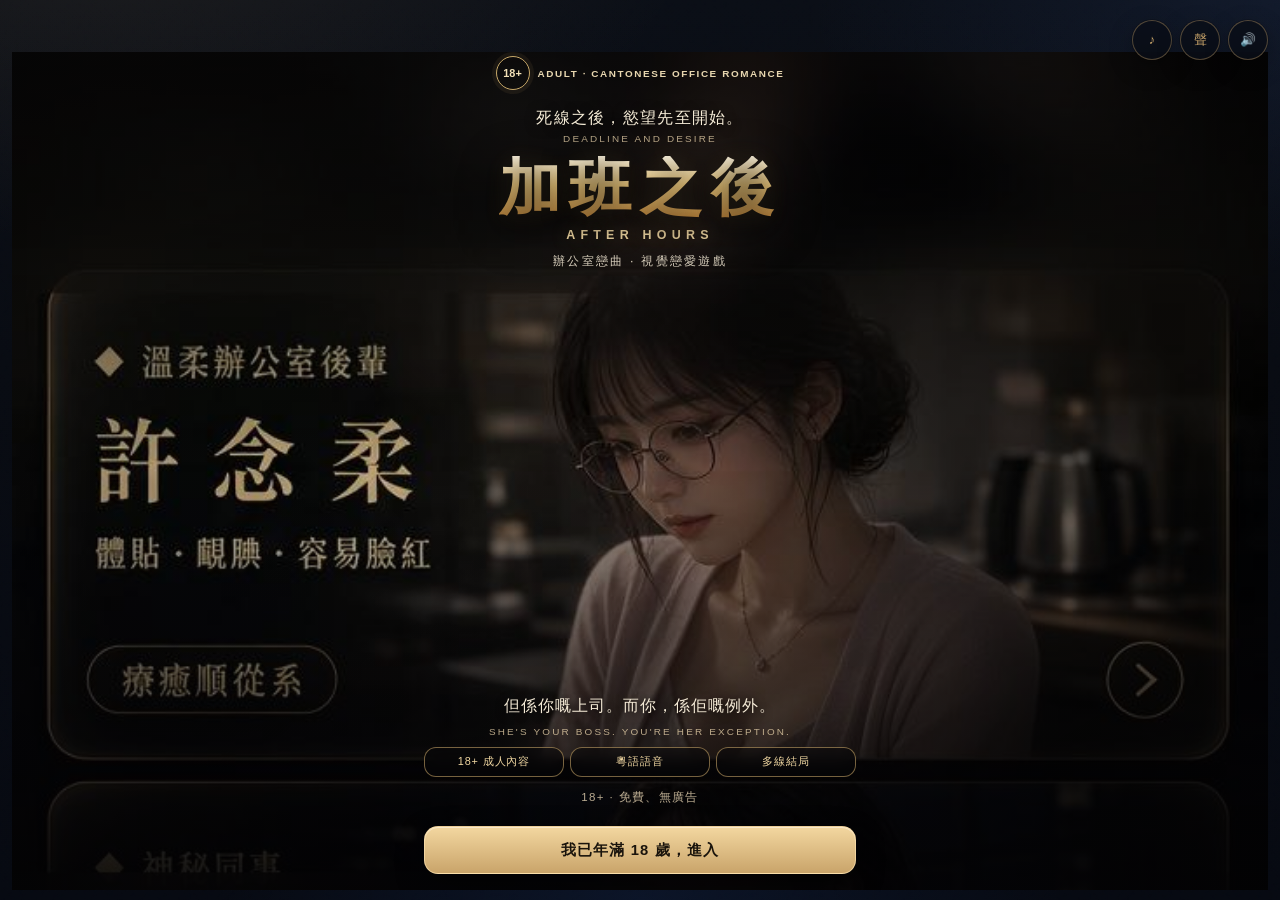
<file: index.html>
<!DOCTYPE html>
<html lang="zh-HK">
<head>
  <meta charset="UTF-8" />
  <meta name="viewport" content="width=device-width, initial-scale=1, maximum-scale=1, viewport-fit=cover" />
  <title>加班之後 After Hours</title>
  <link rel="stylesheet" href="./styles.css?v=ea-shot1b-20261111-chatlog-20261119" />
  <link rel="stylesheet" href="./styles-compete.css?v=continuity-rebase-20261101" />
  <link rel="stylesheet" href="./safari-fix.css?v=kb-mobile-20261023e-chatfix-20261113-narfull-20261114-chatlog-20261119" />
  <link rel="stylesheet" href="./fx.css?v=kb-mobile-20261023e" />
  <link rel="stylesheet" href="./styles-beauty.css?v=act2-stills-20261101-chatfix-20261113-narfull-20261114-chatlog-20261119" />
  <style>
    :root { --play-portrait: url("./assets/stills/vera-03.jpg?v=3"); }
    #l2d-canvas{display:none!important}
    #alex-portrait{opacity:1!important;visibility:visible!important}
    #screen-play.active .play-bg{
      background-color:#0b0d12 !important;
      background-image: var(--play-portrait) !important;
      background-position: center 12% !important;
      background-size: cover !important;
      background-repeat: no-repeat !important;
    }
    #screen-play.active .play-bg.layered-scene{
      background-image: none !important;
    }
  
        /* kb-mobile-20261023e face-first + mobile keyboard */
    #screen-play #action-zone, #screen-play .action-zone, #screen-play #choices,
    #screen-play .choices, #screen-play .btn-choice, #screen-play .action-label {
      display: none !important; visibility: hidden !important; height: 0 !important;
      max-height: 0 !important; opacity: 0 !important; pointer-events: none !important;
      position: absolute !important; left: -9999px !important; width: 0 !important;
    }
    body.mode-play:has(#choices.freechat-hidden) .play-face-gap,
    body.mode-play:has(#choices:not(.freechat-hidden)) .play-face-gap,
    #screen-play .play-face-gap {
      /* Basis 0 so this spacer only takes space left after the beat and composer.
         A 68% height was the flex base and pushed the input past the home indicator. */
      flex: 1 1 0% !important;
      height: auto !important;
      min-height: 0 !important;
      max-height: none !important;
    }
    #screen-play .play-lower {
      display: flex !important;
      flex-direction: column !important;
      flex-shrink: 0 !important;
      justify-content: flex-end !important;
      /* Reserve a full beat plus a few chat lines and the composer.
         min-height matches max-height so a short opening beat cannot give that
         room away before a later beat needs it. Capped inside the viewport chrome. */
      min-height: min(calc(min(40vh, calc(var(--app-vh, 100dvh) * 0.38)) + 186px + env(safe-area-inset-bottom)), calc(var(--app-vh, 100dvh) - 112px)) !important;
      max-height: min(calc(min(40vh, calc(var(--app-vh, 100dvh) * 0.38)) + 186px + env(safe-area-inset-bottom)), calc(var(--app-vh, 100dvh) - 112px)) !important;
    }
    #screen-play .narrative-bubble,
    #screen-play .zone-story.narrative-bubble,
    #screen-play .play-card.narrative-bubble {
      max-height: min(40vh, calc(var(--app-vh, 100dvh) * 0.38)) !important;
      min-height: 0 !important;
      flex: 0 0 auto !important;
      padding: 4px 8px !important;
      overflow-x: hidden !important;
      overflow-y: auto !important;
      -webkit-overflow-scrolling: touch;
      background: rgba(6,10,18,.32) !important;
    }
    #screen-play .narrative-bubble .narrative,
    #screen-play #play-text {
      font-size: 0.9rem !important;
      line-height: 1.55 !important;
      -webkit-line-clamp: none !important;
      line-clamp: none !important;
      display: block !important;
      -webkit-box-orient: initial !important;
      overflow: visible !important;
      max-height: none !important;
      white-space: pre-wrap !important;
    }
    #screen-play .chat-header { display: none !important; }
    #screen-play .chat-panel,
    #screen-play .chat-panel.zone-chat {
      display: flex !important;
      flex-direction: column !important;
      flex-shrink: 0 !important;
      max-height: calc(180px + env(safe-area-inset-bottom)) !important;
      min-height: calc(114px + env(safe-area-inset-bottom)) !important;
    }
    @media (max-height: 720px) {
      body.mode-play:has(#choices.freechat-hidden) .play-face-gap,
      body.mode-play:has(#choices:not(.freechat-hidden)) .play-face-gap,
      #screen-play .play-face-gap {
        height: auto !important;
        min-height: 0 !important;
        flex: 1 1 auto !important;
      }
      #screen-play .chat-panel,
      #screen-play .chat-panel.zone-chat,
      body.mode-play .chat-panel,
      body.mode-play .chat-panel.zone-chat {
        display: flex !important;
      }
    }
    /* kb-mobile-20261023e keyboard: fill space above keyboard, composer at bottom, no fixed gap */
    #screen-play #chat-input { font-size: 16px !important; }
    html.keyboard-open.mode-play #screen-play.active,
    body.keyboard-open.mode-play #screen-play.active {
      height: var(--app-vh) !important;
      max-height: var(--app-vh) !important;
      overflow: hidden !important;
    }
    body.keyboard-open.mode-play #screen-play .play-stage,
    body.keyboard-open.mode-play #screen-play .play-overlay {
      height: 100% !important;
      max-height: 100% !important;
      min-height: 0 !important;
      overflow: hidden !important;
      position: relative !important;
      top: auto !important;
    }
    body.keyboard-open.mode-play #screen-play .play-overlay {
      display: flex !important;
      flex-direction: column !important;
      padding-top: 4px !important;
      padding-bottom: 6px !important;
    }
    body.keyboard-open.mode-play:has(#choices) #screen-play .play-face-gap,
    html.keyboard-open body.mode-play:has(#choices) #screen-play .play-face-gap,
    body.keyboard-open #screen-play .play-face-gap {
      height: auto !important;
      min-height: 0 !important;
      max-height: none !important;
      flex: 1 1 auto !important;
    }
    body.keyboard-open #screen-play .play-lower {
      min-height: 0 !important;
      max-height: none !important;
      flex: 0 0 auto !important;
      margin-top: auto !important;
      gap: 4px !important;
    }
    body.keyboard-open #screen-play .narrative-bubble,
    body.keyboard-open #screen-play .play-hud,
    body.keyboard-open #screen-play .play-topbar {
      display: none !important;
    }
    body.keyboard-open #screen-play .narrative-bubble,
    body.keyboard-open #screen-play .zone-story.narrative-bubble,
    body.keyboard-open #screen-play .play-card.narrative-bubble,
    html.keyboard-open #screen-play .narrative-bubble,
    html.keyboard-open #screen-play .zone-story.narrative-bubble,
    html.keyboard-open #screen-play .play-card.narrative-bubble {
      max-height: 0 !important;
      padding-top: 0 !important;
      padding-bottom: 0 !important;
      margin-top: 0 !important;
      margin-bottom: 0 !important;
      overflow: hidden !important;
      border-width: 0 !important;
    }
    body.keyboard-open #screen-play .chat-panel {
      max-height: 148px !important;
      min-height: 96px !important;
      flex: 0 0 auto !important;
    }
    body.keyboard-open #screen-play .chat-composer {
      padding-bottom: 4px !important;
    }
    body.keyboard-open .global-controls { opacity: .2; pointer-events: none; }

    /* kb-mobile-20261023g — after dismiss, 100dvh/100% must not clip the portrait */
    html:not(.keyboard-open),
    html:not(.keyboard-open) body {
      height: var(--app-vh, 100%) !important;
      min-height: var(--app-vh, 100%) !important;
      max-height: none !important;
    }
    html:not(.keyboard-open) body.mode-play .app,
    html:not(.keyboard-open) body.mode-play #screen-play.active,
    html:not(.keyboard-open) body.mode-play #screen-play .play-stage,
    html:not(.keyboard-open) body.mode-play #screen-play .play-overlay,
    html:not(.keyboard-open) body.mode-play #screen-play .play-bg {
      height: var(--app-vh, 100dvh) !important;
      min-height: 0 !important;
      max-height: var(--app-vh, 100dvh) !important;
    }

    /* chatlog-20261119 — recent dialogue above the composer.
       The beat in #play-text stays unclamped. Header stays dropped.
       Short viewports shrink the strip; keyboard-open keeps a two-line peek. */
    #screen-play .chat-messages {
      display: flex !important;
      flex-direction: column !important;
      flex: 1 1 auto !important;
      justify-content: flex-start !important;
      gap: 6px !important;
      min-height: 64px !important;
      max-height: 104px !important;
      margin: 0 !important;
      padding: 6px 8px !important;
      overflow-x: hidden !important;
      overflow-y: auto !important;
      -webkit-overflow-scrolling: touch;
      overscroll-behavior: contain;
      scroll-behavior: auto !important;
      background: rgba(4, 7, 14, 0.82) !important;
      border: 1px solid rgba(232, 214, 180, 0.28) !important;
      border-radius: 12px !important;
      box-shadow: inset 0 0 0 1px rgba(0, 0, 0, 0.4) !important;
    }
    #screen-play .chat-messages::before {
      content: "" !important;
      flex: 1 0 0px !important;
      min-height: 0 !important;
    }
    #screen-play .chat-panel,
    #screen-play .chat-panel.zone-chat {
      gap: 4px !important;
      padding: 4px 0 0 !important;
      overflow: hidden !important;
      background: transparent !important;
    }
    #screen-play .chat-composer {
      flex: 0 0 auto !important;
    }
    #screen-play .chat-bubble {
      flex: 0 0 auto !important;
      max-width: 92% !important;
      padding: 6px 10px !important;
      border-radius: 12px !important;
      font-size: 0.84rem !important;
      line-height: 1.45 !important;
      font-weight: 500 !important;
      text-shadow: 0 1px 1px rgba(0, 0, 0, 0.55);
    }
    #screen-play .chat-bubble.alex {
      align-self: flex-start !important;
      background: rgba(7, 10, 18, 0.96) !important;
      color: #f7f2ea !important;
      border: 1px solid rgba(226, 216, 198, 0.72) !important;
      border-bottom-left-radius: 4px !important;
      box-shadow: 0 2px 10px rgba(0, 0, 0, 0.5) !important;
    }
    #screen-play .chat-bubble.user {
      align-self: flex-end !important;
      background: rgba(58, 40, 14, 0.96) !important;
      color: #fff8ec !important;
      border: 1px solid rgba(232, 196, 122, 0.95) !important;
      border-bottom-right-radius: 4px !important;
      box-shadow: 0 2px 10px rgba(0, 0, 0, 0.5) !important;
    }
    #screen-play .chat-typing[hidden],
    #screen-play .incoming-toast[hidden] {
      display: none !important;
    }
    #screen-play .chat-typing:not([hidden]) {
      display: flex !important;
      flex: 0 0 auto !important;
      align-items: center !important;
      gap: 5px !important;
      height: 18px !important;
      min-height: 18px !important;
      margin: 0 !important;
      padding: 0 8px !important;
      color: #f6e7c4 !important;
      font-size: 0.72rem !important;
      letter-spacing: 0.06em !important;
    }
    #screen-play .chat-typing em {
      font-style: normal !important;
      color: #f6e7c4 !important;
    }
    #screen-play .chat-typing span {
      width: 5px !important;
      height: 5px !important;
      border-radius: 50% !important;
      background: #e8c47a !important;
      opacity: 1 !important;
      flex: 0 0 auto !important;
    }
    #screen-play .incoming-toast:not([hidden]) {
      display: flex !important;
    }
    body.keyboard-open #screen-play .chat-messages,
    html.keyboard-open #screen-play .chat-messages {
      display: flex !important;
      min-height: 44px !important;
      max-height: 64px !important;
    }
    body.keyboard-open #screen-play .chat-panel,
    body.keyboard-open #screen-play .chat-panel.zone-chat,
    html.keyboard-open #screen-play .chat-panel,
    html.keyboard-open #screen-play .chat-panel.zone-chat {
      display: flex !important;
      flex: 0 0 auto !important;
      min-height: 96px !important;
      max-height: 148px !important;
    }
    body.keyboard-open #screen-play .chat-header,
    html.keyboard-open #screen-play .chat-header {
      display: none !important;
    }
    @media (max-height: 720px) {
      html:not(.keyboard-open) #screen-play .narrative-bubble,
      html:not(.keyboard-open) #screen-play .zone-story.narrative-bubble,
      html:not(.keyboard-open) #screen-play .play-card.narrative-bubble {
        max-height: min(26vh, calc(var(--app-vh, 100dvh) * 0.28)) !important;
      }
      html:not(.keyboard-open) #screen-play .play-lower {
        min-height: min(calc(min(26vh, calc(var(--app-vh, 100dvh) * 0.28)) + 164px + env(safe-area-inset-bottom)), calc(var(--app-vh, 100dvh) - 100px)) !important;
        max-height: min(calc(min(26vh, calc(var(--app-vh, 100dvh) * 0.28)) + 164px + env(safe-area-inset-bottom)), calc(var(--app-vh, 100dvh) - 100px)) !important;
      }
      html:not(.keyboard-open) #screen-play .chat-messages {
        min-height: 52px !important;
        max-height: 84px !important;
      }
      html:not(.keyboard-open) #screen-play .chat-panel,
      html:not(.keyboard-open) #screen-play .chat-panel.zone-chat {
        min-height: calc(100px + env(safe-area-inset-bottom)) !important;
        max-height: calc(156px + env(safe-area-inset-bottom)) !important;
      }
    }
    @media (max-height: 640px) {
      html:not(.keyboard-open) #screen-play .narrative-bubble,
      html:not(.keyboard-open) #screen-play .zone-story.narrative-bubble,
      html:not(.keyboard-open) #screen-play .play-card.narrative-bubble {
        max-height: min(18vh, calc(var(--app-vh, 100dvh) * 0.2)) !important;
      }
      html:not(.keyboard-open) #screen-play .play-lower {
        min-height: min(calc(min(18vh, calc(var(--app-vh, 100dvh) * 0.2)) + 148px + env(safe-area-inset-bottom)), calc(var(--app-vh, 100dvh) - 88px)) !important;
        max-height: min(calc(min(18vh, calc(var(--app-vh, 100dvh) * 0.2)) + 148px + env(safe-area-inset-bottom)), calc(var(--app-vh, 100dvh) - 88px)) !important;
      }
      html:not(.keyboard-open) #screen-play .chat-messages {
        min-height: 44px !important;
        max-height: 68px !important;
      }
      html:not(.keyboard-open) #screen-play .chat-panel,
      html:not(.keyboard-open) #screen-play .chat-panel.zone-chat {
        min-height: calc(92px + env(safe-area-inset-bottom)) !important;
        max-height: calc(140px + env(safe-area-inset-bottom)) !important;
      }
    }
    @media (max-height: 430px) {
      /* Fixed mins match the final strip so the resting face lock does not
         keep a too-tall portrait gap and push the composer past the screen.
         Padding shrinks so a two-line beat still fits inside the bubble. */
      html:not(.keyboard-open) #screen-play .narrative-bubble,
      html:not(.keyboard-open) #screen-play .zone-story.narrative-bubble,
      html:not(.keyboard-open) #screen-play .play-card.narrative-bubble,
      html:not(.keyboard-open) #screen-play .play-card.narrative-bubble.zone-story {
        min-height: 88px !important;
        max-height: 88px !important;
        padding: 4px 10px !important;
      }
      html:not(.keyboard-open) #screen-play .play-lower {
        min-height: min(calc(184px + env(safe-area-inset-bottom)), calc(var(--app-vh, 100dvh) - 100px)) !important;
        max-height: min(calc(196px + env(safe-area-inset-bottom)), calc(var(--app-vh, 100dvh) - 96px)) !important;
      }
      html:not(.keyboard-open) #screen-play .chat-messages {
        min-height: 40px !important;
        max-height: 40px !important;
      }
      html:not(.keyboard-open) #screen-play .chat-panel,
      html:not(.keyboard-open) #screen-play .chat-panel.zone-chat {
        min-height: calc(90px + env(safe-area-inset-bottom)) !important;
        max-height: calc(104px + env(safe-area-inset-bottom)) !important;
      }
    }
    @media (max-height: 360px) {
      html:not(.keyboard-open) #screen-play .narrative-bubble,
      html:not(.keyboard-open) #screen-play .zone-story.narrative-bubble,
      html:not(.keyboard-open) #screen-play .play-card.narrative-bubble,
      html:not(.keyboard-open) #screen-play .play-card.narrative-bubble.zone-story {
        min-height: 84px !important;
        max-height: 84px !important;
        padding: 2px 8px !important;
      }
      html:not(.keyboard-open) #screen-play .play-lower {
        min-height: min(calc(176px + env(safe-area-inset-bottom)), calc(var(--app-vh, 100dvh) - 80px)) !important;
        max-height: min(calc(184px + env(safe-area-inset-bottom)), calc(var(--app-vh, 100dvh) - 72px)) !important;
      }
      html:not(.keyboard-open) #screen-play .chat-messages {
        min-height: 36px !important;
        max-height: 36px !important;
      }
      html:not(.keyboard-open) #screen-play .chat-panel,
      html:not(.keyboard-open) #screen-play .chat-panel.zone-chat {
        min-height: calc(86px + env(safe-area-inset-bottom)) !important;
        max-height: calc(96px + env(safe-area-inset-bottom)) !important;
      }
    }

  </style>
</head>
<body>
  <script>
  (function () {
    var h = window.visualViewport ? window.visualViewport.height : window.innerHeight;
    document.documentElement.style.setProperty("--app-vh", h + "px");
  })();
  </script>
  <div class="atm-layer" aria-hidden="true"></div>
  <div class="grain" aria-hidden="true"></div>
  <button id="start-alex" type="button" hidden></button>
  <button id="resume-alex" type="button" hidden></button>
  <main class="app">
    <div class="global-controls">
      <button id="btn-mute-bgm" class="icon-btn" type="button"><span class="icon-label">♪</span></button>
      <button id="btn-mute-voice" class="icon-btn" type="button"><span class="icon-label">聲</span></button>
      <button id="btn-mute-master" class="icon-btn" type="button"><span class="icon-label">音</span></button>
    </div>
    <section id="screen-gate" class="screen active">
      <div class="gate-bg" aria-hidden="true"></div>
      <div class="gate-scrim" aria-hidden="true"></div>
      <header class="gate-hero">
        <p class="gate-age"><span class="gate-age-badge">18+</span> ADULT · CANTONESE OFFICE ROMANCE</p>
        <p class="gate-kicker">死線之後，慾望先至開始。</p>
        <p class="gate-kicker-en">DEADLINE AND DESIRE</p>
        <h1>加班之後</h1>
        <p class="brand brand-glow">AFTER HOURS</p>
        <p class="slogan">辦公室戀曲 · 視覺戀愛遊戲</p>
      </header>
      <footer class="gate-foot">
        <p class="gate-exception">但係你嘅上司。而你，係佢嘅例外。</p>
        <p class="gate-exception-en">SHE'S YOUR BOSS. YOU'RE HER EXCEPTION.</p>
        <ul class="gate-pills">
          <li>18+ 成人內容</li>
          <li>粵語語音</li>
          <li>多線結局</li>
        </ul>
        <div class="card glass stack gate-card">
          <p class="fine">18+ · 免費、無廣告</p>
          <button id="enter-btn" class="btn btn-primary btn-glow" type="button">我已年滿 18 歲，進入</button>
        </div>
      </footer>
    </section>
    <!-- cover shell: movie-poster cast trio -->
    <section id="screen-cover" class="screen">
      <div class="cover-shell">
        <div class="cover-bg" aria-hidden="true"></div>
        <div class="cover-scrim" aria-hidden="true"></div>
        <div class="cover-cast" aria-hidden="true">
          <figure class="cover-cast-elise">
            <img src="./assets/stills/vera-02.jpg?v=3" alt="" />
            <figcaption>Elise</figcaption>
          </figure>
          <figure class="cover-cast-sammi">
            <img src="./assets/stills/sammi-01.jpg?v=3" alt="" />
            <figcaption>Sammi</figcaption>
          </figure>
          <figure class="cover-cast-vera">
            <img src="./assets/stills/vera-03.jpg?v=3" alt="" />
            <figcaption>Vera</figcaption>
          </figure>
        </div>
        <div class="cover-hero">
          <p class="cover-age">18+ · ADULT</p>
          <h1>加班之後</h1>
          <p class="brand">AFTER HOURS</p>
          <p class="cover-tag">辦公室戀曲 · 視覺戀愛遊戲</p>
        </div>
        <footer class="cover-foot">
          <button id="cover-enter" class="btn btn-primary btn-glow" type="button">開始今晚</button>
        </footer>
      </div>
    </section>
    <section id="screen-cast" class="screen">
      <header class="topbar cast-head">
        <div class="cast-head-copy">
          <p class="brand">AFTER HOURS</p>
          <p class="cast-mark" aria-hidden="true">◆</p>
          <h1 class="h-cast">揀今晚邊個</h1>
          <p class="cast-kicker">18+ 成人視覺小說 · 加班之後</p>
        </div>
        <span class="chip">訪客 · 免費</span>
      </header>
      <div class="chars" id="chars"></div>
    </section>
    <section id="screen-play" class="screen">
      <div class="play-stage">
        <div class="play-bg" aria-hidden="true">
          <!--
            Option B scene shell. 邏輯上線 sets data-scene and syncs .fg-prop nodes.
            .scene-stack
              .scene-layer-bg[data-scene="office|pantry|lounge|lift"]
              .scene-layer-portrait  — existing #alex-portrait-stack
              .scene-layer-fg
                .fg-prop[data-prop="monitor-glow|blinds|vending-glow|cup-noodles|wine-glass|floor-indicator|lift-blackout-veil|roof-rain-streaks"]
                .fg-anim-float | .fg-anim-pulse | .fg-anim-sway
            Chat stays in .play-overlay. #scene-bg and #prop-layer stay for the legacy shell.
          -->
          <div id="scene-bg" class="scene-bg" hidden></div>
          <div class="scene-stack">
            <div class="scene-layer-bg" data-scene="office"></div>
            <div class="scene-layer-portrait">
              <div class="portrait-stack" id="alex-portrait-stack">
                <img id="alex-portrait" class="portrait" src="./assets/stills/vera-03.jpg?v=3" alt="" />
                <video id="play-portrait-video" class="portrait portrait-video" loop playsinline preload="auto" muted hidden></video>
                <div id="blink-mask" class="blink-mask" aria-hidden="true" hidden>
                  <span class="blink-lid blink-lid-l"></span>
                  <span class="blink-lid blink-lid-r"></span>
                </div>
              </div>
            </div>
            <div class="scene-layer-fg" aria-hidden="true">
              <div class="fg-prop fg-anim-pulse" data-prop="monitor-glow"></div>
              <div class="fg-prop fg-anim-sway" data-prop="blinds"></div>
              <div class="fg-prop fg-anim-pulse" data-prop="vending-glow"></div>
              <div class="fg-prop fg-anim-float" data-prop="cup-noodles"></div>
              <div class="fg-prop fg-anim-sway" data-prop="wine-glass"></div>
              <div class="fg-prop fg-anim-pulse" data-prop="floor-indicator"></div>
            </div>
          </div>
          <div id="prop-layer" class="prop-layer" aria-hidden="true">
            <img id="prop-cup-noodles" class="prop prop-cup-noodles" src="./assets/props/cup-noodles.png" alt="" hidden />
            <div id="prop-vending-glow" class="prop prop-vending-glow" hidden></div>
          </div>
          <div class="play-bg-vignette"></div>
          <div class="play-bg-scrim"></div>
          <div class="scene-cut" aria-hidden="true">
            <div class="scene-cut-dim"></div>
            <div class="scene-cut-rain"></div>
            <div class="scene-cut-flicker"></div>
          </div>
        </div>
        <div class="play-overlay">
          <div class="topbar play-topbar">
            <p id="play-label" class="play-label"></p>
            <div class="play-actions">
              <button id="btn-replay-voice" class="btn btn-ghost btn-tiny" type="button">重聽</button>
              <span id="speaking-indicator" class="speaking-pill" hidden>語音中</span>
              <button id="back-cast" class="btn btn-ghost btn-tiny" type="button">角色</button>
            </div>
          </div>
          <div class="play-hud" id="play-hud">
            <div class="meters">
              <div class="meter"><span>熱度</span><i><b id="meter-heat"></b></i></div>
              <div class="meter"><span>張力</span><i><b id="meter-tension"></b></i></div>
            </div>
            <div id="call-chrome" class="call-chrome" hidden>
              <span class="call-dot"></span><span id="call-who">通話中</span><span class="call-timer" id="call-timer">00:00</span>
            </div>
            <button type="button" id="memory-strip" class="memory-strip" hidden><span class="memory-title">今晚記得</span><div id="memory-chips" class="memory-chips"></div></button>
            <div id="memory-panel" class="memory-panel card glass" hidden>
              <div class="memory-panel-head"><strong>今晚記得</strong><button type="button" id="memory-panel-close" class="btn btn-ghost btn-tiny">收起</button></div>
              <ul id="memory-panel-list" class="memory-panel-list"></ul>
              <p id="memory-panel-empty" hidden></p>
            </div>
          </div>
          <div class="play-face-gap" aria-hidden="true"></div>
          <div class="play-lower">
            <div class="play-card narrative-bubble zone-story"><p id="play-text" class="narrative"></p></div>
            <div class="chat-panel zone-chat">
              <div class="chat-header"><span class="chat-title">私下對白 · <span id="chat-who">Vera</span> <span id="chat-unread" hidden>1</span></span></div>
              <button type="button" id="incoming-toast" class="incoming-toast" hidden><span id="incoming-toast-text">傳咗訊息</span></button>
              <div id="chat-messages" class="chat-messages"></div>
              <div id="chat-typing" class="chat-typing" hidden><span></span><span></span><span></span><em>輸入中</em></div>
              <div class="chat-composer">
                <form id="chat-form" class="chat-form"><input id="chat-input" type="text" maxlength="120" placeholder="對佢講…推劇" autocomplete="off" /><button class="btn btn-primary btn-send" type="submit">送</button></form>
              </div>
            </div>
            <div class="action-zone is-chat-first" id="action-zone">
              <div class="zone-label action-label">行動</div>
              <div id="choices" class="stack choices freechat-hidden"></div>
            </div>
          </div>
        </div>
      </div>
    </section>
    <section id="screen-ending" class="screen">
      <p id="ending-kicker" class="brand brand-glow"></p>
      <h2 id="ending-title" class="ending-title"></h2>
      <div class="card glass"><p id="ending-text" class="narrative"></p></div>
      <div class="stack">
        <button id="ending-next" class="btn btn-primary" type="button" hidden>下一晚</button>
        <button id="ending-replay" class="btn btn-primary" type="button">再玩一次</button>
        <button id="ending-cast" class="btn btn-ghost" type="button">返回揀角色</button>
      </div>
    </section>
  </main>
  <script src="./intent-patterns.js?v=colloq-20261022"></script>
  <script src="./intent-engine.js?v=night20-20261111"></script>
  <script src="./guide-lines.js?v=human-step-20261022"></script>
  <script src="./guide-policy.js?v=speak-20261111"></script>
  <script src="./chat-guide.js?v=colloq-guide-20261022"></script>
  <script src="./app.js?v=scene-sfx1c-night20b-20261114-scenesfx2-20261119"></script>
  <script src="./fx-play.js?v=intent27"></script>
  <script src="./audio-bed.js?v=intent27"></script>
  <script src="./cast-lock.js?v=intent27"></script>
</body>
</html>
</file>
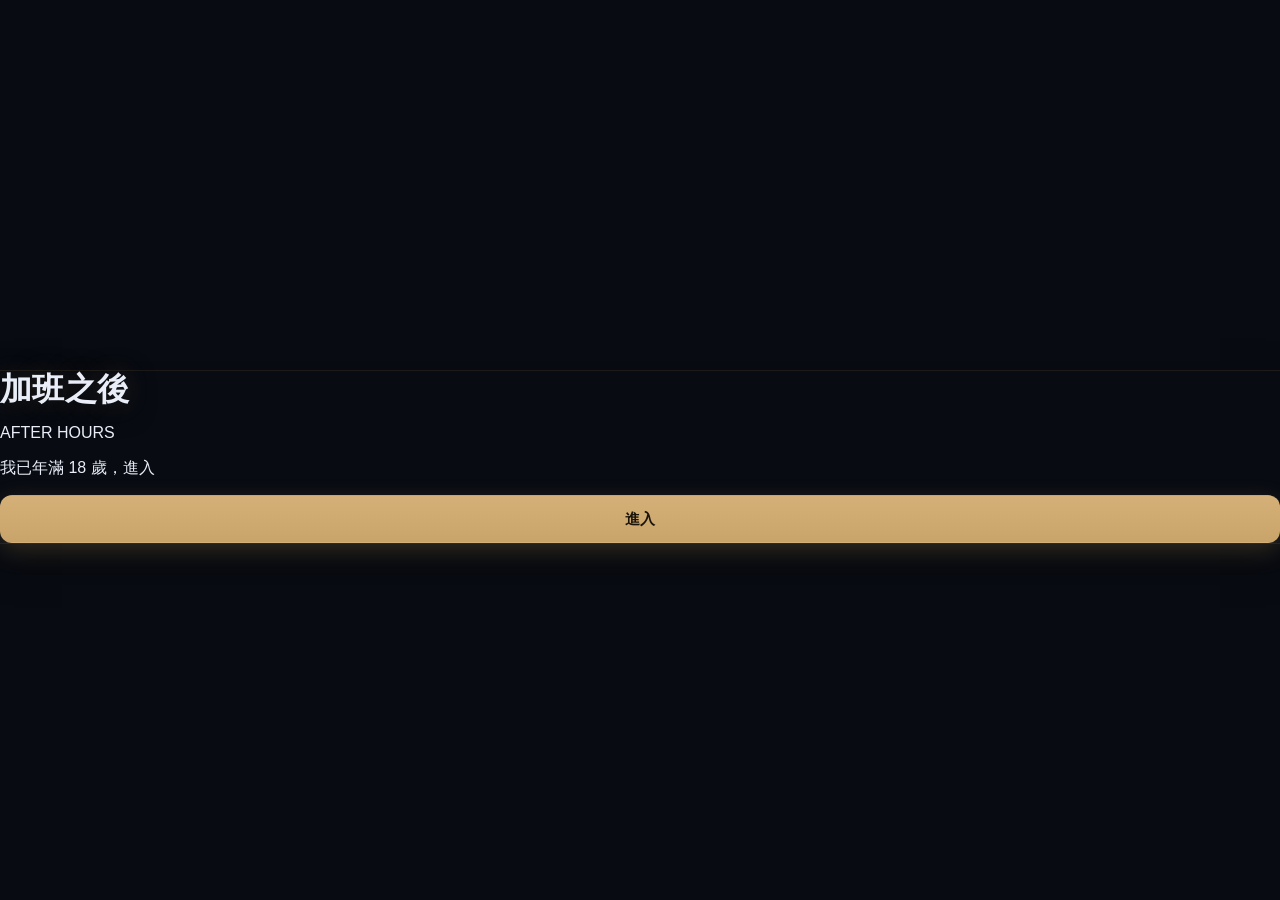
<file: m.html>
<!DOCTYPE html>
<html lang="zh-Hant">
<head>
  <meta charset="UTF-8" />
  <meta name="viewport" content="width=device-width, initial-scale=1, viewport-fit=cover" />
  <title>加班之後 After Hours</title>
  <link rel="stylesheet" href="./styles.css?v=cast26" />
  <style>
    .cast-card img{width:100%;height:140px;object-fit:cover;object-position:center 18%;border-radius:10px;margin-bottom:8px}
    body[data-scene="hall"] .portrait-wrap { filter: brightness(0.68) contrast(1.28) saturate(0.50) hue-rotate(-12deg); }
    body[data-scene="hall"] .portrait-wrap::after { content:""; position:absolute; inset:0; background:linear-gradient(90deg,rgba(255,10,10,0.32),transparent 15%), linear-gradient(180deg,rgba(100,145,180,0.20),transparent 36%); pointer-events:none; }
    body[data-scene="meet"] .portrait-wrap { filter: brightness(0.88) contrast(1.14) hue-rotate(-28deg) saturate(1.30); }
    body[data-scene="meet"] .portrait-wrap::after { content:""; position:absolute; inset:0; background:radial-gradient(ellipse at 82% 26%,rgba(12,60,150,0.28),transparent 48%); pointer-events:none; }
    body[data-scene="close"] .portrait-wrap { filter: brightness(1.20) contrast(1.18) saturate(1.32) sepia(0.20); }
    body[data-scene="close"] .portrait-wrap::after { content:""; position:absolute; inset:0; background:linear-gradient(135deg,rgba(255,180,130,0.22),transparent 34%); pointer-events:none; }
    body[data-scene="dark"] .portrait-wrap { filter: brightness(0.38) contrast(1.26) saturate(0.70); }
    body[data-scene="dark"] .portrait-wrap::after { content:""; position:absolute; inset:0; background:radial-gradient(ellipse at 50% 55%,transparent 16%,rgba(0,0,0,0.52) 100%); pointer-events:none; }
    body[data-scene="review"] .portrait-wrap { filter: brightness(1.34) contrast(1.42) saturate(0.42) hue-rotate(2deg); }
    body[data-scene="review"] .portrait-wrap::after { content:""; position:absolute; inset:0; background:linear-gradient(180deg,rgba(255,255,255,0.30),transparent 24%); pointer-events:none; }
    body[data-scene="dawn"] .portrait-wrap { filter: brightness(1.12) sepia(0.65) contrast(0.82) saturate(0.72); }
    body[data-scene="dawn"] .portrait-wrap::after { content:""; position:absolute; inset:0; background:linear-gradient(90deg,rgba(230,155,85,0.24),transparent 28%); pointer-events:none; }
    body.mode-cg .portrait-wrap { filter: brightness(1.06) contrast(1.15) saturate(1.16); }
    body.mode-cg .portrait-wrap::after { content:""; position:absolute; inset:0; background:radial-gradient(ellipse at 50% 42%,transparent 30%,rgba(0,0,0,0.24) 100%), linear-gradient(180deg,rgba(255,175,135,0.07),transparent 38%); pointer-events:none; }
    body.mode-cg .btn-cg { border-color: rgba(201,164,106,0.68); box-shadow: 0 0 0 1px rgba(201,164,106,0.28), 0 0 18px rgba(201,164,106,0.20); }
  </style>
</head>
<body>
  <div id="screen-gate" class="screen active">
    <div class="gate-card">
      <h1>加班之後</h1>
      <p class="gate-sub">AFTER HOURS</p>
      <p class="gate-note">我已年滿 18 歲，進入</p>
      <button type="button" id="enter-btn" class="btn btn-primary">進入</button>
    </div>
  </div>

  <div id="screen-cast" class="screen">
    <h2 class="cast-title">揀角色</h2>
    <div class="cast-grid">
      <button type="button" class="cast-card" data-start="alex">
        <img src="./assets/stills/vera-03.jpg" alt="">
        <div class="cast-name">Vera</div>
        <div class="cast-role">部門主管 · 週五 23:47</div>
        <div class="cast-line">Deadline 可以改。<br/>態度唔可以。</div>
        <span class="cast-start">開始</span>
      </button>
      <button type="button" class="cast-card" data-start="morgan">
        <img src="./assets/stills/vera-02.jpg" alt="">
        <div class="cast-name">Elise</div>
        <div class="cast-role">客戶負責人 · 酒廊 21:10</div>
        <div class="cast-line">大單前夜。<br/>夜晚講人。</div>
        <span class="cast-start">開始</span>
      </button>
      <button type="button" class="cast-card" data-start="sam">
        <img src="./assets/stills/vera-01.jpg" alt="">
        <div class="cast-name">Sammi</div>
        <div class="cast-role">前輩同事 · 茶水間 22:40</div>
        <div class="cast-line">兩個杯麵。<br/>餓嘅人簽錯字。</div>
        <span class="cast-start">開始</span>
      </button>
    </div>
  </div>

  <div id="screen-play" class="screen">
    <div class="play-top">
      <div class="meters">
        <div class="meter"><span>熱度</span><div class="bar"><i id="meter-heat"></i></div></div>
        <div class="meter"><span>張力</span><div class="bar"><i id="meter-tension"></i></div></div>
      </div>
      <button type="button" id="back-cast" class="btn btn-ghost">返回</button>
    </div>
    <div class="portrait-wrap">
      <img id="alex-portrait" class="portrait" alt="" />
      <video id="vera-vid" class="portrait-vid" playsinline muted loop></video>
    </div>
    <div class="play-body">
      <div id="play-label" class="play-label"></div>
      <div id="play-text" class="play-text"></div>
      <div id="thought-slot" class="slot thought" hidden><p id="play-thought"></p></div>
      <div id="aside-slot" class="slot aside" hidden><p id="play-aside"></p></div>
      <div id="memory-strip" class="memory-strip" hidden>
        <div id="memory-chips" class="chips"></div>
      </div>
      <div id="choices" class="choices"></div>
    </div>
  </div>

  <div id="screen-ending" class="screen">
    <div class="ending-card">
      <h2 id="ending-title">結局</h2>
      <p id="ending-text"></p>
      <div class="ending-actions">
        <button type="button" id="ending-replay" class="btn btn-primary">再玩</button>
        <button type="button" id="ending-cast" class="btn btn-ghost">返回</button>
      </div>
    </div>
  </div>

  <script src="./life.js?v=canto-20261111b"></script>
</body>
</html>
</file>
<file: styles.css>
:root {
  --app-vh: 100dvh;
  --bg: #080b12;
  --bg-elev: #101722;
  --bg-card: rgba(22, 30, 44, 0.72);
  --bg-card-solid: #161e2c;
  --line: rgba(90, 110, 145, 0.35);
  --line-strong: rgba(201, 164, 106, 0.35);
  --text: #e8edf7;
  --muted: #8f9db5;
  --accent: #c9a46a;
  --accent-dim: #8a7048;
  --accent-glow: rgba(201, 164, 106, 0.28);
  --danger: #d4a5a5;
  --glass: rgba(255, 255, 255, 0.035);
  --radius: 16px;
  --shadow: 0 20px 48px rgba(0, 0, 0, 0.45);
  --shadow-soft: 0 8px 24px rgba(0, 0, 0, 0.28);
  font-family: "Noto Sans TC", "PingFang HK", "Microsoft JhengHei", "Helvetica Neue", sans-serif;
}

* { box-sizing: border-box; }

html, body {
  margin: 0;
  min-height: 100%;
  background: var(--bg);
  color: var(--text);
}

body {
  min-height: 100vh;
  display: flex;
  justify-content: center;
  position: relative;
  overflow-x: hidden;
}

.atm-layer {
  position: fixed;
  inset: 0;
  pointer-events: none;
  z-index: 0;
  background:
    radial-gradient(1100px 640px at 8% -12%, rgba(201, 164, 106, 0.1), transparent 55%),
    radial-gradient(900px 520px at 100% 0%, rgba(55, 85, 150, 0.16), transparent 52%),
    radial-gradient(700px 420px at 50% 100%, rgba(20, 40, 80, 0.35), transparent 60%),
    linear-gradient(180deg, #0a0e16 0%, #080b12 40%, #060911 100%);
}

.grain {
  position: fixed;
  inset: 0;
  pointer-events: none;
  z-index: 1;
  opacity: 0.045;
  mix-blend-mode: overlay;
  background-image: url("data:image/svg+xml,%3Csvg viewBox='0 0 200 200' xmlns='http://www.w3.org/2000/svg'%3E%3Cfilter id='n'%3E%3CfeTurbulence type='fractalNoise' baseFrequency='0.85' numOctaves='3' stitchTiles='stitch'/%3E%3C/filter%3E%3Crect width='100%25' height='100%25' filter='url(%23n)'/%3E%3C/svg%3E");
}

.app {
  position: relative;
  z-index: 2;
  width: min(760px, 100%);
  min-height: 100vh;
  padding: 22px 16px 48px;
  display: flex;
  flex-direction: column;
  gap: 18px;
}

/* Immersive play: bleed full column, hide ambient wash behind portrait */
body.mode-play .atm-layer { opacity: 0.25; }
body.mode-play .app {
  padding: 0;
  gap: 0;
  width: min(520px, 100%);
  max-width: 100%;
}

.sr-only {
  position: absolute;
  width: 1px;
  height: 1px;
  padding: 0;
  margin: -1px;
  overflow: hidden;
  clip: rect(0, 0, 0, 0);
  border: 0;
}

/* —— Global audio controls —— */
.global-controls {
  position: sticky;
  top: 10px;
  align-self: flex-end;
  display: flex;
  gap: 8px;
  z-index: 40;
  margin-bottom: -8px;
}

body.mode-play .global-controls {
  position: fixed;
  top: 10px;
  right: max(10px, calc(50% - 260px + 10px));
  margin: 0;
}

.icon-btn {
  appearance: none;
  width: 38px;
  height: 38px;
  border-radius: 999px;
  border: 1px solid rgba(201, 164, 106, 0.35);
  background: rgba(14, 20, 32, 0.82);
  backdrop-filter: blur(10px);
  color: var(--accent);
  cursor: pointer;
  font-size: 0.85rem;
  display: grid;
  place-items: center;
  transition: border-color 0.2s, background 0.2s, transform 0.15s, box-shadow 0.2s;
  box-shadow: var(--shadow-soft), 0 0 0 1px rgba(0,0,0,0.2);
}

.icon-btn:hover {
  border-color: rgba(255, 220, 160, 0.65);
  background: rgba(28, 24, 16, 0.92);
  box-shadow: 0 0 14px rgba(201,164,106,0.25);
}

.icon-btn[aria-pressed="true"] {
  color: var(--muted);
  opacity: 0.72;
  border-color: rgba(90, 110, 145, 0.45);
  box-shadow: none;
}

.icon-btn:active { transform: scale(0.94); }

/* —— Screens —— */
.screen { display: none; opacity: 0; }
.screen.active {
  display: flex;
  flex-direction: column;
  gap: 18px;
  flex: 1;
  animation: fadeUp 0.48s cubic-bezier(0.22, 1, 0.36, 1) forwards;
}

@keyframes fadeUp {
  from { opacity: 0; transform: translateY(12px); }
  to { opacity: 1; transform: none; }
}

@keyframes fadeIn {
  from { opacity: 0; transform: translateY(6px); }
  to { opacity: 1; transform: none; }
}

@keyframes choiceIn {
  from { opacity: 0; transform: translateY(10px); }
  to { opacity: 1; transform: none; }
}

@keyframes softPulse {
  0%, 100% { opacity: 0.55; }
  50% { opacity: 1; }
}

.anim-in { animation: fadeIn 0.4s ease both; }

.brand {
  letter-spacing: 0.14em;
  font-size: 0.78rem;
  color: var(--accent);
  margin: 0;
  font-weight: 600;
}

.brand-glow {
  text-shadow: 0 0 24px var(--accent-glow);
}

h1 {
  margin: 0;
  font-size: clamp(1.85rem, 5.2vw, 2.55rem);
  font-weight: 650;
  line-height: 1.22;
  letter-spacing: 0.01em;
}

.h-cast {
  font-size: 1.45rem;
  margin-top: 4px;
  letter-spacing: 0.02em;
  text-shadow: 0 2px 18px rgba(201, 164, 106, 0.25);
}

.slogan {
  margin: 0;
  color: var(--muted);
  line-height: 1.75;
  font-size: 1.05rem;
  max-width: 28em;
}

.gate-hero {
  display: flex;
  flex-direction: column;
  gap: 12px;
  padding: 28px 4px 8px;
  position: relative;
}
.gate-hero::after {
  content: "";
  position: absolute;
  left: 0;
  right: 40%;
  bottom: -4px;
  height: 1px;
  background: linear-gradient(90deg, rgba(201,164,106,0.55), transparent);
  pointer-events: none;
}
#screen-gate .brand-glow {
  letter-spacing: 0.22em;
  text-shadow: 0 0 22px rgba(201, 164, 106, 0.45);
}
#screen-gate h1 {
  font-size: clamp(1.8rem, 5vw, 2.35rem);
  text-shadow: 0 4px 28px rgba(0,0,0,0.55), 0 0 24px rgba(201,164,106,0.2);
}
.gate-card {
  margin-top: 14px;
  border-color: rgba(201, 164, 106, 0.35);
  box-shadow: 0 16px 40px rgba(0,0,0,0.42), 0 0 0 1px rgba(201,164,106,0.12);
}
#screen-gate .btn-primary {
  min-height: 48px;
  font-size: 1.02rem;
  letter-spacing: 0.02em;
}

/* —— Cards / glass —— */
.card {
  background:
    linear-gradient(165deg, var(--glass), transparent 42%),
    var(--bg-card);
  border: 1px solid var(--line);
  border-radius: var(--radius);
  padding: 18px;
  box-shadow: var(--shadow);
  transition: border-color 0.25s ease, transform 0.25s ease, box-shadow 0.25s ease;
  backdrop-filter: blur(14px);
  -webkit-backdrop-filter: blur(14px);
}

.card.glass {
  background:
    linear-gradient(160deg, rgba(255,255,255,0.05), transparent 40%),
    rgba(18, 25, 38, 0.68);
}

.stack { display: flex; flex-direction: column; gap: 12px; }

/* —— Buttons —— */
.btn {
  appearance: none;
  border: 1px solid transparent;
  border-radius: 12px;
  padding: 14px 16px;
  font: inherit;
  cursor: pointer;
  text-align: left;
  transition: transform 0.14s ease, background 0.14s ease, border-color 0.14s ease,
    filter 0.14s ease, box-shadow 0.14s ease;
}

.btn:focus-visible {
  outline: 2px solid var(--accent);
  outline-offset: 2px;
}

.btn:active { transform: scale(0.98); }

.btn-primary {
  background: linear-gradient(180deg, #d4b078, var(--accent));
  color: #1a140a;
  font-weight: 650;
  text-align: center;
  box-shadow: 0 6px 20px rgba(201, 164, 106, 0.22);
}

.btn-primary:hover { filter: brightness(1.06); }

.btn-glow {
  box-shadow: 0 8px 28px rgba(201, 164, 106, 0.32);
}

.btn-choice {
  background: rgba(12, 16, 26, 0.78);
  color: var(--text);
  border-color: rgba(90, 110, 145, 0.45);
  backdrop-filter: blur(12px);
  -webkit-backdrop-filter: blur(12px);
  animation: choiceIn 0.38s ease both;
  box-shadow: var(--shadow-soft);
}

.btn-choice:nth-child(1) { animation-delay: 0.05s; }
.btn-choice:nth-child(2) { animation-delay: 0.12s; }
.btn-choice:nth-child(3) { animation-delay: 0.19s; }

.btn-choice:hover {
  border-color: var(--accent-dim);
  background: rgba(22, 30, 44, 0.9);
  box-shadow: 0 0 0 1px rgba(201, 164, 106, 0.18), var(--shadow-soft);
}

.btn-ghost {
  background: transparent;
  color: var(--muted);
  border-color: var(--line);
  text-align: center;
}

.btn-ghost:hover {
  color: var(--text);
  border-color: rgba(201, 164, 106, 0.4);
}

.btn-tiny {
  padding: 7px 11px;
  font-size: 0.82rem;
  border-radius: 10px;
}

.btn-send {
  padding: 10px 14px;
  flex-shrink: 0;
  min-width: 52px;
}

.btn:disabled, .btn[aria-disabled="true"] {
  opacity: 0.45;
  cursor: not-allowed;
}

.fine {
  color: var(--muted);
  font-size: 0.85rem;
  line-height: 1.65;
  margin: 0;
}

.fine a { color: var(--accent); text-decoration: none; }
.fine a:hover { text-decoration: underline; }

.topbar {
  display: flex;
  justify-content: space-between;
  align-items: center;
  gap: 12px;
}

.play-actions {
  display: flex;
  align-items: center;
  gap: 8px;
  flex-wrap: wrap;
  justify-content: flex-end;
}

.chip {
  font-size: 0.78rem;
  color: var(--accent-dim);
  border: 1px solid rgba(201, 164, 106, 0.32);
  border-radius: 999px;
  padding: 6px 12px;
  background: rgba(14, 20, 32, 0.7);
  backdrop-filter: blur(8px);
  letter-spacing: 0.04em;
}

.speaking-pill {
  font-size: 0.72rem;
  letter-spacing: 0.06em;
  color: var(--accent);
  border: 1px solid var(--line-strong);
  border-radius: 999px;
  padding: 5px 10px;
  background: rgba(201, 164, 106, 0.12);
  backdrop-filter: blur(8px);
  animation: softPulse 1.4s ease-in-out infinite;
  box-shadow: 0 0 0 1px rgba(201,164,106,0.25), 0 0 18px rgba(201,164,106,0.22);
}

/* —— Cast —— */
.chars {
  display: grid;
  gap: 14px;
}

@media (min-width: 640px) {
  .chars { grid-template-columns: repeat(3, 1fr); }
}

.char-card {
  animation: fadeIn 0.48s ease both;
  position: relative;
  overflow: hidden;
  border-color: rgba(90, 110, 145, 0.4);
}

.char-card:nth-child(1) { animation-delay: 0.05s; }
.char-card:nth-child(2) { animation-delay: 0.12s; }
.char-card:nth-child(3) { animation-delay: 0.19s; }

.char-card-featured {
  border-color: rgba(201, 164, 106, 0.42);
  box-shadow: 0 0 0 1px rgba(201, 164, 106, 0.14), var(--shadow);
}
.char-card-featured::before {
  content: "";
  position: absolute;
  inset: 0;
  pointer-events: none;
  background: linear-gradient(180deg, rgba(201,164,106,0.1), transparent 28%);
  z-index: 1;
}
.char-card-featured:hover {
  border-color: rgba(255, 220, 160, 0.65);
  box-shadow: 0 0 0 1px rgba(201, 164, 106, 0.28), 0 0 28px rgba(201, 164, 106, 0.22), var(--shadow);
  transform: translateY(-2px);
}
#screen-cast .topbar {
  margin-bottom: 6px;
}
#screen-cast .chip {
  border-color: rgba(201, 164, 106, 0.4);
  color: var(--accent);
}

.char-card h2 {
  margin: 0 0 6px;
  font-size: 1.2rem;
}

.char-card .role {
  color: var(--accent);
  font-size: 0.85rem;
  margin-bottom: 10px;
}

.char-card .hook {
  color: var(--muted);
  min-height: 3.2em;
  margin: 0 0 14px;
  line-height: 1.55;
}

.char-locked { opacity: 0.72; }

.lock-badge {
  position: absolute;
  top: 12px;
  right: 12px;
  font-size: 0.7rem;
  letter-spacing: 0.08em;
  color: var(--muted);
  border: 1px solid var(--line);
  border-radius: 999px;
  padding: 3px 8px;
}

.char-thumb-wrap {
  position: relative;
  border-radius: 12px;
  overflow: hidden;
  margin-bottom: 12px;
  border: 1px solid var(--line);
  box-shadow: inset 0 -40px 60px rgba(0, 0, 0, 0.35);
}

.char-thumb {
  display: block;
  width: 100%;
  aspect-ratio: 3/4;
  object-fit: cover;
  object-position: center top;
  animation: portrait-breathe 6.2s ease-in-out infinite;
  transform-origin: center 60%;
}

.char-thumb-glow {
  position: absolute;
  inset: 0;
  pointer-events: none;
  background: radial-gradient(ellipse at 50% 20%, rgba(255, 220, 180, 0.1), transparent 55%);
  animation: portrait-glow 5.8s ease-in-out infinite;
}

.play-label {
  color: var(--accent);
  font-size: 0.88rem;
  letter-spacing: 0.06em;
  margin: 0;
  font-weight: 600;
  text-shadow: 0 2px 12px rgba(0, 0, 0, 0.65);
}

.narrative {
  white-space: pre-wrap;
  line-height: 1.88;
  font-size: 1.05rem;
  margin: 0;
}

.ending-title {
  margin: 0;
  color: var(--accent);
  font-size: clamp(1.35rem, 4vw, 1.65rem);
  animation: fadeIn 0.5s ease both;
  text-shadow: 0 0 28px var(--accent-glow), 0 2px 12px rgba(0,0,0,0.45);
  letter-spacing: 0.02em;
}

#screen-ending {
  gap: 14px;
}
#screen-ending .brand-glow {
  letter-spacing: 0.18em;
  text-shadow: 0 0 20px rgba(201,164,106,0.4);
}
#screen-ending .card {
  animation: fadeIn 0.55s ease 0.08s both;
  border-color: rgba(201, 164, 106, 0.35);
  box-shadow: 0 18px 44px rgba(0,0,0,0.45), 0 0 0 1px rgba(201,164,106,0.12);
}
#screen-ending .btn-primary {
  min-height: 46px;
}

.choices { margin-top: 0; }

/* ============================================================
   MiraiMind-style immersive play stage
   Full-bleed portrait + floating overlay UI (lower ~55–60%)
   ============================================================ */

#screen-play.active {
  gap: 0;
  padding: 0;
  min-height: 100vh;
  min-height: 100dvh;
  animation: fadeIn 0.42s ease forwards;
}

.play-stage {
  position: relative;
  flex: 1;
  display: flex;
  flex-direction: column;
  min-height: 100vh;
  min-height: 100dvh;
  overflow: hidden;
  background: #05070c;
}

/* —— Full-bleed background portrait —— */
.play-bg {
  position: absolute;
  inset: 0;
  z-index: 0;
  overflow: hidden;
  pointer-events: none;
}

.portrait-stack {
  position: absolute;
  inset: -3% -4% -6%;
  animation: portrait-breathe 4.8s ease-in-out infinite;
  transform-origin: center 55%;
  will-change: transform;
}

.portrait {
  display: block;
  width: 100%;
  height: 100%;
  object-fit: cover;
  object-position: center top;
  filter: saturate(0.96) contrast(1.05) brightness(0.92);
}

.play-bg-vignette {
  position: absolute;
  inset: 0;
  z-index: 1;
  background:
    radial-gradient(ellipse at 50% 18%, rgba(255, 220, 180, 0.08), transparent 42%),
    radial-gradient(ellipse at 50% 40%, transparent 30%, rgba(0, 0, 0, 0.45) 100%);
  animation: portrait-glow 5.8s ease-in-out infinite;
}

/* Dark scrim: face zone stays readable; UI zone gets moody depth */
.play-bg-scrim {
  position: absolute;
  inset: 0;
  z-index: 2;
  background:
    linear-gradient(
      180deg,
      rgba(5, 8, 14, 0.35) 0%,
      rgba(5, 8, 14, 0.08) 18%,
      rgba(5, 8, 14, 0.05) 38%,
      rgba(5, 8, 14, 0.42) 55%,
      rgba(5, 8, 14, 0.78) 72%,
      rgba(4, 6, 12, 0.92) 100%
    ),
    linear-gradient(
      90deg,
      rgba(4, 6, 12, 0.35) 0%,
      transparent 18%,
      transparent 82%,
      rgba(4, 6, 12, 0.35) 100%
    );
}

@keyframes portrait-breathe {
  0%   { transform: translate3d(0, 0, 0) rotate(0deg) scale(1); }
  20%  { transform: translate3d(3px, -5px, 0) rotate(0.7deg) scale(1.028); }
  45%  { transform: translate3d(0.6px, -8px, 0) rotate(0.12deg) scale(1.04); }
  70%  { transform: translate3d(-3.2px, -3.5px, 0) rotate(-0.65deg) scale(1.022); }
  100% { transform: translate3d(0, 0, 0) rotate(0deg) scale(1); }
}

@keyframes portrait-glow {
  0%, 100% { opacity: 0.45; }
  50% { opacity: 0.92; }
}

@keyframes portrait-sway {
  0%, 100% { transform: translateX(0); }
  50% { transform: translateX(1.5px); }
}

/* —— Floating overlay —— */
.play-overlay {
  position: relative;
  z-index: 3;
  flex: 1;
  display: flex;
  flex-direction: column;
  min-height: 100vh;
  min-height: 100dvh;
  padding:
    max(12px, env(safe-area-inset-top))
    14px
    max(16px, env(safe-area-inset-bottom))
    14px;
  pointer-events: none;
}

.play-overlay > *:not(.play-face-gap) { pointer-events: auto; }

.play-topbar {
  flex-shrink: 0;
  padding: 8px 2px 4px;
  /* leave room for fixed mute controls on the right */
  padding-right: 118px;
  min-height: 48px;
}

.play-topbar .btn-ghost {
  background: rgba(10, 14, 22, 0.72);
  backdrop-filter: blur(10px);
  -webkit-backdrop-filter: blur(10px);
  border-color: rgba(201, 164, 106, 0.28);
  color: var(--text);
  box-shadow: 0 4px 14px rgba(0,0,0,0.25);
}

.play-topbar .btn-ghost:hover {
  border-color: rgba(255, 220, 160, 0.6);
  background: rgba(28, 24, 16, 0.88);
  color: #fff6e0;
}

/* Keeps upper ~40–45% clear for face (MiraiMind torso-overlay feel) */
.play-face-gap {
  flex: 1 1 auto;
  min-height: clamp(18vh, 26vh, 34vh);
  pointer-events: none;
}

.play-lower {
  flex: 0 1 auto;
  display: flex;
  flex-direction: column;
  gap: 10px;
  max-height: none;
  min-height: 0;
  overflow-x: hidden;
  overflow-y: hidden;
  scrollbar-width: thin;
}

.narrative-bubble {
  padding: 14px 16px;
  background:
    linear-gradient(160deg, rgba(255,255,255,0.08), transparent 45%),
    rgba(8, 12, 20, 0.82);
  border: 1px solid rgba(201, 164, 106, 0.28);
  border-color: rgba(201, 164, 106, 0.28);
  box-shadow: 0 14px 36px rgba(0, 0, 0, 0.48), inset 0 1px 0 rgba(255,255,255,0.06);
  backdrop-filter: blur(14px);
  -webkit-backdrop-filter: blur(14px);
  max-height: min(28vh, 220px);
  overflow-y: auto;
}

.narrative-bubble .narrative {
  font-size: 0.98rem;
  line-height: 1.75;
  text-shadow: 0 1px 2px rgba(0,0,0,0.45);
}

#screen-play .choices {
  gap: 8px;
}

#screen-play .btn-choice {
  padding: 12px 14px;
  font-size: 0.95rem;
  background: rgba(10, 14, 24, 0.86);
  border-color: rgba(201, 164, 106, 0.38);
  box-shadow: 0 8px 22px rgba(0,0,0,0.35), 0 0 0 1px rgba(0,0,0,0.2);
}

#screen-play .btn-choice:hover,
#screen-play .btn-choice:focus-visible {
  border-color: rgba(255, 220, 160, 0.7);
  background: rgba(28, 24, 16, 0.92);
  box-shadow: 0 0 0 1px rgba(201, 164, 106, 0.28), 0 0 18px rgba(201, 164, 106, 0.22);
  color: #fff6e0;
}

/* —— Chat panel (floating over torso) —— */
.chat-panel {
  padding: 10px 12px 12px;
  display: flex;
  flex-direction: column;
  gap: 6px;
  max-height: min(32vh, 240px);
  background:
    linear-gradient(160deg, rgba(255,255,255,0.06), transparent 40%),
    rgba(8, 12, 20, 0.86);
  border-color: rgba(201, 164, 106, 0.28);
  box-shadow: 0 14px 36px rgba(0, 0, 0, 0.45), inset 0 1px 0 rgba(255,255,255,0.05);
  backdrop-filter: blur(12px);
  -webkit-backdrop-filter: blur(12px);
}

.chat-header {
  display: flex;
  justify-content: space-between;
  align-items: baseline;
  gap: 8px;
}

.chat-title {
  font-size: 0.78rem;
  letter-spacing: 0.08em;
  color: var(--accent);
  font-weight: 600;
}

.chat-hint {
  font-size: 0.7rem;
  color: var(--muted);
  margin: 2px 0 0;
  line-height: 1.35;
  letter-spacing: 0.02em;
  transition: color 0.25s ease, opacity 0.25s ease;
}
.chat-hint[data-mode="soft"] { color: rgba(201, 164, 106, 0.85); }
.chat-hint[data-mode="wary"] { color: rgba(220, 190, 140, 0.75); }
.chat-hint[data-mode="cold"] { color: rgba(180, 140, 140, 0.9); }
.chat-hint[data-mode="idle"] { color: var(--muted); opacity: 0.9; }

.chat-header {
  display: flex;
  flex-direction: column;
  align-items: flex-start;
  gap: 2px;
}

#choices.freechat-hidden {
  opacity: 0;
  max-height: 0;
  margin: 0;
  padding: 0;
  overflow: hidden;
  pointer-events: none;
  transform: translateY(-4px);
  transition: opacity 0.35s ease, max-height 0.35s ease, transform 0.35s ease;
}
#choices:not(.freechat-hidden) {
  opacity: 1;
  max-height: 240px;
  transition: opacity 0.35s ease, max-height 0.35s ease, transform 0.35s ease;
}

.chat-messages {
  overflow-y: auto;
  max-height: min(14vh, 120px);
  display: flex;
  flex-direction: column;
  gap: 8px;
  padding: 4px 2px;
  scroll-behavior: smooth;
}

.chat-bubble {
  max-width: 88%;
  padding: 8px 11px;
  border-radius: 14px;
  font-size: 0.88rem;
  line-height: 1.55;
  animation: fadeIn 0.28s ease both;
  backdrop-filter: blur(6px);
  -webkit-backdrop-filter: blur(6px);
}

.chat-bubble.user {
  align-self: flex-end;
  background: rgba(201, 164, 106, 0.28);
  border: 1px solid rgba(201, 164, 106, 0.48);
  color: #fff6e8;
  border-bottom-right-radius: 4px;
  box-shadow: 0 4px 14px rgba(0,0,0,0.25);
}

.chat-bubble.alex {
  align-self: flex-start;
  background: rgba(14, 20, 32, 0.9);
  border: 1px solid rgba(120, 140, 180, 0.45);
  color: var(--text);
  border-bottom-left-radius: 4px;
  box-shadow: 0 4px 14px rgba(0,0,0,0.28);
}

.chat-typing {
  display: flex;
  align-items: center;
  gap: 6px;
  color: var(--muted);
  font-size: 0.75rem;
  padding: 2px 4px;
}

.chat-typing em { font-style: normal; }

.chat-typing span {
  width: 5px;
  height: 5px;
  border-radius: 50%;
  background: var(--accent);
  opacity: 0.45;
  animation: typingDot 1.1s ease-in-out infinite;
}

.chat-typing span:nth-child(2) { animation-delay: 0.15s; }
.chat-typing span:nth-child(3) { animation-delay: 0.3s; }

@keyframes typingDot {
  0%, 80%, 100% { opacity: 0.3; transform: translateY(0); }
  40% { opacity: 1; transform: translateY(-3px); }
}

.chat-form {
  display: flex;
  gap: 8px;
  align-items: stretch;
}

.chat-form input {
  flex: 1;
  min-width: 0;
  appearance: none;
  border: 1px solid var(--line);
  border-radius: 11px;
  padding: 10px 12px;
  background: rgba(8, 12, 20, 0.7);
  color: var(--text);
  font: inherit;
  font-size: 0.92rem;
  outline: none;
  transition: border-color 0.2s;
}

.chat-form input::placeholder { color: rgba(143, 157, 181, 0.65); }

.chat-form input:focus {
  border-color: var(--accent-dim);
  box-shadow: 0 0 0 2px rgba(201, 164, 106, 0.12);
}

/* —— Gate / cast padding restore when not play —— */
body:not(.mode-play) .app {
  /* default already set */
}

/* —— Reduced motion —— */
@media (prefers-reduced-motion: reduce) {
  .screen.active,
  .anim-in,
  .btn-choice,
  .char-card,
  .ending-title,
  #screen-ending .card,
  .chat-bubble,
  .speaking-pill {
  box-shadow: 0 0 0 1px rgba(201,164,106,0.25), 0 0 18px rgba(201,164,106,0.22);

    animation: none !important;
    opacity: 1 !important;
    transform: none !important;
  }
  .btn:active,
  .icon-btn:active { transform: none; }
  .portrait-stack,
  .char-thumb,
  .play-bg-vignette,
  .char-thumb-glow,
  .chat-typing span {
    animation: none !important;
  }
  .chat-messages { scroll-behavior: auto; }
}

@media (max-width: 420px) {
  body:not(.mode-play) .app { padding: 16px 12px 36px; }
  .global-controls { top: 6px; }
  body.mode-play .global-controls {
    top: max(6px, env(safe-area-inset-top));
    right: 8px;
  }
  .play-overlay {
    padding-left: 10px;
    padding-right: 10px;
    padding-top: max(8px, env(safe-area-inset-top));
    padding-bottom: max(12px, env(safe-area-inset-bottom));
  }
  .play-topbar {
    padding: 4px 2px 2px;
    padding-right: 108px;
    min-height: 40px;
  }
  .play-hud {
    gap: 4px;
    padding: 0 0 4px;
  }
  .call-chrome {
    padding: 6px 11px;
    font-size: 0.74rem;
    gap: 6px;
  }
  .call-dot { width: 8px; height: 8px; }
  .memory-strip {
    padding: 5px 8px;
    gap: 6px;
    border-radius: 10px;
  }
  .memory-title { font-size: 0.66rem; }
  .memory-chip { font-size: 0.66rem; padding: 2px 7px; }
  .memory-open-hint { font-size: 0.58rem; }
  .memory-panel { padding: 8px 10px 10px; }
  /* keep face readable on ~390 phones; HUD stays compact above */
  .play-face-gap { min-height: clamp(34vh, 40vh, 44vh); }
  body.mode-call .play-face-gap { min-height: clamp(24vh, 30vh, 34vh); }
  .play-lower { gap: 6px; max-height: min(56vh, 440px); }
  .narrative-bubble { max-height: min(24vh, 168px); padding: 10px 12px; }
  .narrative-bubble .narrative { font-size: 0.9rem; line-height: 1.62; }
  #screen-play .choices { gap: 6px; }
  #screen-play .btn-choice { padding: 10px 12px; font-size: 0.9rem; }
  .chat-panel { max-height: min(28vh, 190px); }
  .chat-messages { max-height: min(11vh, 92px); }
  .incoming-toast { padding: 8px 10px; font-size: 0.78rem; }
}

/* Narrow phones (~390): one more notch of HUD density */
@media (max-width: 390px) {
  .play-overlay { padding-left: 8px; padding-right: 8px; }
  .play-topbar { padding-right: 100px; }
  .play-face-gap { min-height: clamp(33vh, 39vh, 43vh); }
  .call-chrome { max-width: calc(100vw - 24px); }
  .memory-strip { max-width: calc(100vw - 24px); }
}

/* Tall phones: give face a bit more air */
@media (min-height: 780px) {
  .play-face-gap { min-height: clamp(40vh, 44vh, 48vh); }
}

/* Very short viewports: compress overlay stack */
@media (max-height: 620px) {
  .play-face-gap { min-height: 26vh; }
  .play-lower { max-height: 70vh; }
  .narrative-bubble { max-height: 22vh; }
  .chat-panel { max-height: 28vh; }
  .chat-messages { max-height: 10vh; }
}


/* —— P0: sticky HUD (call / memory / thought) —— */
.play-hud {
  flex: 0 0 auto;
  display: flex;
  flex-direction: column;
  align-items: flex-start;
  gap: 6px;
  position: relative;
  z-index: 12;
  padding: 2px 0 8px;
  pointer-events: none;
}
.play-hud > * { pointer-events: auto; max-width: 100%; }

.call-chrome {
  display: inline-flex;
  align-items: center;
  gap: 8px;
  padding: 8px 14px;
  border-radius: 999px;
  background: rgba(8, 48, 28, 0.92);
  border: 1px solid rgba(120, 255, 180, 0.65);
  color: #e8fff2;
  font-size: 0.82rem;
  font-weight: 700;
  letter-spacing: 0.05em;
  backdrop-filter: blur(12px);
  -webkit-backdrop-filter: blur(12px);
  box-shadow: 0 0 0 1px rgba(0,0,0,0.35), 0 10px 28px rgba(40, 200, 120, 0.28);
}
.call-chrome[hidden] { display: none !important; }
.call-dot {
  width: 10px; height: 10px; border-radius: 50%;
  background: #7dffb5;
  box-shadow: 0 0 12px #7dffb5;
  animation: callPulse 1.2s ease-in-out infinite;
}
@keyframes callPulse {
  0%, 100% { opacity: 1; transform: scale(1); }
  50% { opacity: 0.35; transform: scale(0.8); }
}
.call-timer { font-variant-numeric: tabular-nums; opacity: 0.92; }

body.mode-call .speaking-pill {
  background: rgba(40, 120, 70, 0.78);
  border-color: rgba(120, 255, 180, 0.65);
  box-shadow: 0 0 0 1px rgba(0,0,0,0.25), 0 0 20px rgba(80, 220, 140, 0.4);
}
body.mode-call .play-face-gap {
  flex: 0 1 auto;
  min-height: clamp(22vh, 28vh, 34vh);
}
body.mode-call .play-bg-scrim {
  background: linear-gradient(180deg, rgba(0,36,18,0.4), rgba(0,0,0,0.55) 52%, rgba(0,0,0,0.88));
}

.memory-strip {
  display: flex;
  align-items: center;
  gap: 8px;
  flex-wrap: wrap;
  padding: 7px 10px;
  border-radius: 12px;
  background: rgba(10, 14, 22, 0.88);
  border: 1px solid rgba(201, 164, 106, 0.45);
  backdrop-filter: blur(12px);
  -webkit-backdrop-filter: blur(12px);
}
.memory-strip[hidden] { display: none !important; }
.memory-title {
  font-size: 0.72rem;
  color: var(--accent);
  letter-spacing: 0.06em;
  font-weight: 700;
}
.memory-chips { display: flex; flex-wrap: wrap; gap: 6px; }
.memory-chip {
  font-size: 0.72rem;
  padding: 3px 9px;
  border-radius: 999px;
  border: 1px solid rgba(201, 164, 106, 0.45);
  background: rgba(36, 28, 14, 0.75);
  color: #f0e0b8;
}

.thought-slot, .aside-slot { width: 100%; }
.thought-slot[hidden], .aside-slot[hidden] { display: none !important; }
.thought-bubble, .aside-bubble {
  margin: 0;
  padding: 10px 12px;
  border-radius: 12px;
  font-size: 0.88rem;
  line-height: 1.55;
  font-style: italic;
  backdrop-filter: blur(12px);
  -webkit-backdrop-filter: blur(12px);
  box-shadow: 0 10px 26px rgba(0,0,0,0.4);
  animation: fadeIn 0.28s ease both;
}
.thought-bubble {
  color: #eef4fc;
  background: rgba(14, 22, 38, 0.94);
  border: 1px dashed rgba(160, 190, 230, 0.75);
  box-shadow: 0 10px 26px rgba(0,0,0,0.4), 0 0 16px rgba(100,140,200,0.12);
}
.thought-bubble::before {
  content: "內心 · ";
  font-style: normal;
  font-size: 0.72rem;
  letter-spacing: 0.06em;
  color: #9bb6d8;
  font-weight: 700;
}
.aside-bubble {
  color: #f7dfb0;
  background: rgba(42, 30, 12, 0.94);
  border: 1px solid rgba(201, 164, 106, 0.62);
  box-shadow: 0 10px 26px rgba(0,0,0,0.4), 0 0 16px rgba(201,164,106,0.15);
}
.aside-bubble::before {
  content: "旁白 · ";
  font-style: normal;
  font-size: 0.72rem;
  letter-spacing: 0.06em;
  color: var(--accent);
  font-weight: 700;
}
@media (prefers-reduced-motion: reduce) {
  .call-dot { animation: none !important; }
}


/* —— P1: blink mask / speaking / incoming / memory panel —— */
/* CEO 2026-10-22：硬圖眼皮罩對唔準五官 → 永久關閉；只留呼吸＋講緊 */
.blink-mask {
  display: none !important;
  position: absolute;
  inset: 0;
  pointer-events: none;
  z-index: 4;
  opacity: 0;
}
.blink-lid {
  position: absolute;
  top: 22.5%;
  width: 21%;
  height: 9.5%;
  border-radius: 48% 48% 42% 42%;
  background: linear-gradient(180deg, rgba(6,4,6,0.98), rgba(22,12,16,0.92) 55%, rgba(10,6,8,0.88));
  box-shadow:
    0 3px 8px rgba(0,0,0,0.55),
    inset 0 -2px 4px rgba(0,0,0,0.35);
  transform: scaleY(0.06);
  transform-origin: top center;
  opacity: 1;
}
.blink-lid-l { left: 29%; }
.blink-lid-r { right: 29%; left: auto; }
.blink-mask.on {
  opacity: 1;
}
.blink-mask.on .blink-lid {
  animation: lidClose 0.22s ease-in-out;
}
@keyframes lidClose {
  0% { transform: scaleY(0.06); opacity: 0.85; }
  28% { transform: scaleY(1); opacity: 1; }
  62% { transform: scaleY(1); opacity: 1; }
  100% { transform: scaleY(0.06); opacity: 0.85; }
}

body.mode-speaking .portrait-stack {
  animation-duration: 2.4s;
  filter: drop-shadow(0 0 28px rgba(201, 164, 106, 0.55));
}
body.mode-speaking .portrait {
  filter: saturate(1.08) contrast(1.1) brightness(1.02);
}
body.mode-speaking .speaking-pill {
  display: inline-flex !important;
  background: rgba(201, 164, 106, 0.48);
  border: 1px solid rgba(255, 220, 160, 0.85);
  color: #fff0c8;
  font-weight: 700;
  letter-spacing: 0.06em;
  animation: speakPulse 0.7s ease-in-out infinite;
  box-shadow: 0 0 22px rgba(201,164,106,0.55), 0 0 0 1px rgba(201,164,106,0.25);
}
@keyframes speakPulse {
  0%, 100% { opacity: 1; transform: scale(1); }
  50% { opacity: 0.78; transform: scale(1.08); }
}

.memory-strip {
  cursor: pointer;
  appearance: none;
  font: inherit;
  text-align: left;
  width: auto;
}
.memory-open-hint {
  font-size: 0.65rem;
  color: var(--accent-dim);
  margin-left: 4px;
  letter-spacing: 0.04em;
}
.memory-panel {
  width: 100%;
  padding: 10px 12px 12px;
  z-index: 13;
  background: rgba(10, 14, 22, 0.92);
  border: 1px solid rgba(201, 164, 106, 0.4);
  box-shadow: 0 12px 36px rgba(0,0,0,0.45), 0 0 0 1px rgba(0,0,0,0.25);
  backdrop-filter: blur(14px);
  -webkit-backdrop-filter: blur(14px);
}
.memory-panel[hidden] { display: none !important; }
.memory-panel-head {
  display: flex;
  justify-content: space-between;
  align-items: center;
  gap: 8px;
  margin-bottom: 8px;
  color: var(--accent);
  font-size: 0.85rem;
  font-weight: 700;
  letter-spacing: 0.04em;
}
.memory-panel-list {
  list-style: none;
  margin: 0;
  padding: 0;
  display: flex;
  flex-direction: column;
  gap: 6px;
  max-height: min(28vh, 220px);
  overflow-y: auto;
}
.memory-panel-list li {
  padding: 8px 10px;
  border-radius: 10px;
  background: rgba(255,255,255,0.05);
  border: 1px solid rgba(201,164,106,0.28);
  font-size: 0.86rem;
  color: var(--text);
}
.memory-panel-empty {
  margin: 0;
  color: var(--muted);
  font-size: 0.82rem;
}

.chat-unread {
  display: inline-flex;
  min-width: 16px;
  height: 16px;
  padding: 0 4px;
  margin-left: 6px;
  border-radius: 999px;
  background: #e25b5b;
  color: #fff;
  font-size: 0.65rem;
  align-items: center;
  justify-content: center;
  vertical-align: middle;
}
.chat-unread[hidden] { display: none !important; }

.incoming-toast {
  appearance: none;
  border: 1px solid rgba(120, 170, 255, 0.55);
  background: rgba(12, 18, 32, 0.94);
  color: #e8f0ff;
  border-radius: 12px;
  padding: 9px 12px;
  font: inherit;
  font-size: 0.84rem;
  font-weight: 600;
  display: flex;
  align-items: center;
  gap: 9px;
  cursor: pointer;
  text-align: left;
  margin: 0 0 4px;
  box-shadow: 0 8px 24px rgba(0,0,0,0.4), 0 0 16px rgba(93,156,255,0.22);
  animation: fadeIn 0.28s ease both, toastPulse 1.6s ease-in-out infinite;
}
.incoming-toast[hidden] { display: none !important; }
.incoming-dot {
  flex: 0 0 auto;
  width: 9px; height: 9px; border-radius: 50%;
  background: #7eb6ff;
  box-shadow: 0 0 12px #5d9cff;
  animation: callPulse 1.1s ease-in-out infinite;
}
@keyframes toastPulse {
  0%, 100% { border-color: rgba(120, 170, 255, 0.45); }
  50% { border-color: rgba(160, 200, 255, 0.85); }
}
@media (prefers-reduced-motion: reduce) {
  .blink-mask.on, body.mode-speaking .speaking-pill, .incoming-toast, .incoming-dot { animation: none !important; }
}


/* Existing uploaded clip as play portrait (Vera) */
.portrait-video {
  position: absolute;
  inset: 0;
  width: 100%;
  height: 100%;
  object-fit: cover;
  object-position: center top;
  display: block;
  z-index: 1;
  background: #0a0e14;
}
.portrait-stack.has-video #alex-portrait { opacity: 0; }
/* Beat still stays underneath. The clip sits in the same frame.
   Other portrait videos (no custom still) are unchanged. */
#screen-play .portrait-stack.has-beat-clip .portrait-video {
  position: absolute;
  top: 0;
  left: 12%;
  width: 76%;
  height: 92%;
  margin: 0;
  z-index: 3;
}
.portrait-stack.has-video { animation: none; } /* motion comes from the clip */
.portrait-stack.has-video .blink-mask { display: none !important; }
.portrait-stack.has-video .portrait-video { display: block; }
body.mode-play .play-bg.has-video {
  background-image: none !important;
}

/* —— 3-layer play stage (bg / character / props) —— */
.scene-bg {
  position: absolute;
  inset: 0;
  z-index: 0;
  background-color: #0b0d12;
  background-size: cover;
  background-position: center 40%;
  background-repeat: no-repeat;
  opacity: 0;
  transition: opacity 0.45s ease;
  pointer-events: none;
}
.play-bg.layered-scene .scene-bg {
  opacity: 1;
}
.play-bg.layered-scene {
  background-image: none !important;
}
/* Character framed mid-stage so pantry reads around her */
.play-bg.layered-scene .portrait-stack {
  inset: auto;
  left: 0;
  right: 0;
  margin: 0 auto;
  bottom: 4%;
  top: 10%;
  width: min(88%, 420px);
  height: 78%;
  max-height: 78%;
  z-index: 2;
  position: absolute;
  transform-origin: center 70%;
  -webkit-mask-image: linear-gradient(
      to bottom,
      transparent 0%,
      #000 6%,
      #000 82%,
      transparent 100%
    ),
    linear-gradient(
      to right,
      transparent 0%,
      #000 10%,
      #000 90%,
      transparent 100%
    );
  mask-image: linear-gradient(
      to bottom,
      transparent 0%,
      #000 6%,
      #000 82%,
      transparent 100%
    ),
    linear-gradient(
      to right,
      transparent 0%,
      #000 10%,
      #000 90%,
      transparent 100%
    );
  -webkit-mask-composite: source-in;
  mask-composite: intersect;
}
.play-bg.layered-scene .portrait,
.play-bg.layered-scene .portrait-video {
  object-fit: cover;
  object-position: center 8%;
  filter: saturate(1.02) contrast(1.06) brightness(0.94);
}
.play-bg.layered-scene .play-bg-vignette {
  z-index: 4;
  background:
    radial-gradient(ellipse at 50% 28%, rgba(255, 200, 160, 0.1), transparent 48%),
    radial-gradient(ellipse at 78% 42%, rgba(80, 200, 220, 0.12), transparent 36%),
    radial-gradient(ellipse at 50% 50%, transparent 28%, rgba(0, 0, 0, 0.5) 100%);
}
.play-bg.layered-scene .play-bg-scrim {
  z-index: 5;
}
.prop-layer {
  position: absolute;
  inset: 0;
  z-index: 3;
  pointer-events: none;
  overflow: hidden;
}
.prop {
  position: absolute;
  pointer-events: none;
}
.prop-cup-noodles {
  width: clamp(64px, 17vw, 112px);
  height: auto;
  right: 9%;
  bottom: 26%;
  opacity: 0;
  transform: translate3d(10px, 18px, 0) scale(0.88);
  filter: drop-shadow(0 8px 14px rgba(0, 0, 0, 0.45));
  transition:
    opacity 0.55s ease,
    transform 0.6s cubic-bezier(0.22, 1, 0.36, 1);
  z-index: 2;
}
.prop-cup-noodles.is-on {
  opacity: 1;
  transform: translate3d(0, 0, 0) scale(1);
  animation: prop-steam-bob 3.6s ease-in-out infinite;
}
@keyframes prop-steam-bob {
  0%, 100% { transform: translate3d(0, 0, 0) scale(1); }
  50% { transform: translate3d(0, -5px, 0) scale(1.02); }
}
.prop-vending-glow {
  right: -4%;
  top: 18%;
  width: 42%;
  height: 52%;
  border-radius: 40% 20% 30% 40%;
  background: radial-gradient(
    ellipse at 60% 45%,
    rgba(70, 210, 230, 0.38),
    rgba(40, 140, 170, 0.12) 45%,
    transparent 72%
  );
  opacity: 0;
  transition: opacity 0.7s ease;
  mix-blend-mode: screen;
  z-index: 1;
}
.prop-vending-glow.is-on {
  opacity: 1;
  animation: vending-pulse 4.2s ease-in-out infinite;
}
@keyframes vending-pulse {
  0%, 100% { opacity: 0.72; }
  50% { opacity: 1; }
}
@media (max-height: 700px) {
  .play-bg.layered-scene .portrait-stack {
    top: 6%;
    bottom: 2%;
    width: min(92%, 380px);
  }
  .prop-cup-noodles {
    bottom: 22%;
    width: clamp(52px, 15vw, 88px);
  }
}



/* ============================================================
   UI polish pass — one viewport, neat hierarchy, all screens
   ============================================================ */
:root {
  --ui-pad: 12px;
  --ui-gap: 10px;
  --ui-radius: 14px;
  --ui-title: clamp(1.45rem, 3.8vh, 2rem);
  --ui-body: clamp(0.86rem, 1.65vh, 1rem);
  --ui-muted: clamp(0.75rem, 1.4vh, 0.86rem);
  --ui-btn-y: 11px;
  --gold-line: rgba(201, 164, 106, 0.38);
  --panel: rgba(10, 14, 22, 0.78);
}

html, body {
  height: 100%;
  max-height: 100dvh;
  overflow: hidden;
}
body { display: flex; justify-content: center; }
.app {
  width: min(440px, 100%);
  height: 100%;
  max-height: 100dvh;
  min-height: 0 !important;
  padding: max(12px, env(safe-area-inset-top)) var(--ui-pad) max(12px, env(safe-area-inset-bottom));
  gap: var(--ui-gap);
  overflow: hidden;
  box-sizing: border-box;
}
body.mode-play .app {
  width: min(440px, 100%);
  padding: 0 !important;
  gap: 0 !important;
}

.screen.active {
  height: 100%;
  max-height: 100%;
  min-height: 0 !important;
  overflow: hidden !important;
  gap: var(--ui-gap) !important;
}

h1, .h-cast { font-size: var(--ui-title) !important; line-height: 1.18 !important; letter-spacing: 0.01em; }
.brand { font-size: var(--ui-muted) !important; letter-spacing: 0.14em !important; }
.slogan, .fine, .narrative, .hook { font-size: var(--ui-body) !important; line-height: 1.5 !important; }
.chip {
  font-size: 0.72rem !important;
  padding: 5px 10px !important;
  border-radius: 999px !important;
  border-color: var(--gold-line) !important;
  background: rgba(201,164,106,0.08);
}
.btn {
  padding: var(--ui-btn-y) 14px !important;
  font-size: 0.92rem !important;
  border-radius: 12px !important;
  letter-spacing: 0.01em;
}
.btn-primary {
  box-shadow: 0 8px 24px rgba(201,164,106,0.22);
}
.btn-tiny { padding: 6px 10px !important; font-size: 0.75rem !important; }
.card {
  padding: 14px !important;
  border-radius: var(--ui-radius) !important;
  border-color: var(--gold-line) !important;
}
.card.glass {
  background: linear-gradient(165deg, rgba(255,255,255,0.07), transparent 42%), var(--panel) !important;
  backdrop-filter: blur(16px);
  -webkit-backdrop-filter: blur(16px);
}
.topbar { gap: 10px; flex-shrink: 0; }
.icon-btn {
  width: 36px !important; height: 36px !important;
  border-color: var(--gold-line) !important;
  background: var(--panel) !important;
}
.global-controls { z-index: 50; }

/* Gate: calm center stack */
#screen-gate.active {
  justify-content: center;
  max-width: 100%;
}
#screen-gate .brand { margin-bottom: 6px; }
#screen-gate h1 { margin: 0 0 8px !important; }
#screen-gate .slogan { margin: 0 0 14px !important; color: var(--muted); max-width: 34ch; }
#screen-gate .card { margin: 0; }
#screen-gate .fine { margin: 10px 0 0 !important; text-align: center; }
#screen-gate .btn-primary { width: 100%; min-height: 48px; font-weight: 650; }

/* Cast: equal cards, tidy thumbs */
#screen-cast.active { gap: 10px !important; }
#screen-cast .topbar { margin-bottom: 2px; }
#screen-cast .chars {
  flex: 1;
  min-height: 0;
  display: grid !important;
  grid-template-columns: 1fr !important;
  gap: 8px !important;
  overflow: hidden;
  align-content: start;
}
@media (min-width: 560px) {
  #screen-cast .chars { grid-template-columns: repeat(3, 1fr) !important; }
}
#screen-cast .char-card {
  padding: 10px !important;
  display: flex;
  flex-direction: column;
  min-height: 0;
}
#screen-cast .char-thumb {
  width: 100%;
  height: clamp(88px, 16vh, 130px) !important;
  max-height: 130px !important;
  aspect-ratio: auto !important;
  object-fit: cover;
  object-position: center 15%;
  margin-bottom: 8px !important;
  border-radius: 11px !important;
  border: 1px solid var(--gold-line);
}
#screen-cast .char-card h2 { font-size: 1.05rem !important; margin: 0 0 2px !important; }
#screen-cast .role { font-size: 0.75rem !important; margin-bottom: 4px !important; }
#screen-cast .hook {
  min-height: 0 !important;
  margin: 0 0 10px !important;
  display: -webkit-box;
  -webkit-line-clamp: 2;
  -webkit-box-orient: vertical;
  overflow: hidden;
  color: var(--muted);
}
#screen-cast .stack { margin-top: auto; gap: 6px !important; }
#screen-cast .btn { min-height: 40px; text-align: center; }

/* Play: face + story + choices; chat secondary */
body.mode-play .global-controls {
  top: max(8px, env(safe-area-inset-top)) !important;
  right: max(8px, calc(50% - 220px + 8px)) !important;
}
#screen-play.active,
.play-stage,
.play-overlay {
  height: 100dvh !important;
  max-height: 100dvh !important;
  min-height: 0 !important;
  overflow: hidden !important;
}
.play-overlay {
  display: flex !important;
  flex-direction: column !important;
  padding: max(8px, env(safe-area-inset-top)) 12px max(10px, env(safe-area-inset-bottom)) !important;
  gap: 6px !important;
}
.play-topbar {
  min-height: 38px !important;
  padding: 4px 96px 4px 2px !important;
  align-items: center;
}
.play-label {
  font-size: 0.78rem !important;
  opacity: 0.95;
}
.play-actions { gap: 6px; }
.play-hud {
  gap: 4px !important;
  max-height: none;
  overflow: visible;
}
.meters {
  display: grid;
  grid-template-columns: 1fr 1fr;
  gap: 8px;
  padding: 6px 8px;
  border-radius: 10px;
  background: rgba(0,0,0,0.35);
  border: 1px solid rgba(201,164,106,0.2);
}
.meter { font-size: 0.65rem !important; letter-spacing: 0.06em; }
.meter i { height: 0.34rem !important; }
.call-chrome {
  align-self: flex-start;
  border-radius: 999px !important;
  padding: 6px 12px !important;
  font-size: 0.74rem !important;
  background: rgba(0,0,0,0.45) !important;
  border: 1px solid rgba(120,220,160,0.35);
}
.memory-strip {
  border-radius: 10px !important;
  padding: 6px 10px !important;
  background: rgba(0,0,0,0.4) !important;
}
.thought-bubble, .aside-bubble {
  border-radius: 12px !important;
  max-width: 92%;
}
.play-face-gap {
  flex: 0 0 auto !important;
  height: clamp(20vh, 26vh, 30vh) !important;
  min-height: 20vh !important;
  max-height: 30vh !important;
}
body.mode-call .play-face-gap {
  height: clamp(14vh, 18vh, 22vh) !important;
  min-height: 14vh !important;
}
.play-lower {
  flex: 1 1 auto !important;
  min-height: 0 !important;
  max-height: none !important;
  overflow: hidden !important;
  gap: 8px !important;
  display: flex;
  flex-direction: column;
}
.narrative-bubble {
  flex: 0 0 auto;
  max-height: clamp(84px, 17vh, 150px) !important;
  padding: 12px 14px !important;
  border-radius: 14px !important;
  overflow-y: auto;
}
.narrative-bubble .narrative {
  font-size: 0.92rem !important;
  line-height: 1.55 !important;
}
#screen-play .choices { gap: 6px !important; flex: 0 0 auto; }
#screen-play .btn-choice {
  padding: 11px 12px !important;
  font-size: 0.88rem !important;
  border-radius: 12px !important;
  text-align: left;
}
.chat-panel {
  flex: 1 1 auto !important;
  min-height: 72px !important;
  max-height: 28vh !important;
  padding: 8px 10px 10px !important;
  gap: 6px !important;
  border-radius: 14px !important;
}
.chat-header { margin-bottom: 2px; }
.chat-title { font-size: 0.72rem !important; letter-spacing: 0.1em; }
.chat-messages {
  flex: 1 1 auto;
  min-height: 0 !important;
  max-height: none !important;
  overflow-y: auto;
}
.chat-bubble {
  font-size: 0.82rem !important;
  padding: 7px 10px !important;
  border-radius: 12px !important;
}
.chat-form { gap: 6px !important; }
.chat-form input {
  border-radius: 10px !important;
  padding: 9px 11px !important;
  font-size: 0.85rem !important;
  background: rgba(0,0,0,0.35) !important;
  border: 1px solid rgba(201,164,106,0.25) !important;
  color: var(--text);
}
.btn-send { border-radius: 10px !important; padding: 9px 14px !important; }

/* Ending */
#screen-ending.active {
  justify-content: center;
  gap: 12px !important;
  padding: 8px 0;
}
#screen-ending .ending-title {
  font-size: clamp(1.15rem, 2.8vh, 1.4rem) !important;
  text-align: center;
}
#screen-ending .card {
  max-height: 38vh;
  overflow-y: auto;
}
#screen-ending .stack { gap: 8px !important; width: 100%; }
#screen-ending .btn { width: 100%; min-height: 46px; text-align: center; }
#screen-ending .fine { text-align: center; margin: 0 !important; }

@media (max-height: 700px) {
  .play-face-gap { height: 18vh !important; min-height: 16vh !important; }
  .narrative-bubble { max-height: 14vh !important; padding: 10px 12px !important; }
  .chat-panel { max-height: 24vh !important; }
  #screen-cast .char-thumb { height: 72px !important; }
}
@media (max-height: 600px) {
  .chat-panel { display: none !important; }
  .play-face-gap { height: 14vh !important; }
  #screen-play .btn-choice { padding: 9px 10px !important; }
}


/* ============================================================
   polish2 — fix resume rail, cast faces, play chrome, ending
   ============================================================ */
#start-alex,
#resume-alex {
  position: fixed !important;
  left: -9999px !important;
  top: 0 !important;
  width: 1px !important;
  height: 1px !important;
  opacity: 0 !important;
  pointer-events: none !important;
  overflow: hidden !important;
  clip: rect(0, 0, 0, 0) !important;
  border: 0 !important;
  padding: 0 !important;
  margin: 0 !important;
}

.global-controls .icon-btn {
  width: 40px !important;
  height: 40px !important;
  font-size: 0.8rem !important;
}
.icon-btn .icon-label { line-height: 1; }

/* Cast: horizontal cards so face + hook both fit */
#screen-cast .chars {
  display: flex !important;
  flex-direction: column !important;
  gap: 8px !important;
  overflow: hidden !important;
}
#screen-cast .char-card {
  display: grid !important;
  grid-template-columns: 92px 1fr !important;
  gap: 10px !important;
  align-items: stretch !important;
  padding: 10px !important;
  overflow: visible !important;
  min-height: 0 !important;
}
#screen-cast .char-thumb-wrap {
  margin: 0 !important;
  height: 100%;
  min-height: 96px;
  border-radius: 12px !important;
}
#screen-cast .char-thumb {
  width: 100% !important;
  height: 100% !important;
  min-height: 96px !important;
  max-height: none !important;
  aspect-ratio: auto !important;
  object-fit: cover !important;
  border: 0 !important;
  margin: 0 !important;
  border-radius: 11px !important;
}
#screen-cast .char-thumb--alex,
#screen-cast .char-thumb--vera { object-position: center 18% !important; }
#screen-cast .char-thumb--morgan { object-position: center 28% !important; }
#screen-cast .char-thumb--sam { object-position: center 26% !important; }
#screen-cast .char-body {
  display: flex;
  flex-direction: column;
  min-width: 0;
  gap: 2px;
}
#screen-cast .char-card h2 { font-size: 1rem !important; margin: 0 !important; }
#screen-cast .role { font-size: 0.72rem !important; margin: 0 0 2px !important; }
#screen-cast .hook {
  flex: 1 1 auto;
  margin: 0 0 8px !important;
  font-size: 0.8rem !important;
  line-height: 1.4 !important;
  display: -webkit-box;
  -webkit-line-clamp: 2;
  -webkit-box-orient: vertical;
  overflow: hidden;
  min-height: 2.2em !important;
  max-height: none !important;
  color: var(--muted);
}
#screen-cast .char-actions {
  display: flex;
  gap: 6px;
  margin-top: auto;
}
#screen-cast .char-actions .btn {
  flex: 1;
  min-height: 38px !important;
  padding: 8px 10px !important;
  font-size: 0.86rem !important;
  text-align: center;
}
@media (min-width: 560px) {
  #screen-cast .chars {
    display: grid !important;
    grid-template-columns: repeat(3, 1fr) !important;
  }
  #screen-cast .char-card {
    grid-template-columns: 1fr !important;
  }
  #screen-cast .char-thumb-wrap { min-height: 140px; height: 140px; }
  #screen-cast .char-thumb { min-height: 140px !important; }
}

/* Play: mute clear of 角色; face free of bubbles; tidy chat scroll */
body.mode-play .global-controls {
  top: max(10px, env(safe-area-inset-top)) !important;
  right: max(10px, calc(50% - 220px + 10px)) !important;
  left: auto !important;
  gap: 6px !important;
  z-index: 60 !important;
}
.play-topbar {
  padding: 4px 118px 4px 2px !important;
  min-height: 40px !important;
}
.play-actions {
  gap: 6px !important;
  flex-wrap: nowrap !important;
}
.play-actions .btn-tiny {
  padding: 6px 10px !important;
  white-space: nowrap;
}
.play-face-gap {
  height: clamp(26vh, 32vh, 38vh) !important;
  min-height: 24vh !important;
  max-height: 40vh !important;
}
body.mode-call .play-face-gap {
  height: clamp(16vh, 20vh, 24vh) !important;
}
.play-hud {
  gap: 4px !important;
}
.play-hud .thought-slot,
.play-hud .aside-slot { display: none !important; }
.play-lower .thought-slot,
.play-lower .aside-slot {
  flex: 0 0 auto;
  max-width: 100%;
}
.play-lower .thought-bubble,
.play-lower .aside-bubble {
  margin: 0 !important;
  max-width: 100% !important;
  font-size: 0.78rem !important;
  padding: 7px 10px !important;
  border-radius: 11px !important;
  background: rgba(8, 10, 16, 0.72) !important;
}
.narrative-bubble {
  max-height: clamp(72px, 14vh, 128px) !important;
}
.chat-panel {
  max-height: 22vh !important;
  min-height: 64px !important;
}
.chat-messages {
  scrollbar-width: thin;
  scrollbar-color: rgba(201,164,106,0.35) transparent;
}
.chat-messages::-webkit-scrollbar { width: 4px; }
.chat-messages::-webkit-scrollbar-thumb {
  background: rgba(201,164,106,0.4);
  border-radius: 99px;
}
.chat-messages::-webkit-scrollbar-track { background: transparent; }

/* Ending: center kicker + breathing room */
#screen-ending.active {
  align-items: center !important;
  text-align: center !important;
  justify-content: center !important;
}
#screen-ending .brand,
#screen-ending #ending-kicker {
  text-align: center !important;
  width: 100%;
  margin: 0 0 6px !important;
  letter-spacing: 0.2em;
}
#screen-ending .ending-title {
  text-align: center !important;
  width: 100%;
}
#screen-ending .card {
  text-align: left;
  width: min(100%, 380px);
}
#screen-ending .stack {
  width: min(100%, 380px);
}

@media (max-height: 700px) {
  .play-face-gap { height: 22vh !important; min-height: 18vh !important; }
  .chat-panel { max-height: 18vh !important; }
  #screen-cast .char-thumb-wrap,
  #screen-cast .char-thumb { min-height: 84px !important; }
}
@media (max-height: 600px) {
  .chat-panel { display: none !important; }
  .play-face-gap { height: 16vh !important; }
}

/* ============================================================
   uichat1 — three-zone play lower: story / action / IM chat
   (overrides earlier glass-everywhere look)
   ============================================================ */
.zone-label {
  font-size: 0.68rem;
  letter-spacing: 0.14em;
  font-weight: 700;
  color: rgba(255, 220, 160, 0.85);
  margin: 0 0 4px 2px;
  text-transform: none;
}
.action-zone {
  flex: 0 0 auto !important;
  flex-shrink: 0 !important;
  display: flex;
  flex-direction: column;
  gap: 4px;
  position: relative;
  z-index: 5; /* above IM sheet — never covered */
  order: 0;
}
#choices.freechat-hidden,
.action-zone:has(#choices.freechat-hidden) .action-label {
  /* label collapses with choices via parent opacity when needed */
}
.action-zone:has(#choices.freechat-hidden) {
  opacity: 0;
  max-height: 0;
  margin: 0;
  padding: 0;
  overflow: hidden;
  pointer-events: none;
  transition: opacity 0.35s ease, max-height 0.35s ease;
}
.action-zone:not(:has(#choices.freechat-hidden)) {
  opacity: 1;
  max-height: 280px;
  transition: opacity 0.35s ease, max-height 0.35s ease;
}

/* 1) Story card — primary layer, larger type, stronger gold */
.zone-story.narrative-bubble,
.narrative-bubble.zone-story {
  flex: 0 0 auto !important;
  max-height: clamp(88px, 16vh, 148px) !important;
  padding: 13px 15px !important;
  border-radius: 16px !important;
  background:
    linear-gradient(165deg, rgba(255, 230, 180, 0.1), transparent 42%),
    rgba(12, 14, 22, 0.92) !important;
  border: 1.5px solid rgba(201, 164, 106, 0.55) !important;
  box-shadow:
    0 12px 32px rgba(0, 0, 0, 0.5),
    0 0 0 1px rgba(201, 164, 106, 0.18),
    inset 0 1px 0 rgba(255, 255, 255, 0.08) !important;
  backdrop-filter: blur(16px) !important;
  -webkit-backdrop-filter: blur(16px) !important;
}
.zone-story .narrative,
.narrative-bubble.zone-story .narrative {
  font-size: 1.02rem !important;
  line-height: 1.62 !important;
  font-weight: 500;
  color: #f4efe6 !important;
  text-shadow: 0 1px 3px rgba(0, 0, 0, 0.55);
}

/* 2) Action choices — solid gold / high contrast, pillier than input */
#screen-play .action-zone .btn-choice,
#screen-play .choices .btn-choice {
  appearance: none;
  width: 100%;
  text-align: left !important;
  padding: 12px 14px !important;
  font-size: 0.92rem !important;
  font-weight: 650 !important;
  letter-spacing: 0.01em;
  color: #1a140c !important;
  background: linear-gradient(180deg, #f0d39a 0%, #c9a46a 100%) !important;
  border: 1px solid rgba(255, 230, 180, 0.65) !important;
  border-radius: 999px !important; /* clearly not textarea */
  box-shadow: 0 6px 18px rgba(0, 0, 0, 0.35), inset 0 1px 0 rgba(255, 255, 255, 0.35) !important;
  backdrop-filter: none !important;
}
#screen-play .action-zone .btn-choice:hover,
#screen-play .action-zone .btn-choice:focus-visible,
#screen-play .choices .btn-choice:hover,
#screen-play .choices .btn-choice:focus-visible {
  color: #100c06 !important;
  background: linear-gradient(180deg, #ffe2b0 0%, #e0b56e 100%) !important;
  border-color: #fff0c8 !important;
  box-shadow: 0 0 0 1px rgba(255, 220, 160, 0.5), 0 8px 22px rgba(201, 164, 106, 0.4) !important;
}

/* 3) Chat = IM sheet — dark body + composer bar; not story glass */
.chat-panel.zone-chat,
.zone-chat.chat-panel {
  display: flex !important;
  flex-direction: column !important;
  flex: 1 1 auto !important;
  flex-shrink: 1 !important;
  min-height: 72px !important;
  max-height: 30vh !important;
  padding: 0 !important;
  gap: 0 !important;
  border-radius: 14px !important;
  overflow: hidden !important;
  position: relative;
  z-index: 1; /* below action-zone */
  background: rgba(6, 8, 14, 0.94) !important;
  border: 1px solid rgba(70, 90, 120, 0.45) !important;
  box-shadow: 0 10px 28px rgba(0, 0, 0, 0.5) !important;
  backdrop-filter: none !important;
  -webkit-backdrop-filter: none !important;
}
.zone-chat .chat-header {
  flex: 0 0 auto;
  padding: 6px 10px 4px;
  background: rgba(10, 14, 22, 0.95);
  border-bottom: 1px solid rgba(70, 90, 120, 0.35);
}
.zone-chat .chat-title {
  font-size: 0.68rem !important;
  letter-spacing: 0.12em;
  color: rgba(160, 180, 210, 0.9) !important;
  font-weight: 600;
}
/* demote standalone hint bar — hints live in thought */
.zone-chat .chat-hint,
.sr-hint {
  position: absolute !important;
  width: 1px !important;
  height: 1px !important;
  padding: 0 !important;
  margin: -1px !important;
  overflow: hidden !important;
  clip: rect(0, 0, 0, 0) !important;
  white-space: nowrap !important;
  border: 0 !important;
}
.zone-chat .chat-messages {
  flex: 1 1 auto !important;
  min-height: 40px !important;
  max-height: none !important;
  padding: 8px 10px !important;
  background: transparent !important;
}
.zone-chat .chat-composer {
  flex: 0 0 auto;
  padding: 6px 8px max(6px, env(safe-area-inset-bottom));
  background: rgba(4, 6, 12, 0.98);
  border-top: 1px solid rgba(70, 90, 120, 0.4);
}
.zone-chat .chat-form {
  display: flex !important;
  gap: 6px !important;
  align-items: center !important;
  margin: 0 !important;
}
.zone-chat .chat-form input,
.zone-chat #chat-input {
  flex: 1 1 auto !important;
  min-height: 36px !important;
  border-radius: 10px !important; /* square-ish vs action pills */
  border: 1px solid rgba(90, 110, 145, 0.45) !important;
  background: rgba(18, 24, 36, 0.95) !important;
  color: #e8eef8 !important;
  padding: 8px 12px !important;
  font-size: 0.88rem !important;
  box-shadow: none !important;
}
.zone-chat .chat-form input:focus {
  outline: none;
  border-color: rgba(120, 160, 220, 0.65) !important;
}
.zone-chat .btn-send {
  border-radius: 10px !important;
  min-width: 48px !important;
  min-height: 36px !important;
  padding: 8px 12px !important;
}

/* Thought: light italic blue-gray dashed — hints land here */
.play-lower .thought-bubble,
.thought-bubble {
  font-style: italic !important;
  font-size: 0.8rem !important;
  line-height: 1.45 !important;
  color: #c5d4e8 !important;
  background: rgba(16, 24, 40, 0.55) !important;
  border: 1px dashed rgba(140, 170, 210, 0.65) !important;
  box-shadow: none !important;
  padding: 8px 11px !important;
  border-radius: 12px !important;
  font-weight: 400 !important;
}
.play-lower .thought-bubble::before,
.thought-bubble::before {
  content: "內心 · " !important;
  font-style: normal !important;
  font-size: 0.68rem !important;
  letter-spacing: 0.08em;
  color: #8eadc8 !important;
  font-weight: 700 !important;
}
.play-lower .aside-bubble {
  font-style: italic !important;
  font-size: 0.8rem !important;
  background: rgba(36, 28, 14, 0.55) !important;
  border: 1px dashed rgba(201, 164, 106, 0.45) !important;
  box-shadow: none !important;
}

@media (max-width: 420px) {
  .zone-story .narrative,
  .narrative-bubble.zone-story .narrative {
    font-size: 0.96rem !important;
  }
  #screen-play .action-zone .btn-choice,
  #screen-play .choices .btn-choice {
    padding: 11px 13px !important;
    font-size: 0.88rem !important;
  }
  .chat-panel.zone-chat {
    max-height: 28vh !important;
  }
}
@media (max-height: 700px) {
  .chat-panel.zone-chat { max-height: 24vh !important; }
  .zone-story.narrative-bubble { max-height: clamp(72px, 13vh, 120px) !important; }
}

/* uichat1 follow-up: cancel hint window; story card dominates */
.chat-hint,
.chat-hint-cancelled,
#chat-hint {
  display: none !important;
  visibility: hidden !important;
  height: 0 !important;
  max-height: 0 !important;
  margin: 0 !important;
  padding: 0 !important;
  overflow: hidden !important;
  border: 0 !important;
}
.zone-story.narrative-bubble {
  max-height: clamp(100px, 20vh, 180px) !important;
  flex: 0 1 auto !important;
}
.zone-story .narrative {
  font-size: 1.06rem !important;
  line-height: 1.65 !important;
}
@media (max-width: 420px) {
  .zone-story .narrative { font-size: 1rem !important; }
  .zone-story.narrative-bubble { max-height: clamp(92px, 18vh, 160px) !important; }
}

/* ============================================================
   keyboard1 — iPhone virtual keyboard: keep UI in --app-vh
   Works with uichat1 three zones; body.keyboard-open from index script
   ============================================================ */
html, body {
  overflow-x: hidden !important;
}
body.mode-play #screen-play.active,
body.mode-play .play-stage,
body.mode-play .play-overlay {
  height: var(--app-vh) !important;
  max-height: var(--app-vh) !important;
  overflow: hidden !important;
}
body.keyboard-open.mode-play .play-face-gap {
  height: 10vh !important;
  min-height: 64px !important;
  max-height: 12vh !important;
  flex: 0 0 auto !important;
}
body.keyboard-open.mode-play .zone-story.narrative-bubble,
body.keyboard-open.mode-play .narrative-bubble {
  max-height: clamp(52px, 10vh, 88px) !important;
  padding: 8px 12px !important;
}
body.keyboard-open.mode-play .zone-story .narrative {
  font-size: 0.88rem !important;
  line-height: 1.4 !important;
}
body.keyboard-open.mode-play .action-zone {
  max-height: 28vh;
  overflow-y: auto;
}
body.keyboard-open.mode-play .play-hud {
  max-height: 18vh;
  overflow: hidden;
}
body.keyboard-open.mode-play .chat-panel.zone-chat,
body.keyboard-open.mode-play .chat-panel {
  flex: 1 1 auto !important;
  min-height: 72px !important;
  max-height: none !important;
  display: flex !important;
  flex-direction: column !important;
}
body.keyboard-open.mode-play .zone-chat .chat-messages {
  flex: 1 1 auto !important;
  min-height: 28px !important;
  max-height: 18vh !important;
}
body.keyboard-open.mode-play .zone-chat .chat-composer,
body.keyboard-open.mode-play .chat-composer {
  position: sticky !important;
  bottom: 0 !important;
  z-index: 6 !important;
  flex: 0 0 auto !important;
  background: rgba(4, 6, 12, 0.98) !important;
  padding-bottom: max(6px, env(safe-area-inset-bottom)) !important;
}
body.keyboard-open.mode-play .global-controls {
  opacity: 0.35;
  pointer-events: none;
}

/* uichat2 — action choices must stay visible above IM (FAIL fix) */
.play-lower {
  justify-content: flex-start !important;
}
.play-lower > .zone-story,
.play-lower > .action-zone {
  flex: 0 0 auto !important;
  flex-shrink: 0 !important;
}
.play-lower > .zone-chat,
.play-lower > .chat-panel.zone-chat {
  flex: 1 1 0 !important;
  min-height: 64px !important;
  max-height: 26vh !important;
  z-index: 1 !important;
}
/* when action choices are showing, shrink IM harder so gold buttons stay on-screen */
.play-lower:has(#choices:not(.freechat-hidden)) > .zone-chat,
.play-lower:has(#choices:not(.freechat-hidden)) > .chat-panel.zone-chat {
  flex: 0 1 auto !important;
  max-height: min(16vh, 120px) !important;
  min-height: 52px !important;
}
.play-lower:has(#choices:not(.freechat-hidden)) > .action-zone {
  z-index: 6 !important;
  margin-bottom: 2px;
}
.play-lower:has(#choices:not(.freechat-hidden)) .play-face-gap {
  /* face-gap is sibling of play-lower, not child — handled below */
}
body.mode-play:has(#choices:not(.freechat-hidden)) .play-face-gap {
  height: clamp(14vh, 18vh, 22vh) !important;
  min-height: 14vh !important;
  max-height: 22vh !important;
}
#screen-play .action-zone .btn-choice,
#screen-play .choices .btn-choice {
  position: relative;
  z-index: 6;
}
@media (max-width: 420px) {
  .play-lower:has(#choices:not(.freechat-hidden)) > .zone-chat {
    max-height: min(14vh, 108px) !important;
  }
}


/* ============================================================
   uichat3 — action CTA at bottom of play-lower (never under IM)
   DOM: story → chat → action. When choices show, collapse IM body.
   ============================================================ */
.play-lower > .zone-story {
  flex: 0 0 auto !important;
  flex-shrink: 0 !important;
}
.play-lower > .zone-chat,
.play-lower > .chat-panel.zone-chat {
  flex: 1 1 0 !important;
  min-height: 0 !important;
  max-height: none !important;
  z-index: 1 !important;
  position: relative !important;
}
.play-lower > .action-zone {
  flex: 0 0 auto !important;
  flex-shrink: 0 !important;
  position: relative !important;
  z-index: 8 !important;
  background: linear-gradient(180deg, transparent, rgba(6, 8, 14, 0.92) 28%);
  padding-top: 6px;
  margin-top: 0;
  padding-bottom: max(4px, env(safe-area-inset-bottom));
}
/* choices visible: IM becomes composer-only strip so gold buttons dominate */
.play-lower:has(#choices:not(.freechat-hidden)) > .zone-chat .chat-header,
.play-lower:has(#choices:not(.freechat-hidden)) > .zone-chat .chat-messages,
.play-lower:has(#choices:not(.freechat-hidden)) > .zone-chat .chat-typing,
.play-lower:has(#choices:not(.freechat-hidden)) > .zone-chat .incoming-toast {
  display: none !important;
}
.play-lower:has(#choices:not(.freechat-hidden)) > .zone-chat,
.play-lower:has(#choices:not(.freechat-hidden)) > .chat-panel.zone-chat {
  flex: 0 0 auto !important;
  max-height: 52px !important;
  min-height: 48px !important;
}
.play-lower:has(#choices:not(.freechat-hidden)) > .zone-chat .chat-composer {
  border-top: none !important;
  padding-top: 4px !important;
}
body.mode-play:has(#choices:not(.freechat-hidden)) .play-face-gap {
  height: clamp(12vh, 16vh, 20vh) !important;
  min-height: 12vh !important;
  max-height: 20vh !important;
}
#screen-play .action-zone .btn-choice {
  box-shadow: 0 8px 24px rgba(0, 0, 0, 0.55), inset 0 1px 0 rgba(255, 255, 255, 0.35) !important;
}

/* ============================================================
   portrait-first-20261023 — CEO: character/scene is the sell.
   Minimize overlays; fixed framing; chat-first (no gold MC).
   ============================================================ */

/* Absolute: never show multiple-choice / action-zone on play */
#screen-play .action-zone,
#screen-play #action-zone,
#screen-play #choices,
#screen-play .action-label,
#screen-play .choices {
  display: none !important;
  max-height: 0 !important;
  height: 0 !important;
  opacity: 0 !important;
  margin: 0 !important;
  padding: 0 !important;
  overflow: hidden !important;
  pointer-events: none !important;
  border: 0 !important;
  visibility: hidden !important;
}

/* Face region dominates (~55–70% vertical) */
.play-face-gap {
  flex: 1 1 auto !important;
  height: clamp(55vh, 62vh, 70vh) !important;
  min-height: 55vh !important;
  max-height: 72vh !important;
}
body.mode-call .play-face-gap {
  height: clamp(48vh, 55vh, 62vh) !important;
  min-height: 45vh !important;
  max-height: 65vh !important;
}
body.mode-play:has(#choices:not(.freechat-hidden)) .play-face-gap,
body.mode-play:has(#choices.freechat-hidden) .play-face-gap {
  height: clamp(55vh, 62vh, 70vh) !important;
  min-height: 55vh !important;
  max-height: 72vh !important;
}

/* Lower chrome stays in bottom ~25–30% */
.play-lower {
  flex: 0 0 auto !important;
  max-height: 30vh !important;
  min-height: 0 !important;
  gap: 4px !important;
  justify-content: flex-end !important;
}
.play-lower > .action-zone {
  display: none !important;
}

/* Thin translucent story strip — 2–3 lines, does not cover mid/upper portrait */
#play-text,
.narrative-bubble,
.zone-story.narrative-bubble,
.narrative-bubble.zone-story,
.play-card.narrative-bubble {
  flex: 0 0 auto !important;
  max-height: clamp(44px, 8.5vh, 68px) !important;
  padding: 5px 10px !important;
  border-radius: 10px !important;
  background: rgba(6, 10, 18, 0.38) !important;
  border: 1px solid rgba(201, 164, 106, 0.22) !important;
  box-shadow: none !important;
  backdrop-filter: blur(6px) !important;
  -webkit-backdrop-filter: blur(6px) !important;
  overflow: hidden !important;
}
.zone-story .narrative,
.narrative-bubble .narrative,
.narrative-bubble.zone-story .narrative,
#play-text.narrative {
  font-size: 0.78rem !important;
  line-height: 1.35 !important;
  font-weight: 450 !important;
  color: rgba(244, 239, 230, 0.92) !important;
  text-shadow: 0 1px 2px rgba(0, 0, 0, 0.55);
  display: -webkit-box !important;
  -webkit-box-orient: vertical !important;
  -webkit-line-clamp: 3 !important;
  overflow: hidden !important;
  margin: 0 !important;
}

/* Chat chrome = mainly bottom composer; message list ~10vh max total panel */
.chat-panel,
.chat-panel.zone-chat,
.zone-chat.chat-panel,
.play-lower > .zone-chat,
.play-lower > .chat-panel.zone-chat {
  flex: 0 0 auto !important;
  max-height: 10vh !important;
  min-height: 0 !important;
  padding: 0 !important;
  gap: 0 !important;
  border-radius: 12px !important;
  background: rgba(6, 8, 14, 0.55) !important;
  border: 1px solid rgba(70, 90, 120, 0.28) !important;
  box-shadow: none !important;
  backdrop-filter: blur(8px) !important;
  -webkit-backdrop-filter: blur(8px) !important;
  overflow: hidden !important;
  z-index: 2 !important;
}
.zone-chat .chat-header {
  display: none !important;
}
.zone-chat .chat-messages,
.chat-messages {
  flex: 0 0 auto !important;
  max-height: 3.5vh !important;
  min-height: 0 !important;
  padding: 2px 8px !important;
  overflow-y: auto !important;
  gap: 2px !important;
}
.zone-chat .chat-bubble,
.chat-bubble {
  font-size: 0.7rem !important;
  padding: 3px 7px !important;
  max-width: 92%;
  line-height: 1.3 !important;
}
.zone-chat .chat-typing,
.zone-chat .incoming-toast {
  display: none !important;
}
.zone-chat .chat-composer {
  flex: 0 0 auto !important;
  padding: 4px 6px max(4px, env(safe-area-inset-bottom)) !important;
  background: rgba(4, 6, 12, 0.72) !important;
  border-top: 1px solid rgba(70, 90, 120, 0.25) !important;
}
.zone-chat .chat-form input,
.zone-chat #chat-input {
  min-height: 32px !important;
  padding: 6px 10px !important;
  font-size: 0.82rem !important;
  background: rgba(12, 16, 26, 0.75) !important;
}
.zone-chat .btn-send {
  min-height: 32px !important;
  min-width: 42px !important;
  padding: 6px 10px !important;
  font-size: 0.8rem !important;
}

/* Tiny HUD / topbar — corner, don't cover face */
.play-topbar {
  min-height: 28px !important;
  padding: 2px 100px 2px 2px !important;
}
.play-label { font-size: 0.68rem !important; opacity: 0.85; }
.play-actions .btn-tiny {
  padding: 3px 7px !important;
  font-size: 0.68rem !important;
}
.play-hud {
  gap: 2px !important;
  padding: 0 0 2px !important;
  max-width: 46% !important;
  align-self: flex-start !important;
}
.meters {
  gap: 4px !important;
  padding: 3px 6px !important;
  border-radius: 8px !important;
  background: rgba(0, 0, 0, 0.28) !important;
  border-color: rgba(201, 164, 106, 0.14) !important;
}
.meter { font-size: 0.55rem !important; letter-spacing: 0.04em; }
.meter i { height: 0.22rem !important; }
.memory-strip {
  padding: 3px 7px !important;
  border-radius: 8px !important;
  background: rgba(0, 0, 0, 0.32) !important;
  max-width: 100%;
}
.memory-title { font-size: 0.62rem !important; }
.memory-chip { font-size: 0.62rem !important; padding: 2px 6px !important; }
.call-chrome {
  padding: 3px 8px !important;
  font-size: 0.64rem !important;
}

/* Soften bottom scrim so portrait reads through lower strip */
.play-bg-scrim {
  background:
    linear-gradient(
      180deg,
      rgba(5, 8, 14, 0.28) 0%,
      rgba(5, 8, 14, 0.04) 16%,
      rgba(5, 8, 14, 0.02) 48%,
      rgba(5, 8, 14, 0.22) 68%,
      rgba(5, 8, 14, 0.48) 82%,
      rgba(4, 6, 12, 0.62) 100%
    ),
    linear-gradient(
      90deg,
      rgba(4, 6, 12, 0.22) 0%,
      transparent 16%,
      transparent 84%,
      rgba(4, 6, 12, 0.22) 100%
    ) !important;
}

/* Keep composer on short viewports (do not kill chat) */
@media (max-height: 700px) {
  .play-face-gap {
    height: clamp(48vh, 55vh, 62vh) !important;
    min-height: 46vh !important;
    max-height: 64vh !important;
  }
  .narrative-bubble,
  .zone-story.narrative-bubble {
    max-height: clamp(40px, 8vh, 60px) !important;
    padding: 4px 8px !important;
  }
  .chat-panel,
  .chat-panel.zone-chat {
    display: flex !important;
    max-height: 11vh !important;
  }
}
@media (max-height: 600px) {
  .chat-panel,
  .chat-panel.zone-chat {
    display: flex !important;
    max-height: 12vh !important;
  }
  .play-face-gap {
    height: clamp(42vh, 50vh, 56vh) !important;
    min-height: 40vh !important;
  }
}
@media (max-width: 420px) {
  .zone-story .narrative,
  .narrative-bubble.zone-story .narrative {
    font-size: 0.74rem !important;
  }
  .chat-panel.zone-chat { max-height: 11vh !important; }
}

/* Keyboard: keep composer; leave portrait room above */
body.keyboard-open.mode-play .play-face-gap {
  height: clamp(28vh, 36vh, 42vh) !important;
  min-height: 24vh !important;
  max-height: 44vh !important;
}
body.keyboard-open.mode-play .zone-story.narrative-bubble,
body.keyboard-open.mode-play .narrative-bubble {
  max-height: clamp(36px, 7vh, 56px) !important;
  padding: 4px 8px !important;
}
body.keyboard-open.mode-play .action-zone {
  display: none !important;
}
body.keyboard-open.mode-play .chat-panel.zone-chat,
body.keyboard-open.mode-play .chat-panel {
  display: flex !important;
  max-height: 14vh !important;
  flex: 0 0 auto !important;
}
body.keyboard-open.mode-play .zone-chat .chat-messages {
  max-height: 3vh !important;
  min-height: 0 !important;
}

/* ============================================================
   face-first-20261023b — CEO screenshot: face must show; kill MC + shrink text
   Loaded LAST / also inlined — beats safari-fix + beauty
   ============================================================ */
#screen-play #action-zone,
#screen-play .action-zone,
#screen-play #choices,
#screen-play .choices,
#screen-play .action-label,
#screen-play .btn-choice,
body.mode-play #action-zone,
body.mode-play .action-zone,
body.mode-play #choices,
body.mode-play .choices,
body.mode-play .btn-choice {
  display: none !important;
  visibility: hidden !important;
  height: 0 !important;
  max-height: 0 !important;
  min-height: 0 !important;
  opacity: 0 !important;
  overflow: hidden !important;
  pointer-events: none !important;
  margin: 0 !important;
  padding: 0 !important;
  border: 0 !important;
  position: absolute !important;
  left: -9999px !important;
  width: 0 !important;
}
body.mode-play .play-face-gap,
#screen-play .play-face-gap {
  flex: 1 1 auto !important;
  height: 68vh !important;
  min-height: 60vh !important;
  max-height: 75vh !important;
}
body.mode-play .play-lower,
#screen-play .play-lower {
  flex: 0 0 auto !important;
  max-height: 22vh !important;
  min-height: 0 !important;
  gap: 3px !important;
}
#screen-play .narrative-bubble,
#screen-play .zone-story.narrative-bubble,
#screen-play .play-card.narrative-bubble {
  max-height: 4.8em !important;
  padding: 4px 8px !important;
  background: rgba(6, 10, 18, 0.32) !important;
  border: 1px solid rgba(201, 164, 106, 0.18) !important;
  box-shadow: none !important;
  backdrop-filter: blur(4px) !important;
  -webkit-backdrop-filter: blur(4px) !important;
}
#screen-play .narrative-bubble .narrative,
#screen-play #play-text {
  font-size: 0.72rem !important;
  line-height: 1.3 !important;
  -webkit-line-clamp: 2 !important;
  display: -webkit-box !important;
  -webkit-box-orient: vertical !important;
  overflow: hidden !important;
}
#screen-play .chat-panel,
#screen-play .chat-panel.zone-chat {
  display: flex !important;
  flex-direction: column !important;
  flex-shrink: 0 !important;
  max-height: calc(180px + env(safe-area-inset-bottom)) !important;
  min-height: calc(114px + env(safe-area-inset-bottom)) !important;
  background: rgba(6, 8, 14, 0.45) !important;
}
#screen-play .chat-header {
  display: none !important;
}
#screen-play .play-hud .meters {
  transform: scale(0.78);
  transform-origin: top left;
  opacity: 0.75;
}
#screen-play .play-bg-scrim {
  background: linear-gradient(180deg, transparent 0%, transparent 55%, rgba(8,10,16,.35) 78%, rgba(8,10,16,.7) 100%) !important;
}

/* ============================================================
   kb-mobile-20261023e — mobile keyboard: fill vv height, composer at bottom
   ============================================================ */
html.keyboard-open.mode-play #screen-play.active,
body.keyboard-open.mode-play #screen-play.active {
  height: var(--app-vh) !important;
  max-height: var(--app-vh) !important;
  overflow: hidden !important;
}
body.keyboard-open.mode-play #screen-play .play-stage,
body.keyboard-open.mode-play #screen-play .play-overlay {
  height: 100% !important;
  max-height: 100% !important;
  min-height: 0 !important;
  overflow: hidden !important;
  position: relative !important;
  top: auto !important;
  left: auto !important;
  right: auto !important;
  width: auto !important;
  z-index: auto !important;
}
body.keyboard-open.mode-play #screen-play .play-overlay {
  display: flex !important;
  flex-direction: column !important;
  padding-top: 4px !important;
  padding-bottom: 6px !important;
}
body.keyboard-open #screen-play .play-face-gap,
html.keyboard-open #screen-play .play-face-gap {
  height: auto !important;
  min-height: 0 !important;
  max-height: none !important;
  flex: 1 1 auto !important;
}
body.keyboard-open #screen-play .play-lower,
html.keyboard-open #screen-play .play-lower {
  max-height: none !important;
  flex: 0 0 auto !important;
  margin-top: auto !important;
  gap: 4px !important;
}
body.keyboard-open #screen-play .narrative-bubble,
body.keyboard-open #screen-play .zone-story.narrative-bubble,
body.keyboard-open #screen-play .play-hud,
body.keyboard-open #screen-play .play-topbar {
  display: none !important;
}
body.keyboard-open #screen-play .chat-panel,
body.keyboard-open #screen-play .chat-panel.zone-chat {
  display: flex !important;
  max-height: 148px !important;
  min-height: 96px !important;
  flex: 0 0 auto !important;
}
body.keyboard-open #screen-play .chat-composer {
  padding-bottom: 4px !important;
  background: rgba(4, 6, 12, 0.92) !important;
}
body.keyboard-open #screen-play #chat-input {
  font-size: 16px !important;
}

/* kb-mobile-20261023e — when keyboard closed, never trap shrunk --app-vh */
html:not(.keyboard-open) {
  --vv-offset-top: 0px;
  --vv-top: 0px;
  --keyboard-inset: 0px;
}
html:not(.keyboard-open) body.mode-play #screen-play.active,
html:not(.keyboard-open) body.mode-play .play-stage,
html:not(.keyboard-open) body.mode-play .play-overlay {
  height: var(--app-vh, 100dvh) !important;
  max-height: var(--app-vh, 100dvh) !important;
}

/* ============================================================
   Still / scene dissolves — phone stage, under the HUD.
   .play-bg.is-cut            soft dim + vignette (any still or room swap)
   .play-bg.is-cut.is-rain    rain veil, only if the beat has roof-rain-streaks
   .play-bg.is-cut.is-flicker light flicker, only if it has lift-blackout-veil
   ============================================================ */
#screen-play .scene-cut {
  position: absolute;
  inset: 0;
  z-index: 6;
  pointer-events: none;
  opacity: 0;
  visibility: hidden;
}
#screen-play .play-bg.is-cut .scene-cut {
  opacity: 1;
  visibility: visible;
}
#screen-play .scene-cut-dim,
#screen-play .scene-cut-rain,
#screen-play .scene-cut-flicker {
  position: absolute;
  inset: 0;
  pointer-events: none;
  opacity: 0;
}
#screen-play .scene-cut-dim {
  background:
    radial-gradient(ellipse at 50% 34%, rgba(8, 10, 16, 0.08) 0%, rgba(6, 8, 14, 0.28) 50%, rgba(2, 3, 8, 0.62) 100%);
}
#screen-play .play-bg.is-cut .scene-cut-dim {
  animation: scene-cut-dim 0.92s ease both;
}
#screen-play .scene-cut-rain {
  background: repeating-linear-gradient(
    104deg,
    transparent 0 12px,
    rgba(198, 214, 228, 0.2) 13px,
    transparent 15px
  );
  mix-blend-mode: screen;
}
#screen-play .play-bg.is-cut.is-rain .scene-cut-rain {
  animation: scene-rain-veil 0.92s linear both;
}
#screen-play .scene-cut-flicker {
  background:
    linear-gradient(180deg, rgba(186, 206, 222, 0.18), transparent 26%),
    rgba(3, 5, 10, 0.5);
}
#screen-play .play-bg.is-cut.is-flicker .scene-cut-flicker {
  animation: scene-light-flicker 0.96s ease both;
}
@keyframes scene-cut-dim {
  0% { opacity: 0; }
  34% { opacity: 1; }
  100% { opacity: 0; }
}
@keyframes scene-rain-veil {
  0% { opacity: 0; transform: translate3d(0, -8%, 0); }
  30% { opacity: 0.72; }
  100% { opacity: 0; transform: translate3d(-3%, 12%, 0); }
}
@keyframes scene-light-flicker {
  0% { opacity: 0; }
  16% { opacity: 0.62; }
  30% { opacity: 0.08; }
  48% { opacity: 0.48; }
  100% { opacity: 0; }
}
@keyframes scene-atmos-in {
  from { opacity: 0; }
  to { opacity: 0.88; }
}
@keyframes scene-still-in {
  from { opacity: 0; }
  to { opacity: 1; }
}

#screen-play .scene-layer-bg.scene-layer-bg-ghost {
  z-index: 0;
  opacity: 1;
  transition: opacity 0.88s cubic-bezier(0.4, 0, 0.2, 1);
  pointer-events: none;
}
#screen-play .scene-layer-bg.scene-layer-bg-ghost.is-out {
  opacity: 0;
}
#screen-play .scene-stack .portrait.portrait-ghost {
  position: absolute;
  z-index: 4;
  top: 0;
  left: 12%;
  width: 76%;
  height: 92%;
  margin: 0;
  pointer-events: none;
  opacity: 1;
  transition: opacity 0.86s cubic-bezier(0.4, 0, 0.2, 1);
}
#screen-play .scene-stack .portrait.portrait-ghost.is-out {
  opacity: 0;
}
#screen-play .portrait-stack.has-video.is-still-reveal #alex-portrait {
  opacity: 1 !important;
  animation: scene-still-in 0.88s ease both;
}
#screen-play .portrait-video.is-releasing {
  opacity: 0 !important;
  transition: opacity 0.88s cubic-bezier(0.4, 0, 0.2, 1);
}
#screen-play .fg-prop.is-entering {
  animation: scene-atmos-in 0.88s ease both !important;
}
#screen-play .fg-prop.is-leaving {
  opacity: 0 !important;
  animation: none !important;
  transition: opacity 0.72s ease;
}

@media (prefers-reduced-motion: reduce) {
  #screen-play .portrait-ghost,
  #screen-play .scene-layer-bg-ghost,
  #screen-play .scene-cut,
  #screen-play .portrait-video.is-releasing,
  #screen-play .fg-prop.is-entering,
  #screen-play .fg-prop.is-leaving {
    animation: none !important;
    transition: none !important;
  }
  #screen-play .portrait-ghost,
  #screen-play .scene-layer-bg-ghost,
  #screen-play .scene-cut {
    opacity: 0 !important;
  }
}
</file>
<file: styles-compete.css>
.meters{display:grid;gap:.35rem;margin:.4rem 0 .55rem;max-width:16rem}
.meter{display:grid;grid-template-columns:2.4rem 1fr;align-items:center;gap:.4rem;font-size:.68rem;letter-spacing:.08em;color:#c9c2b4}
.meter i{display:block;height:.38rem;border-radius:99px;background:#ffffff14;overflow:hidden;border:1px solid #d4b36a33}
.meter b{display:block;height:100%;width:20%;background:linear-gradient(90deg,#8a6a32,#e4c37a);transition:width .35s ease}
#meter-tension{background:linear-gradient(90deg,#3d4d66,#9bb4d4)}
body.heat-high .portrait{filter:saturate(1.15) contrast(1.06)}
body.tension-high .play-bg-vignette{box-shadow:inset 0 0 80px #3a1020aa}
/* Locked still / clip keeps its own color. Do not regrade Elise or Sammi away from cover. */
body[data-tint="amber"] .portrait,
body[data-tint="teal"] .portrait{filter:none}
.btn-choice.is-locked{opacity:.45;cursor:not-allowed}
#screen-play .meters{pointer-events:none}

#screen-play.active .portrait-stack{
  animation: lifeBreathe 4s ease-in-out infinite !important;
}
@keyframes lifeBreathe{0%,100%{transform:translate3d(0,0,0) scale(1.02)}50%{transform:translate3d(0,-4px,0) scale(1.035)}}
  50%{transform:translate3d(0,-10px,0) scale(1.055)}
}
/* alex.png is a mid-shot: eyes sit ~48%/22% of frame, not a close-up */
.blink-mask{position:absolute;inset:0;pointer-events:none;z-index:3}
.blink-lid{
  position:absolute;
  top:21.5%;
  width:4.6%;
  height:1.6%;
  background:#2a1f1c;
  border-radius:50%;
  opacity:0;
  animation:lifeBlink 3.6s ease-in-out infinite;
}
.blink-lid-l{left:45.6%}
.blink-lid-r{left:51.1%;animation-delay:.03s}
@keyframes lifeBlink{
  0%,88%,100%{opacity:0;transform:scaleY(.3)}
  91%,94%{opacity:.85;transform:scaleY(1.8)}
}

/* onescreen compete sync */
body.mode-play .meter{font-size:.62rem}
body.mode-play .meter i{height:.32rem}

/* phone-safe breathe amplitude */
#screen-play.active .portrait-stack{animation-name:lifeBreathe}

/* Beat continuity — play only. Same locked still; grade follows the active node. */
body.mode-play[data-beat-tone="cold"] #screen-play .portrait,
body.mode-play[data-beat-mood="cold"] #screen-play .portrait-video{
  filter:saturate(.86) contrast(1.06) brightness(.96);
}
body.mode-play[data-beat-place="lounge"] #screen-play .portrait{
  filter:sepia(.2) saturate(1.08) brightness(.94);
}
body.mode-play[data-beat-place="roof"] #screen-play .portrait,
body.mode-play[data-beat-look="rain"] #screen-play .portrait{
  filter:saturate(.8) brightness(.84) contrast(1.08);
}
body.mode-play[data-beat-heat="high"] #screen-play .portrait{
  filter:saturate(1.14) contrast(1.06) brightness(1.02);
}
body.mode-play[data-beat-look="dark"] #screen-play .portrait,
body.mode-play[data-beat-look="dark"] #screen-play .portrait-video{
  filter:saturate(.76) contrast(1.14) brightness(.6) !important;
}
body.mode-play[data-beat-look="dark"] #screen-play .play-bg-scrim{
  background:rgba(0,0,0,.45);
}
body.mode-play[data-beat-tone="sharp"] #screen-play .play-bg-vignette,
body.mode-play[data-beat-mood="tense"] #screen-play .play-bg-vignette{
  box-shadow:inset 0 0 90px #1a0c14cc;
}
</file>
<file: safari-fix.css>
/* Phone lock — loads last. Targets iOS Safari + common Android WebViews. */
#l2d-canvas{display:none!important}
#alex-portrait{opacity:1!important;visibility:visible!important;display:block!important}
#screen-play.active .play-bg{
  background-color:#0b0d12 !important;
  background-image: var(--play-portrait, url("./assets/alex.png")) !important;
  background-position: center 12% !important;
  background-size: cover !important;
  background-repeat: no-repeat !important;
}
#screen-play.active .portrait-stack{opacity:1!important}

:root {
  --app-vh: 100dvh;
  --app-vh: 100dvh;
}

html {
  width: 100% !important;
  max-width: 100% !important;
  height: 100% !important;
  overflow: hidden !important;
  overscroll-behavior: none !important;
  -webkit-text-size-adjust: 100%;
}

body {
  width: 100% !important;
  max-width: 100vw !important;
  height: var(--app-vh) !important;
  max-height: var(--app-vh) !important;
  min-height: 0 !important;
  margin: 0 !important;
  overflow: hidden !important;
  overscroll-behavior: none !important;
  touch-action: manipulation;
  position: relative !important;
}

.app {
  width: 100% !important;
  max-width: 100vw !important;
  height: var(--app-vh) !important;
  max-height: var(--app-vh) !important;
  min-height: 0 !important;
  overflow: hidden !important;
  padding-top: max(10px, env(safe-area-inset-top)) !important;
  padding-bottom: max(10px, env(safe-area-inset-bottom)) !important;
  padding-left: max(12px, env(safe-area-inset-left)) !important;
  padding-right: max(12px, env(safe-area-inset-right)) !important;
  box-sizing: border-box !important;
}

body.mode-play .app {
  width: 100% !important;
  max-width: 100vw !important;
  padding: 0 !important;
  height: var(--app-vh) !important;
  max-height: var(--app-vh) !important;
}

.screen.active {
  height: 100% !important;
  max-height: 100% !important;
  min-height: 0 !important;
  overflow: hidden !important;
  width: 100% !important;
  max-width: 100% !important;
}

#screen-play.active,
.play-stage,
.play-overlay {
  width: 100% !important;
  max-width: 100% !important;
  height: var(--app-vh) !important;
  max-height: var(--app-vh) !important;
  min-height: 0 !important;
  overflow: hidden !important;
}

.play-bg,
.portrait-stack {
  overflow: hidden !important;
  contain: paint !important;
  width: 100% !important;
  max-width: 100% !important;
}

/* Kill horizontal bounce from breathe/scale animations */
.portrait,
.portrait-video,
#alex-portrait,
#play-portrait-video {
  max-width: 100% !important;
  transform-origin: center 40% !important;
}

#screen-play.active .portrait-stack {
  animation: phoneBreathe 5s ease-in-out infinite !important;
}
@keyframes phoneBreathe {
  0%, 100% { transform: translate3d(0, 0, 0) scale(1.02); }
  50% { transform: translate3d(0, -4px, 0) scale(1.035); }
}

.play-lower {
  overflow-x: hidden !important;
  overflow-y: hidden !important;
  -webkit-overflow-scrolling: auto !important;
  max-height: none !important;
  flex: 1 1 auto !important;
  min-height: 0 !important;
}

.narrative-bubble {
  overflow-y: auto !important;
  max-height: min(40vh, calc(var(--app-vh, 100dvh) * 0.38)) !important;
  -webkit-overflow-scrolling: touch;
}

.chat-messages {
  overflow-y: auto !important;
  -webkit-overflow-scrolling: touch;
}

/* iPhone 12 / 12 Pro / 12 Pro Max family (~390–428 wide, ~844–926 tall) */
@media (max-width: 480px) {
  body.mode-play .global-controls {
    top: max(8px, env(safe-area-inset-top)) !important;
    right: max(8px, env(safe-area-inset-right)) !important;
    left: auto !important;
  }
  .play-topbar {
    padding-right: 112px !important;
  }
  .play-face-gap {
    flex: 0 0 auto !important;
    height: 24vh !important;
    min-height: 20vh !important;
    max-height: 28vh !important;
  }
  body.mode-call .play-face-gap {
    height: 16vh !important;
    min-height: 14vh !important;
  }
  .narrative-bubble {
    max-height: min(40vh, calc(var(--app-vh, 100dvh) * 0.38)) !important;
    padding: 10px 12px !important;
  }
  .narrative-bubble .narrative {
    font-size: 0.86rem !important;
    line-height: 1.45 !important;
  }
  #screen-play .btn-choice {
    padding: 10px 11px !important;
    font-size: 0.84rem !important;
  }
  .chat-panel {
    max-height: 20vh !important;
    min-height: 56px !important;
  }
  #screen-cast .char-card {
    grid-template-columns: 84px 1fr !important;
  }
  #screen-cast .char-thumb-wrap,
  #screen-cast .char-thumb {
    min-height: 88px !important;
  }
}

/* Pro Max / taller phones still one screen */
@media (max-width: 480px) and (min-height: 850px) {
  .play-face-gap {
    height: 28vh !important;
    max-height: 32vh !important;
  }
  .chat-panel { max-height: 22vh !important; }
}

/* Short landscape / small phones */
@media (max-height: 700px) {
  .play-face-gap {
    height: 18vh !important;
    min-height: 14vh !important;
  }
  .chat-panel { max-height: 16vh !important; }
  .narrative-bubble { max-height: min(40vh, calc(var(--app-vh, 100dvh) * 0.38)) !important; }
}
@media (max-height: 620px) {
  /* Play's typable bar stays up. #choices is freechat-hidden during a story,
     so :has(#choices:not(.freechat-hidden)) exceptions never saved it. */
  #screen-play .chat-panel,
  #screen-play .chat-panel.zone-chat,
  body.mode-play .chat-panel,
  body.mode-play .chat-panel.zone-chat {
    display: flex !important;
  }
  .play-face-gap { height: 14vh !important; }
}

/* Gate / cast / ending also locked to viewport */
#screen-gate.active,
#screen-cast.active,
#screen-ending.active {
  overflow: hidden !important;
  max-height: 100% !important;
}
#screen-cast .chars {
  overflow-y: auto !important;
  overflow-x: hidden !important;
  -webkit-overflow-scrolling: touch;
  overscroll-behavior: contain;
  min-height: 0 !important;
  flex: 1 1 auto !important;
}

/* keyboard1 — override phone lock when virtual keyboard open */
body.keyboard-open.mode-play .play-face-gap {
  height: 10vh !important;
  min-height: 56px !important;
  max-height: 12vh !important;
}
body.keyboard-open.mode-play .narrative-bubble,
body.keyboard-open.mode-play .zone-story.narrative-bubble {
  max-height: 9vh !important;
  padding: 8px 10px !important;
}
body.keyboard-open.mode-play .chat-panel,
body.keyboard-open.mode-play .chat-panel.zone-chat {
  display: flex !important;
  max-height: none !important;
  min-height: 64px !important;
  flex: 1 1 auto !important;
}
body.keyboard-open.mode-play .zone-chat .chat-composer {
  position: sticky !important;
  bottom: 0 !important;
  z-index: 8 !important;
}
body.keyboard-open.mode-play #screen-play.active,
body.keyboard-open.mode-play .play-stage,
body.keyboard-open.mode-play .play-overlay,
body.keyboard-open.mode-play .app {
  height: var(--app-vh) !important;
  max-height: var(--app-vh) !important;
  overflow: hidden !important;
  overflow-x: hidden !important;
}
@media (max-height: 620px) {
  /* keep chat visible when keyboard open even on short screens */
  body.keyboard-open.mode-play .chat-panel {
    display: flex !important;
  }
}

/* uichat2 — keep action buttons visible on iPhone when choices show */
body.mode-play:has(#choices:not(.freechat-hidden)) .play-face-gap {
  height: 16vh !important;
  min-height: 12vh !important;
  max-height: 20vh !important;
}
body.mode-play:has(#choices:not(.freechat-hidden)) .chat-panel,
body.mode-play:has(#choices:not(.freechat-hidden)) .chat-panel.zone-chat {
  flex: 0 1 auto !important;
  max-height: min(14vh, 110px) !important;
  min-height: 48px !important;
  z-index: 1 !important;
}
body.mode-play .action-zone {
  flex: 0 0 auto !important;
  flex-shrink: 0 !important;
  position: relative !important;
  z-index: 6 !important;
}
@media (max-height: 620px) {
  /* never hide chat by eating action — prefer smaller chat */
  body.mode-play:has(#choices:not(.freechat-hidden)) .chat-panel {
    display: flex !important;
    max-height: 12vh !important;
  }
}

/* METHOD N — frost glass on private chat / phone sheet over room + locked still.
   Pages + Safari. No Imagine. No new class hook (no app.js). */
#screen-play .chat-panel,
#screen-play .chat-panel.zone-chat,
#screen-play .zone-chat.chat-panel,
#screen-play .call-chrome,
#screen-play .memory-panel.card.glass {
  background: rgba(8, 12, 20, 0.42) !important;
  border-color: rgba(180, 200, 230, 0.28) !important;
  -webkit-backdrop-filter: saturate(1.15) blur(16px) !important;
  backdrop-filter: saturate(1.15) blur(16px) !important;
}
#screen-play .zone-chat .chat-header,
#screen-play .zone-chat .chat-composer {
  background: rgba(10, 14, 22, 0.38) !important;
  -webkit-backdrop-filter: blur(10px) !important;
  backdrop-filter: blur(10px) !important;
}
@supports not ((-webkit-backdrop-filter: blur(1px)) or (backdrop-filter: blur(1px))) {
  #screen-play .chat-panel,
  #screen-play .chat-panel.zone-chat {
    background: rgba(8, 12, 20, 0.88) !important;
  }
}


/* uichat3 — iPhone: action row pinned under chat, IM collapses when choices on */
body.mode-play .play-lower > .action-zone {
  flex: 0 0 auto !important;
  flex-shrink: 0 !important;
  z-index: 8 !important;
  position: relative !important;
}
body.mode-play:has(#choices:not(.freechat-hidden)) .chat-panel.zone-chat,
body.mode-play:has(#choices:not(.freechat-hidden)) .chat-panel {
  display: flex !important;
  flex: 0 0 auto !important;
  max-height: 52px !important;
  min-height: 48px !important;
}
body.mode-play:has(#choices:not(.freechat-hidden)) .zone-chat .chat-header,
body.mode-play:has(#choices:not(.freechat-hidden)) .zone-chat .chat-messages,
body.mode-play:has(#choices:not(.freechat-hidden)) .zone-chat .chat-typing {
  display: none !important;
}
body.mode-play:has(#choices:not(.freechat-hidden)) .play-face-gap {
  height: 14vh !important;
  min-height: 10vh !important;
  max-height: 18vh !important;
}
@media (max-height: 620px) {
  body.mode-play:has(#choices:not(.freechat-hidden)) .chat-panel {
    display: flex !important;
    max-height: calc(56px + env(safe-area-inset-bottom)) !important;
  }
}

/* ============================================================
   face-first-20261023b — CEO screenshot: face must show; kill MC + shrink text
   Loaded LAST / also inlined — beats safari-fix + beauty
   ============================================================ */
#screen-play #action-zone,
#screen-play .action-zone,
#screen-play #choices,
#screen-play .choices,
#screen-play .action-label,
#screen-play .btn-choice,
body.mode-play #action-zone,
body.mode-play .action-zone,
body.mode-play #choices,
body.mode-play .choices,
body.mode-play .btn-choice {
  display: none !important;
  visibility: hidden !important;
  height: 0 !important;
  max-height: 0 !important;
  min-height: 0 !important;
  opacity: 0 !important;
  overflow: hidden !important;
  pointer-events: none !important;
  margin: 0 !important;
  padding: 0 !important;
  border: 0 !important;
  position: absolute !important;
  left: -9999px !important;
  width: 0 !important;
}
body.mode-play .play-face-gap,
#screen-play .play-face-gap {
  flex: 1 1 0% !important;
  height: auto !important;
  min-height: 0 !important;
  max-height: none !important;
}
body.mode-play .play-lower,
#screen-play .play-lower {
  display: flex !important;
  flex-direction: column !important;
  flex: 0 0 auto !important;
  flex-shrink: 0 !important;
  justify-content: flex-end !important;
  /* One full beat (~38% of --app-vh) plus a few chat lines, the composer,
     and the home indicator. min-height matches the cap. */
  min-height: min(calc(min(40vh, calc(var(--app-vh, 100dvh) * 0.38)) + 186px + env(safe-area-inset-bottom)), calc(var(--app-vh, 100dvh) - 112px)) !important;
  max-height: min(calc(min(40vh, calc(var(--app-vh, 100dvh) * 0.38)) + 186px + env(safe-area-inset-bottom)), calc(var(--app-vh, 100dvh) - 112px)) !important;
  gap: 3px !important;
}
#screen-play .narrative-bubble,
#screen-play .zone-story.narrative-bubble,
#screen-play .play-card.narrative-bubble {
  max-height: min(40vh, calc(var(--app-vh, 100dvh) * 0.38)) !important;
  min-height: 0 !important;
  flex: 0 0 auto !important;
  padding: 4px 8px !important;
  overflow-x: hidden !important;
  overflow-y: auto !important;
  -webkit-overflow-scrolling: touch;
  background: rgba(6, 10, 18, 0.32) !important;
  border: 1px solid rgba(201, 164, 106, 0.18) !important;
  box-shadow: none !important;
  backdrop-filter: blur(4px) !important;
  -webkit-backdrop-filter: blur(4px) !important;
}
#screen-play .narrative-bubble .narrative,
#screen-play #play-text {
  font-size: 0.9rem !important;
  line-height: 1.55 !important;
  -webkit-line-clamp: none !important;
  line-clamp: none !important;
  display: block !important;
  -webkit-box-orient: initial !important;
  overflow: visible !important;
  max-height: none !important;
  white-space: pre-wrap !important;
}
#screen-play .chat-panel,
#screen-play .chat-panel.zone-chat {
  display: flex !important;
  flex-direction: column !important;
  flex-shrink: 0 !important;
  max-height: calc(180px + env(safe-area-inset-bottom)) !important;
  min-height: calc(114px + env(safe-area-inset-bottom)) !important;
  background: rgba(6, 8, 14, 0.45) !important;
}
#screen-play .chat-header {
  display: none !important;
}
#screen-play .play-hud .meters {
  transform: scale(0.78);
  transform-origin: top left;
  opacity: 0.75;
}
#screen-play .play-bg-scrim {
  background: linear-gradient(180deg, transparent 0%, transparent 55%, rgba(8,10,16,.35) 78%, rgba(8,10,16,.7) 100%) !important;
}

/* ============================================================
   kb-mobile-20261023e — mobile keyboard: fill vv height, composer at bottom
   ============================================================ */
html.keyboard-open.mode-play #screen-play.active,
body.keyboard-open.mode-play #screen-play.active {
  height: var(--app-vh) !important;
  max-height: var(--app-vh) !important;
  overflow: hidden !important;
}
body.keyboard-open.mode-play #screen-play .play-stage,
body.keyboard-open.mode-play #screen-play .play-overlay {
  height: 100% !important;
  max-height: 100% !important;
  min-height: 0 !important;
  overflow: hidden !important;
  position: relative !important;
  top: auto !important;
  left: auto !important;
  right: auto !important;
  width: auto !important;
  z-index: auto !important;
}
body.keyboard-open.mode-play #screen-play .play-overlay {
  display: flex !important;
  flex-direction: column !important;
  padding-top: 4px !important;
  padding-bottom: 6px !important;
}
body.keyboard-open #screen-play .play-face-gap,
html.keyboard-open #screen-play .play-face-gap {
  height: auto !important;
  min-height: 0 !important;
  max-height: none !important;
  flex: 1 1 auto !important;
}
body.keyboard-open #screen-play .play-lower,
html.keyboard-open #screen-play .play-lower {
  min-height: 0 !important;
  max-height: none !important;
  flex: 0 0 auto !important;
  margin-top: auto !important;
  gap: 4px !important;
}
body.keyboard-open #screen-play .narrative-bubble,
body.keyboard-open #screen-play .zone-story.narrative-bubble,
body.keyboard-open #screen-play .play-hud,
body.keyboard-open #screen-play .play-topbar {
  display: none !important;
}
body.keyboard-open #screen-play .narrative-bubble,
body.keyboard-open #screen-play .zone-story.narrative-bubble,
body.keyboard-open #screen-play .play-card.narrative-bubble,
html.keyboard-open #screen-play .narrative-bubble,
html.keyboard-open #screen-play .zone-story.narrative-bubble,
html.keyboard-open #screen-play .play-card.narrative-bubble {
  max-height: 0 !important;
  padding-top: 0 !important;
  padding-bottom: 0 !important;
  margin-top: 0 !important;
  margin-bottom: 0 !important;
  overflow: hidden !important;
  border-width: 0 !important;
}
body.keyboard-open #screen-play .chat-panel,
body.keyboard-open #screen-play .chat-panel.zone-chat {
  display: flex !important;
  max-height: 148px !important;
  min-height: 96px !important;
  flex: 0 0 auto !important;
}
body.keyboard-open #screen-play .chat-composer {
  padding-bottom: 4px !important;
  background: rgba(4, 6, 12, 0.92) !important;
}
body.keyboard-open #screen-play #chat-input {
  font-size: 16px !important;
}

/* kb-mobile-20261023e — when keyboard closed, never trap shrunk --app-vh */
html:not(.keyboard-open) {
  --vv-offset-top: 0px;
  --vv-top: 0px;
  --keyboard-inset: 0px;
}
html:not(.keyboard-open) body.mode-play #screen-play.active,
html:not(.keyboard-open) body.mode-play .play-stage,
html:not(.keyboard-open) body.mode-play .play-overlay {
  height: var(--app-vh, 100dvh) !important;
  max-height: var(--app-vh, 100dvh) !important;
}
</file>
<file: fx.css>
#fx-layer{pointer-events:none;position:fixed;inset:0;z-index:80;overflow:hidden}
#fx-layer .fx-sweep,#fx-layer .fx-sweep2,#fx-layer .fx-rim,#fx-layer .fx-flash{position:absolute;inset:0}
#fx-layer .fx-sweep{background:linear-gradient(115deg,transparent 0%,rgba(255,214,150,0) 32%,rgba(255,228,180,.65) 48%,rgba(255,200,120,0) 64%,transparent 100%);transform:translateX(-130%);opacity:0}
#fx-layer .fx-sweep2{background:linear-gradient(75deg,transparent 0%,rgba(255,240,200,0) 40%,rgba(255,220,160,.4) 50%,rgba(255,200,120,0) 60%,transparent 100%);transform:translateX(130%);opacity:0}
#fx-layer.is-win .fx-sweep{animation:fxSweep .85s cubic-bezier(.2,.8,.2,1) forwards}
#fx-layer.is-win .fx-sweep2{animation:fxSweepRev .95s cubic-bezier(.25,.7,.2,1) .08s forwards}
#fx-layer .fx-flash{background:radial-gradient(circle at 50% 28%,rgba(255,236,200,.5),transparent 58%);opacity:0}
#fx-layer.is-win .fx-flash{animation:fxBloom .8s ease-out}
#fx-layer .fx-rim{box-shadow:inset 0 0 0 0 rgba(180,40,40,0);opacity:0}
#fx-layer.is-fail .fx-rim{animation:fxRim 1s ease-out}
#fx-layer.is-fail{animation:fxShake .7s cubic-bezier(.36,.07,.19,.97)}
#fx-layer .spark{position:absolute;width:5px;height:5px;border-radius:50%;background:#ffe7b0;box-shadow:0 0 14px 5px rgba(255,210,140,.85);opacity:0;will-change:transform,opacity}
#fx-layer.is-win .spark{animation:fxSpark .95s ease-out forwards}
#fx-layer.is-win .spark:nth-child(4){left:18%;top:36%;animation-delay:.04s}
#fx-layer.is-win .spark:nth-child(5){left:42%;top:18%;animation-delay:.1s}
#fx-layer.is-win .spark:nth-child(6){left:68%;top:30%;animation-delay:.15s}
#fx-layer.is-win .spark:nth-child(7){left:32%;top:52%;animation-delay:.2s}
#fx-layer.is-win .spark:nth-child(8){left:58%;top:48%;animation-delay:.25s}
#fx-layer.is-win .spark:nth-child(9){left:78%;top:42%;animation-delay:.12s}
#fx-layer.is-win .spark:nth-child(10){left:25%;top:22%;animation-delay:.18s}
#fx-layer.is-win .spark:nth-child(11){left:55%;top:58%;animation-delay:.28s}
#fx-layer .spark-fail{position:absolute;width:5px;height:5px;border-radius:50%;background:#ff6b6b;box-shadow:0 0 12px 4px rgba(200,40,40,.8);opacity:0}
#fx-layer.is-fail .spark-fail{animation:fxSparkFail .75s ease-out forwards}
#fx-layer.is-fail .spark-fail:nth-child(12){left:30%;top:40%;animation-delay:.05s}
#fx-layer.is-fail .spark-fail:nth-child(13){left:55%;top:35%;animation-delay:.12s}
#fx-layer.is-fail .spark-fail:nth-child(14){left:45%;top:55%;animation-delay:.18s}
@keyframes fxSweep{0%{transform:translateX(-130%);opacity:0}20%{opacity:1}100%{transform:translateX(130%);opacity:0}}
@keyframes fxSweepRev{0%{transform:translateX(130%);opacity:0}22%{opacity:.85}100%{transform:translateX(-130%);opacity:0}}
@keyframes fxBloom{0%{opacity:0;transform:scale(.92)}25%{opacity:1;transform:scale(1.06)}100%{opacity:0;transform:scale(1.14)}}
@keyframes fxRim{0%{opacity:1;box-shadow:inset 0 0 0 0 rgba(200,40,40,0)}30%{box-shadow:inset 0 0 120px 40px rgba(190,25,25,.72)}65%{box-shadow:inset 0 0 70px 22px rgba(160,20,20,.45)}100%{opacity:0}}
@keyframes fxShake{0%,100%{transform:translate(0)}12%{transform:translate(-16px,6px) rotate(-.5deg)}28%{transform:translate(14px,-5px) rotate(.4deg)}45%{transform:translate(-10px,4px)}62%{transform:translate(8px,-3px)}80%{transform:translate(-5px,2px)}}
@keyframes fxSpark{0%{opacity:0;transform:translateY(12px) scale(.3)}25%{opacity:1}100%{opacity:0;transform:translateY(-55px) scale(1.35)}}
@keyframes fxSparkFail{0%{opacity:0;transform:scale(.4)}30%{opacity:1}100%{opacity:0;transform:translateY(32px) scale(.55)}}
#screen-play.is-advancing .play-card{animation:fxCard .55s ease}
@keyframes fxCard{0%{transform:translateY(18px);opacity:.4}100%{transform:none;opacity:1}}
#play-aside,#play-thought,.aside-slot,.thought-slot{display:none!important}
#choices.freechat-hidden{display:none!important}
#action-zone.is-chat-first .action-label{opacity:.45;font-size:.65rem}
#action-zone.is-chat-first .action-label::after{content:" · 對白推劇"}

#scene-bg{position:absolute;inset:0;z-index:0;overflow:hidden;pointer-events:none}
#scene-bg .city{position:absolute;inset:0;background:#07080e center/cover no-repeat}
#scene-bg.office .city{background-image:url("./assets/bg/office.svg")}
#scene-bg.lounge .city{background-image:url("./assets/bg/lounge.svg")}
#scene-bg.pantry .city{background-image:url("./assets/bg/pantry.svg")}
#scene-bg.review .city{background-image:url("./assets/bg/review.svg")}
#scene-bg.roof .city{background-image:url("./assets/bg/roof.svg")}
#scene-bg.lift .city{background-image:url("./assets/bg/lift.svg")}
#scene-bg .windows{position:absolute;inset:8% 6% 38% 6%;display:grid;grid-template-columns:repeat(8,1fr);grid-template-rows:repeat(10,1fr);gap:6px;opacity:.35}
#scene-bg .windows i{background:rgba(255,214,140,.12);box-shadow:0 0 8px rgba(255,200,120,.15)}
#scene-bg .windows i.on{background:rgba(255,220,150,.55);animation:winFlicker 3.6s ease-in-out infinite}
#scene-bg.lounge .windows i.on{background:rgba(255,180,90,.6)}
#scene-bg.pantry .windows i.on{background:rgba(140,210,220,.45)}
#scene-bg.review .windows i.on{background:rgba(200,210,230,.35)}
#scene-bg.roof .windows i.on{background:rgba(255,210,140,.4)}
#scene-bg.lift .windows{opacity:.12}
#scene-bg .rain{position:absolute;inset:0;background:repeating-linear-gradient(100deg,transparent 0 14px,rgba(255,255,255,.07) 15px,transparent 16px);animation:rainMove 1.1s linear infinite;opacity:.25}
#scene-bg .tube{position:absolute;top:0;left:10%;right:10%;height:8px;background:linear-gradient(90deg,transparent,rgba(210,230,255,.35),transparent);animation:tubePulse 2.8s ease-in-out infinite}
#scene-bg .cctv{position:absolute;top:12px;right:14px;width:8px;height:8px;border-radius:50%;background:#ff3b3b;box-shadow:0 0 10px #ff3b3b;animation:cctvBlink 1.6s step-end infinite}
@keyframes winFlicker{0%,100%{opacity:.45}40%{opacity:1}72%{opacity:.2}}
@keyframes rainMove{0%{transform:translateY(-12px)}100%{transform:translateY(18px)}}
@keyframes tubePulse{0%,100%{opacity:.25}50%{opacity:.8}}
@keyframes cctvBlink{0%,50%{opacity:1}51%,100%{opacity:.15}}
#alex-portrait-stack{position:relative;z-index:2}
</file>
<file: styles-beauty.css>
/* beauty pass — locked stills only */
#screen-play.active .play-bg{
  filter: contrast(1.08) saturate(1.12);
}
#screen-play .play-bg-vignette{
  background: radial-gradient(ellipse at 50% 30%, transparent 28%, rgba(0,0,0,.55) 100%);
}
#screen-play .play-bg-scrim{
  background: linear-gradient(180deg, rgba(8,10,16,.15) 0%, rgba(8,10,16,.08) 40%, rgba(8,10,16,.72) 100%);
}
#screen-play .narrative-bubble{
  backdrop-filter: blur(10px);
  background: rgba(10,12,18,.62);
  border: 1px solid rgba(255,255,255,.08);
  box-shadow: 0 10px 40px rgba(0,0,0,.35);
}
#screen-play .chat-panel{
  backdrop-filter: blur(12px);
  background: rgba(8,10,16,.55);
  border-color: rgba(201,164,106,.22);
}
#screen-play .btn-choice,
#screen-play .choices .btn{
  letter-spacing: .02em;
}
body[data-tint="amber"] #screen-play .play-bg{ filter: contrast(1.1) saturate(1.18) sepia(.12); }
body[data-tint="teal"] #screen-play .play-bg{ filter: contrast(1.08) saturate(1.05) hue-rotate(8deg); }
#screen-cast .char-thumb{
  filter: contrast(1.06) saturate(1.08);
}

/* ============================================================
   face-first-20261023b — CEO screenshot: face must show; kill MC + shrink text
   Loaded LAST / also inlined — beats safari-fix + beauty
   ============================================================ */
#screen-play #action-zone,
#screen-play .action-zone,
#screen-play #choices,
#screen-play .choices,
#screen-play .action-label,
#screen-play .btn-choice,
body.mode-play #action-zone,
body.mode-play .action-zone,
body.mode-play #choices,
body.mode-play .choices,
body.mode-play .btn-choice {
  display: none !important;
  visibility: hidden !important;
  height: 0 !important;
  max-height: 0 !important;
  min-height: 0 !important;
  opacity: 0 !important;
  overflow: hidden !important;
  pointer-events: none !important;
  margin: 0 !important;
  padding: 0 !important;
  border: 0 !important;
  position: absolute !important;
  left: -9999px !important;
  width: 0 !important;
}
/* Track resting --app-vh, not raw vh. iOS leaves vh at the keyboard
   height after dismiss, which fights the pixel / --app-vh restore.
   The :has(#choices) selector is required: it outranks #screen-play
   .play-face-gap, so the older 55vh/72vh and 68vh rules would still win.
   Basis 0 and min-height 0: the spacer only keeps leftover room, so a full
   beat plus the composer stay inside the viewport. .keyboard-open below
   flexes this stack while the keyboard is up. */
body.mode-play:has(#choices.freechat-hidden) .play-face-gap,
body.mode-play:has(#choices:not(.freechat-hidden)) .play-face-gap,
body.mode-play .play-face-gap,
#screen-play .play-face-gap {
  /* Basis 0: the spacer yields. Leftover height stays on the portrait.
     A 68% flex base pushed the composer past the home indicator once the
     beat was taller than two lines. */
  flex: 1 1 0% !important;
  height: auto !important;
  min-height: 0 !important;
  max-height: none !important;
}
body.keyboard-open.mode-play:has(#choices) #screen-play .play-face-gap,
html.keyboard-open body.mode-play:has(#choices) #screen-play .play-face-gap {
  height: auto !important;
  min-height: 0 !important;
  max-height: none !important;
  flex: 1 1 auto !important;
}
body.keyboard-open #screen-play .play-lower,
html.keyboard-open #screen-play .play-lower {
  min-height: 0 !important;
  max-height: none !important;
}
body.mode-play .play-lower,
#screen-play .play-lower {
  display: flex !important;
  flex-direction: column !important;
  flex: 0 0 auto !important;
  flex-shrink: 0 !important;
  justify-content: flex-end !important;
  /* One full beat (~38% of --app-vh) plus a few chat lines, the composer,
     and the home-indicator inset. min-height matches the cap so the spacer
     cannot steal that room while the opening beat is still short. */
  min-height: min(calc(min(40vh, calc(var(--app-vh, 100dvh) * 0.38)) + 186px + env(safe-area-inset-bottom)), calc(var(--app-vh, 100dvh) - 112px)) !important;
  max-height: min(calc(min(40vh, calc(var(--app-vh, 100dvh) * 0.38)) + 186px + env(safe-area-inset-bottom)), calc(var(--app-vh, 100dvh) - 112px)) !important;
  gap: 3px !important;
}
#screen-play .narrative-bubble,
#screen-play .zone-story.narrative-bubble,
#screen-play .play-card.narrative-bubble {
  max-height: min(40vh, calc(var(--app-vh, 100dvh) * 0.38)) !important;
  min-height: 0 !important;
  flex: 0 0 auto !important;
  padding: 4px 8px !important;
  overflow-x: hidden !important;
  overflow-y: auto !important;
  -webkit-overflow-scrolling: touch;
  background: rgba(6, 10, 18, 0.32) !important;
  border: 1px solid rgba(201, 164, 106, 0.18) !important;
  box-shadow: none !important;
  backdrop-filter: blur(4px) !important;
  -webkit-backdrop-filter: blur(4px) !important;
}
#screen-play .narrative-bubble .narrative,
#screen-play #play-text {
  font-size: 0.9rem !important;
  line-height: 1.55 !important;
  -webkit-line-clamp: none !important;
  line-clamp: none !important;
  display: block !important;
  -webkit-box-orient: initial !important;
  overflow: visible !important;
  max-height: none !important;
  white-space: pre-wrap !important;
}
/* Keyboard up: collapse the beat (JS also pins display:block). Composer stays typable.
   Removing .keyboard-open restores the 38% beat above. */
body.keyboard-open #screen-play .narrative-bubble,
body.keyboard-open #screen-play .zone-story.narrative-bubble,
body.keyboard-open #screen-play .play-card.narrative-bubble,
html.keyboard-open #screen-play .narrative-bubble,
html.keyboard-open #screen-play .zone-story.narrative-bubble,
html.keyboard-open #screen-play .play-card.narrative-bubble {
  max-height: 0 !important;
  padding-top: 0 !important;
  padding-bottom: 0 !important;
  margin-top: 0 !important;
  margin-bottom: 0 !important;
  overflow: hidden !important;
  border-width: 0 !important;
}
#screen-play .chat-panel,
#screen-play .chat-panel.zone-chat {
  display: flex !important;
  flex-direction: column !important;
  flex-shrink: 0 !important;
  /* A few recent lines plus the 42px input and the home-indicator padding. */
  max-height: calc(180px + env(safe-area-inset-bottom)) !important;
  min-height: calc(114px + env(safe-area-inset-bottom)) !important;
  background: rgba(6, 8, 14, 0.45) !important;
}
@media (max-height: 720px) {
  body.mode-play:has(#choices.freechat-hidden) .play-face-gap,
  body.mode-play:has(#choices:not(.freechat-hidden)) .play-face-gap,
  body.mode-play .play-face-gap,
  #screen-play .play-face-gap {
    height: auto !important;
    min-height: 0 !important;
    flex: 1 1 auto !important;
  }
  #screen-play .chat-panel,
  #screen-play .chat-panel.zone-chat,
  body.mode-play .chat-panel,
  body.mode-play .chat-panel.zone-chat {
    display: flex !important;
  }
}
#screen-play .chat-header {
  display: none !important;
}
#screen-play .play-hud .meters {
  transform: scale(0.78);
  transform-origin: top left;
  opacity: 0.75;
}
#screen-play .play-bg-scrim {
  background: linear-gradient(180deg, transparent 0%, transparent 55%, rgba(8,10,16,.35) 78%, rgba(8,10,16,.7) 100%) !important;
}

/* ============================================================
   lux1 — gold/black night cover, cast glass, play chrome
   Visual only. Does not set .keyboard-open, html.keyboard-open,
   or --app-vh. Does not un-hide choices / action-zone.
   Does not change play-face-gap, play-lower, or chat-panel heights.
   ============================================================ */

#screen-gate.active {
  position: relative !important;
  justify-content: space-between !important;
  align-items: center !important;
  gap: 10px !important;
  overflow: hidden !important;
  padding-bottom: 4px !important;
}
#screen-gate .gate-bg {
  position: fixed;
  inset: 0;
  z-index: 0;
  pointer-events: none;
  background:
    url("./assets/bg/gate-night.jpg?v=lux1") 30% center / cover no-repeat;
}
#screen-gate .gate-scrim {
  position: fixed;
  inset: 0;
  z-index: 1;
  pointer-events: none;
  background:
    radial-gradient(90% 55% at 28% 58%, rgba(0, 0, 0, 0.05), rgba(0, 0, 0, 0.45) 78%),
    linear-gradient(180deg, rgba(4, 3, 6, 0.62) 0%, rgba(4, 3, 6, 0.18) 26%, rgba(4, 3, 6, 0.08) 50%, rgba(4, 3, 6, 0.42) 72%, rgba(4, 3, 6, 0.84) 100%);
}
#screen-gate .gate-hero,
#screen-gate .gate-foot {
  position: relative;
  z-index: 2;
  width: min(440px, 100%);
  text-align: center;
}
#screen-gate .gate-hero {
  display: flex;
  flex-direction: column;
  align-items: center;
  gap: 4px;
  padding: 4px 8px 0;
}
#screen-gate .gate-hero::after { display: none; }
#screen-gate .gate-age {
  margin: 0 0 8px;
  display: inline-flex;
  align-items: center;
  gap: 8px;
  color: #e8d7b0;
  letter-spacing: 0.16em;
  font-size: 0.62rem !important;
  font-weight: 650;
}
#screen-gate .gate-age-badge {
  display: inline-grid;
  place-items: center;
  width: 34px;
  height: 34px;
  border-radius: 50%;
  border: 1px solid rgba(232, 196, 122, 0.85);
  color: #f3e2b8;
  letter-spacing: 0;
  font-size: 0.68rem;
  box-shadow: 0 0 0 4px rgba(201, 164, 106, 0.08);
}
#screen-gate .gate-kicker {
  margin: 6px 0 0;
  color: #f6edd8;
  font-size: 0.98rem !important;
  letter-spacing: 0.08em;
  text-shadow: 0 2px 12px rgba(0, 0, 0, 0.75);
}
#screen-gate .gate-kicker-en,
#screen-gate .gate-exception-en {
  margin: 0;
  color: rgba(232, 210, 170, 0.78);
  letter-spacing: 0.22em;
  font-size: 0.62rem !important;
}
#screen-gate .gate-hero h1 {
  margin: 8px 0 2px !important;
  font-family: "Songti TC", "PMingLiU", "Noto Serif TC", "Times New Roman", serif;
  font-weight: 700;
  font-size: clamp(2.7rem, 13vw, 3.9rem) !important;
  line-height: 1.02 !important;
  letter-spacing: 0.14em;
  background: linear-gradient(180deg, #fff8e4 0%, #e8c57a 46%, #a87432 100%);
  -webkit-background-clip: text;
  background-clip: text;
  color: transparent;
  -webkit-text-fill-color: transparent;
  filter: drop-shadow(0 8px 18px rgba(0, 0, 0, 0.72));
}
#screen-gate .brand {
  margin: 2px 0 0 !important;
  color: #f0d7a2 !important;
  letter-spacing: 0.42em !important;
  font-size: 0.78rem !important;
  text-shadow: 0 0 18px rgba(201, 164, 106, 0.45);
}
#screen-gate .slogan {
  margin: 6px 0 0 !important;
  color: rgba(246, 236, 214, 0.88) !important;
  letter-spacing: 0.18em;
  font-size: 0.78rem !important;
  max-width: none;
}
#screen-gate .gate-foot {
  display: flex;
  flex-direction: column;
  align-items: center;
  gap: 8px;
  padding: 0 4px max(12px, env(safe-area-inset-bottom));
}
#screen-gate .gate-exception {
  margin: 0;
  color: #f4ead6;
  font-family: "Songti TC", "PMingLiU", "Noto Serif TC", serif;
  font-size: 1.02rem !important;
  letter-spacing: 0.06em;
  line-height: 1.45 !important;
  text-shadow: 0 2px 10px rgba(0, 0, 0, 0.8);
}
#screen-gate .gate-pills {
  list-style: none;
  display: flex;
  flex-wrap: wrap;
  justify-content: center;
  gap: 6px;
  margin: 2px 0 4px;
  padding: 0;
  width: 100%;
}
#screen-gate .gate-pills li {
  flex: 1 1 30%;
  min-width: 0;
  border: 1px solid rgba(212, 175, 110, 0.55);
  border-radius: 12px;
  padding: 7px 6px;
  color: #f0d7a2;
  background: rgba(8, 7, 10, 0.46);
  letter-spacing: 0.08em;
  font-size: 0.68rem;
  backdrop-filter: blur(8px);
}
#screen-gate .gate-card {
  width: 100%;
  margin: 0 !important;
  padding: 0 !important;
  background: transparent !important;
  border: 0 !important;
  box-shadow: none !important;
  backdrop-filter: none !important;
  -webkit-backdrop-filter: none !important;
}
#screen-gate .fine {
  margin: 0 0 8px !important;
  text-align: center;
  color: rgba(232, 214, 180, 0.8) !important;
  letter-spacing: 0.12em;
  font-size: 0.72rem !important;
}
#screen-gate .btn-primary {
  width: 100%;
  min-height: 48px;
  border-radius: 14px !important;
  border: 1px solid rgba(255, 228, 176, 0.65) !important;
  color: #1a140c !important;
  font-weight: 700;
  letter-spacing: 0.08em;
  background: linear-gradient(180deg, #f3d7a0 0%, #c9a46a 100%) !important;
  box-shadow: 0 10px 28px rgba(0, 0, 0, 0.45), inset 0 1px 0 rgba(255, 255, 255, 0.45) !important;
}

/* ============================================================
   cover2 — movie-poster splash
   #screen-cover .cover-shell .cover-hero .cover-foot
   .cover-age .cover-tag #cover-enter
   .cover-cast .cover-cast-vera .cover-cast-elise .cover-cast-sammi
   Visual only. Does not set .keyboard-open or --app-vh.
   Inactive until show("cover") adds .active.
   .cover-bg / .cover-scrim / .cover-cast are decorative only.
   Vera is the center hero; Elise and Sammi are layered wings.
   ============================================================ */

#screen-cover.active {
  position: relative !important;
  justify-content: stretch !important;
  align-items: stretch !important;
  gap: 0 !important;
  overflow: hidden !important;
  padding: 0 !important;
}
#screen-cover .cover-shell {
  position: relative;
  z-index: 2;
  flex: 1 1 auto;
  display: flex;
  flex-direction: column;
  justify-content: flex-end;
  align-items: center;
  width: 100%;
  height: 100%;
  min-height: 0;
  overflow: hidden;
  background: #060508;
}
#screen-cover .cover-bg {
  position: absolute;
  inset: -8%;
  z-index: 0;
  pointer-events: none;
  background:
    url("./assets/bg/gate-night.jpg?v=lux1") 50% 30% / cover no-repeat;
  filter: blur(18px) brightness(0.32) saturate(0.55);
}
#screen-cover .cover-scrim {
  position: absolute;
  inset: 0;
  z-index: 1;
  pointer-events: none;
  background:
    radial-gradient(90% 42% at 50% 22%, rgba(92, 64, 24, 0.28), rgba(4, 3, 6, 0.08) 46%, rgba(4, 3, 6, 0.72) 100%),
    linear-gradient(180deg, rgba(4, 3, 6, 0.28) 0%, rgba(4, 3, 6, 0.05) 18%, rgba(4, 3, 6, 0.12) 52%, rgba(4, 3, 6, 0.88) 78%, #060508 100%);
}
#screen-cover .cover-cast {
  position: absolute;
  z-index: 2;
  top: 0;
  bottom: 0;
  left: 50%;
  width: min(440px, 100%);
  transform: translateX(-50%);
  pointer-events: none;
  overflow: hidden;
}
#screen-cover .cover-cast figure {
  position: absolute;
  margin: 0;
  overflow: hidden;
}
#screen-cover .cover-cast img {
  width: 100%;
  height: 100%;
  object-fit: cover;
  display: block;
}
#screen-cover .cover-cast-elise {
  z-index: 1;
  left: -8%;
  top: 7%;
  width: 50%;
  bottom: 31%;
  -webkit-mask-image:
    linear-gradient(90deg, transparent 0%, #000 12%, #000 58%, transparent 96%),
    linear-gradient(180deg, transparent 0%, #000 8%, #000 76%, transparent 100%);
  -webkit-mask-composite: source-in;
  mask-image:
    linear-gradient(90deg, transparent 0%, #000 12%, #000 58%, transparent 96%),
    linear-gradient(180deg, transparent 0%, #000 8%, #000 76%, transparent 100%);
  mask-composite: intersect;
}
#screen-cover .cover-cast-elise img {
  object-position: 72% 20%;
  filter: saturate(0.78) brightness(0.78) contrast(1.05);
}
#screen-cover .cover-cast-sammi {
  z-index: 1;
  right: -8%;
  top: 9%;
  width: 50%;
  bottom: 32%;
  -webkit-mask-image:
    linear-gradient(90deg, transparent 4%, #000 42%, #000 88%, transparent 100%),
    linear-gradient(180deg, transparent 0%, #000 10%, #000 74%, transparent 100%);
  -webkit-mask-composite: source-in;
  mask-image:
    linear-gradient(90deg, transparent 4%, #000 42%, #000 88%, transparent 100%),
    linear-gradient(180deg, transparent 0%, #000 10%, #000 74%, transparent 100%);
  mask-composite: intersect;
}
#screen-cover .cover-cast-sammi img {
  object-position: 28% 14%;
  filter: saturate(0.82) brightness(0.8) contrast(1.04);
}
#screen-cover .cover-cast-vera {
  z-index: 2;
  left: 50%;
  top: 0;
  bottom: 27%;
  width: 64%;
  transform: translateX(-50%);
  -webkit-mask-image:
    linear-gradient(90deg, transparent 0%, #000 10%, #000 90%, transparent 100%),
    linear-gradient(180deg, transparent 0%, #000 6%, #000 68%, transparent 98%);
  -webkit-mask-composite: source-in;
  mask-image:
    linear-gradient(90deg, transparent 0%, #000 10%, #000 90%, transparent 100%),
    linear-gradient(180deg, transparent 0%, #000 6%, #000 68%, transparent 98%);
  mask-composite: intersect;
}
#screen-cover .cover-cast-vera img {
  object-position: 50% 16%;
  filter: saturate(1.05) contrast(1.06) brightness(1.03);
}
#screen-cover .cover-cast figcaption {
  position: absolute;
  z-index: 3;
  left: 0;
  right: 0;
  bottom: 11%;
  margin: 0;
  text-align: center;
  font-family: "Songti TC", "PMingLiU", "Times New Roman", serif;
  font-size: 0.68rem;
  font-weight: 650;
  letter-spacing: 0.34em;
  text-indent: 0.34em;
  text-transform: uppercase;
  color: rgba(243, 226, 184, 0.92);
  text-shadow: 0 2px 10px rgba(0, 0, 0, 0.9);
}
#screen-cover .cover-cast-vera figcaption {
  bottom: 8%;
  font-size: 0.84rem;
  letter-spacing: 0.48em;
  text-indent: 0.48em;
  color: #fff4d8;
}
#screen-cover .cover-cast-elise figcaption { padding-right: 18%; }
#screen-cover .cover-cast-sammi figcaption { padding-left: 18%; }
#screen-cover .cover-hero,
#screen-cover .cover-foot {
  position: relative;
  z-index: 3;
  width: min(440px, 100%);
  text-align: center;
}
#screen-cover .cover-hero {
  display: flex;
  flex-direction: column;
  align-items: center;
  gap: 2px;
  padding: 28px 18px 2px;
  background: linear-gradient(180deg, rgba(6, 5, 8, 0) 0%, rgba(6, 5, 8, 0.72) 34%, rgba(6, 5, 8, 0.96) 100%);
}
#screen-cover .cover-hero::before {
  content: "";
  display: block;
  width: min(240px, 70%);
  height: 1px;
  margin: 0 auto 12px;
  background: linear-gradient(90deg, transparent, rgba(232, 196, 122, 0.2) 18%, rgba(232, 196, 122, 0.95) 50%, rgba(232, 196, 122, 0.2) 82%, transparent);
  box-shadow: 0 4px 0 rgba(232, 196, 122, 0.28);
}
#screen-cover .cover-age {
  margin: 0 0 8px;
  padding: 3px 9px 2px;
  border: 1px solid rgba(232, 196, 122, 0.82);
  border-radius: 2px;
  color: #f3e2b8;
  letter-spacing: 0.2em;
  font-size: 0.62rem !important;
  font-weight: 700;
  line-height: 1.4;
  background: rgba(10, 8, 6, 0.55);
  box-shadow: 0 0 0 3px rgba(201, 164, 106, 0.12), 0 8px 18px rgba(0, 0, 0, 0.35);
  text-shadow: 0 2px 8px rgba(0, 0, 0, 0.65);
}
#screen-cover .cover-hero h1 {
  margin: 2px 0 0 !important;
  padding-left: 0.12em;
  font-family: "Songti TC", "PMingLiU", "Noto Serif TC", "Times New Roman", serif;
  font-weight: 700;
  font-size: clamp(2.55rem, 12vw, 3.55rem) !important;
  line-height: 1.02 !important;
  letter-spacing: 0.16em;
  background: linear-gradient(180deg, #fff8e4 0%, #e8c57a 46%, #a87432 100%);
  -webkit-background-clip: text;
  background-clip: text;
  color: transparent;
  -webkit-text-fill-color: transparent;
  filter: drop-shadow(0 8px 18px rgba(0, 0, 0, 0.72));
}
#screen-cover .brand {
  margin: 4px 0 0 !important;
  padding-left: 0.42em;
  color: #f0d7a2 !important;
  letter-spacing: 0.42em !important;
  font-size: 0.74rem !important;
  text-shadow: 0 0 18px rgba(201, 164, 106, 0.45);
}
#screen-cover .cover-tag {
  margin: 8px 0 0;
  color: rgba(246, 236, 214, 0.88);
  letter-spacing: 0.16em;
  font-size: 0.74rem !important;
  text-shadow: 0 2px 10px rgba(0, 0, 0, 0.8);
}
#screen-cover .cover-foot {
  padding: 12px 16px max(16px, env(safe-area-inset-bottom));
  background: #060508;
}
#screen-cover #cover-enter {
  width: 100%;
  min-height: 48px;
  border-radius: 14px !important;
  border: 1px solid rgba(255, 228, 176, 0.65) !important;
  color: #1a140c !important;
  font-weight: 700;
  letter-spacing: 0.12em;
  background: linear-gradient(180deg, #f3d7a0 0%, #c9a46a 100%) !important;
  box-shadow: 0 10px 28px rgba(0, 0, 0, 0.45), inset 0 1px 0 rgba(255, 255, 255, 0.45) !important;
}

#screen-cast.active {
  position: relative;
  gap: 8px !important;
  background:
    radial-gradient(520px 220px at 50% -8%, rgba(201, 164, 106, 0.16), transparent 62%),
    linear-gradient(180deg, #07080c 0%, #101014 48%, #07080c 100%);
}
#screen-cast .cast-head {
  position: relative;
  z-index: 2;
  width: min(480px, 100%);
  margin: 0 auto;
  padding-top: 2px;
  flex-direction: column;
  align-items: center;
  text-align: center;
  gap: 0;
}
#screen-cast .cast-head-copy { width: 100%; }
#screen-cast .brand {
  margin: 0 !important;
  color: #e8c98a !important;
  letter-spacing: 0.32em !important;
  font-size: 0.68rem !important;
}
#screen-cast .cast-mark {
  margin: 6px 0 0;
  color: #e8c98a;
  font-size: 0.85rem;
  text-shadow: 0 0 12px rgba(201, 164, 106, 0.55);
}
#screen-cast .h-cast {
  margin: 2px 0 0 !important;
  color: #f6e7c4 !important;
  font-family: "Songti TC", "PMingLiU", "Noto Serif TC", serif;
  font-size: clamp(1.7rem, 7vw, 2.15rem) !important;
  font-weight: 650;
  letter-spacing: 0.16em !important;
  text-shadow: 0 8px 24px rgba(0, 0, 0, 0.45);
}
#screen-cast .cast-kicker {
  margin: 6px 0 0;
  color: rgba(232, 210, 170, 0.78);
  letter-spacing: 0.14em;
  font-size: 0.72rem;
}
#screen-cast .cast-kicker::before,
#screen-cast .cast-kicker::after {
  content: "";
  display: inline-block;
  width: 28px;
  height: 1px;
  margin: 0 8px 3px;
  vertical-align: middle;
  background: linear-gradient(90deg, transparent, rgba(212, 175, 110, 0.85), transparent);
}
#screen-cast .chip {
  position: static;
  margin-top: 8px;
  color: #f0d7a2 !important;
  border-color: rgba(212, 175, 110, 0.45) !important;
  background: rgba(10, 9, 12, 0.55) !important;
}
#screen-cast .chars {
  width: min(480px, 100%);
  margin: 0 auto;
  gap: 10px !important;
  padding-bottom: 8px;
}
#screen-cast .char-card,
#screen-cast .char-card.card.glass {
  display: grid !important;
  grid-template-columns: minmax(0, 1fr) 108px !important;
  grid-template-rows: auto auto auto auto !important;
  column-gap: 12px !important;
  row-gap: 2px !important;
  align-items: center !important;
  padding: 12px 12px 12px 14px !important;
  border-radius: 18px !important;
  border: 1px solid rgba(212, 175, 110, 0.48) !important;
  background:
    linear-gradient(165deg, rgba(64, 48, 24, 0.42), rgba(10, 9, 12, 0.78) 42%) !important;
  box-shadow:
    inset 0 1px 0 rgba(255, 226, 176, 0.16),
    0 14px 32px rgba(0, 0, 0, 0.42) !important;
  backdrop-filter: blur(16px) !important;
  -webkit-backdrop-filter: blur(16px) !important;
}
#screen-cast .char-card-featured {
  border-color: rgba(236, 204, 140, 0.78) !important;
  box-shadow:
    inset 0 1px 0 rgba(255, 232, 190, 0.28),
    0 0 0 1px rgba(201, 164, 106, 0.18),
    0 16px 36px rgba(0, 0, 0, 0.48) !important;
}
#screen-cast .char-card > * { position: relative; z-index: 2; }
#screen-cast .char-thumb-wrap {
  grid-column: 2 !important;
  grid-row: 1 / span 4 !important;
  align-self: stretch !important;
  margin: 0 !important;
  height: auto !important;
  min-height: 118px !important;
  border-radius: 14px !important;
  border: 1px solid rgba(212, 175, 110, 0.32);
  overflow: hidden;
  box-shadow: inset 0 -24px 30px rgba(0, 0, 0, 0.28);
}
#screen-cast .char-thumb {
  width: 100% !important;
  height: 100% !important;
  min-height: 118px !important;
  max-height: none !important;
  aspect-ratio: auto !important;
  object-fit: cover !important;
  object-position: center 16% !important;
  border: 0 !important;
  border-radius: 14px !important;
  margin: 0 !important;
}
#screen-cast .char-card .role {
  grid-column: 1;
  grid-row: 1;
  margin: 0 !important;
  color: #e8c98a !important;
  letter-spacing: 0.08em;
  font-size: 0.68rem !important;
}
#screen-cast .char-card h2 {
  grid-column: 1;
  grid-row: 2;
  margin: 0 !important;
  color: #f6e7c4 !important;
  font-family: "Songti TC", "PMingLiU", "Noto Serif TC", serif;
  font-size: 1.55rem !important;
  font-weight: 650;
  letter-spacing: 0.08em;
  line-height: 1.15 !important;
}
#screen-cast .char-card .hook {
  grid-column: 1;
  grid-row: 3;
  margin: 2px 0 0 !important;
  min-height: 0 !important;
  color: rgba(236, 226, 208, 0.78) !important;
  font-size: 0.78rem !important;
  line-height: 1.4 !important;
}
#screen-cast .char-card .stack {
  grid-column: 1;
  grid-row: 4;
  margin-top: 8px !important;
  gap: 6px !important;
  align-items: flex-start;
  flex-direction: row !important;
  flex-wrap: wrap !important;
}
#screen-cast .char-card .stack .btn {
  width: auto !important;
  min-height: 34px !important;
  padding: 6px 16px !important;
  border-radius: 999px !important;
  text-align: center;
  letter-spacing: 0.12em;
}
#screen-cast .char-card .stack .btn-primary {
  color: #f6e7c4 !important;
  background: transparent !important;
  border: 1px solid rgba(224, 184, 106, 0.8) !important;
  box-shadow: none !important;
}
#screen-cast .char-card .stack .btn-ghost {
  color: rgba(240, 215, 162, 0.8) !important;
  border-color: rgba(212, 175, 110, 0.35) !important;
}

/* Play night chrome — colors and the thin gold card only */
#screen-play.active .play-bg .play-bg-scrim {
  background:
    linear-gradient(180deg, rgba(0, 0, 0, 0.22) 0%, rgba(0, 0, 0, 0) 16%, rgba(0, 0, 0, 0) 58%, rgba(8, 6, 10, 0.5) 80%, rgba(6, 5, 8, 0.86) 100%) !important;
}
#screen-play .play-label {
  color: #f0d7a2 !important;
  letter-spacing: 0.14em;
  text-shadow: 0 2px 10px rgba(0, 0, 0, 0.75);
}
#screen-play .play-topbar .btn-ghost {
  color: #f3e2b8 !important;
  border-color: rgba(212, 175, 110, 0.48) !important;
  background: rgba(8, 7, 10, 0.5) !important;
}
#screen-play .play-hud .meters {
  border: 1px solid rgba(212, 175, 110, 0.32);
  background: rgba(8, 7, 10, 0.42);
  border-radius: 999px;
}
#screen-play .play-card.narrative-bubble.zone-story {
  background:
    linear-gradient(180deg, rgba(36, 28, 16, 0.62), rgba(8, 7, 10, 0.72)) !important;
  border: 1px solid rgba(216, 178, 106, 0.72) !important;
  border-radius: 16px !important;
  padding: 8px 12px !important;
  box-shadow:
    0 10px 28px rgba(0, 0, 0, 0.4),
    inset 0 1px 0 rgba(255, 228, 180, 0.16) !important;
  backdrop-filter: blur(12px) !important;
  -webkit-backdrop-filter: blur(12px) !important;
}
#screen-play .play-card.narrative-bubble.zone-story #play-text.narrative {
  color: #f7f1e6 !important;
  font-size: 0.9rem !important;
  line-height: 1.55 !important;
  text-shadow: 0 1px 2px rgba(0, 0, 0, 0.65);
  -webkit-line-clamp: none !important;
  line-clamp: none !important;
  display: block !important;
  -webkit-box-orient: initial !important;
  overflow: visible !important;
  max-height: none !important;
  white-space: pre-wrap !important;
}
#screen-play .chat-panel.zone-chat {
  background: transparent !important;
  border-color: transparent !important;
  box-shadow: none !important;
}
#screen-play .zone-chat .chat-composer {
  padding: 0 0 env(safe-area-inset-bottom) !important;
  background: transparent !important;
  border: 0 !important;
}
#screen-play .zone-chat .chat-form {
  gap: 8px !important;
  align-items: center !important;
}
#screen-play .zone-chat #chat-input {
  border: 1px solid rgba(212, 175, 110, 0.72) !important;
  border-radius: 12px !important;
  background: rgba(8, 7, 10, 0.72) !important;
  color: #f7f1e6 !important;
  min-height: 42px !important;
  height: 42px !important;
  padding: 8px 12px !important;
  box-shadow: inset 0 0 0 1px rgba(0, 0, 0, 0.25) !important;
}
#screen-play .zone-chat #chat-input::placeholder {
  color: rgba(232, 214, 180, 0.55);
}
#screen-play .zone-chat .btn-send {
  border-radius: 12px !important;
  min-width: 52px !important;
  min-height: 42px !important;
  height: 42px !important;
  padding: 0 12px !important;
  color: #f6e7c4 !important;
  background: rgba(8, 7, 10, 0.35) !important;
  border: 1px solid rgba(232, 196, 122, 0.9) !important;
  box-shadow: none !important;
  letter-spacing: 0.12em;
}

@media (max-height: 760px) {
  #screen-gate .gate-kicker-en,
  #screen-gate .gate-exception-en,
  #screen-gate .gate-pills,
  #screen-gate .fine { display: none; }
  #screen-gate .gate-hero { padding-top: 0; gap: 2px; }
  #screen-gate .gate-hero h1 { font-size: 2.45rem !important; margin: 2px 0 !important; }
  #screen-gate .gate-kicker { font-size: 0.86rem !important; }
  #screen-gate .gate-exception { font-size: 0.92rem !important; }
  #screen-gate.active { gap: 4px !important; }
  #screen-cast .char-thumb-wrap,
  #screen-cast .char-thumb { min-height: 96px !important; }
  #screen-cover .cover-hero { padding-top: 16px; }
  #screen-cover .cover-hero::before { margin-bottom: 8px; }
  #screen-cover .cover-hero h1 { font-size: 2.2rem !important; }
  #screen-cover .cover-age { margin-bottom: 4px; }
  #screen-cover .cover-tag { margin-top: 4px; }
  #screen-cover .cover-foot { padding-top: 8px; }
  #screen-cover .cover-cast-vera { bottom: 30%; }
  #screen-cover .cover-cast-elise { top: 4%; bottom: 34%; }
  #screen-cover .cover-cast-sammi { top: 5%; bottom: 35%; }
  #screen-cover .cover-cast figcaption { font-size: 0.6rem; }
  #screen-cover .cover-cast-vera figcaption { font-size: 0.72rem; }
}

/* Landscape / very short phones: keep three faces above the title block. */
@media (max-height: 520px) {
  #screen-cover .cover-cast-vera { top: 0; bottom: 54%; width: 58%; }
  #screen-cover .cover-cast-elise { top: 1%; bottom: 56%; }
  #screen-cover .cover-cast-sammi { top: 1%; bottom: 56%; }
  #screen-cover .cover-hero { padding: 6px 16px 0; gap: 0; }
  #screen-cover .cover-hero::before { margin-bottom: 4px; }
  #screen-cover .cover-age { margin-bottom: 2px; }
  #screen-cover .cover-hero h1 { font-size: 1.65rem !important; }
  #screen-cover .brand { font-size: 0.62rem !important; }
  #screen-cover .cover-tag { margin-top: 2px; font-size: 0.64rem !important; }
  #screen-cover .cover-foot { padding: 6px 16px 8px; }
  #screen-cover #cover-enter { min-height: 40px; }
  #screen-cover .cover-cast figcaption { bottom: 8%; font-size: 0.56rem; }
  #screen-cover .cover-cast-vera figcaption { bottom: 4%; font-size: 0.64rem; }
}

/* ============================================================
   scene1 — option B layered play shell
   .scene-stack
     .scene-layer-bg[data-scene=office|pantry|lounge|lift]
     .scene-layer-portrait
     .scene-layer-fg > .fg-prop[data-prop]
       monitor-glow | blinds | vending-glow | cup-noodles | wine-glass | floor-indicator
       lift-blackout-veil | roof-rain-streaks
       .fg-anim-float | .fg-anim-pulse | .fg-anim-sway
   Visual only. Does not set .keyboard-open or --app-vh.
   Does not change .play-face-gap / .play-lower heights.
   Chat stays in .play-overlay, outside .scene-stack.
   ============================================================ */

/* Parent filter + contain:paint hides descendants of this stack in Chrome.
   Grade the layers themselves. Portrait-stack still contain:paint for bounce. */
#screen-play.active .play-bg:has(.scene-stack) {
  filter: none !important;
  contain: none !important;
}

#screen-play .scene-stack {
  position: absolute;
  inset: 0;
  z-index: 1;
  overflow: hidden;
  pointer-events: none;
  background: #07060a;
}

#screen-play .scene-layer-bg,
#screen-play .scene-layer-portrait,
#screen-play .scene-layer-fg {
  position: absolute;
  inset: 0;
  pointer-events: none;
  overflow: hidden;
}

#screen-play .scene-layer-bg {
  z-index: 0;
  background-color: #07060a;
  background-repeat: no-repeat;
  background-size: cover;
  background-position: center 40%;
}

#screen-play .scene-layer-bg[data-scene="office"],
#screen-play .scene-layer-bg:not([data-scene]) {
  background-image: url("./assets/bg/office.svg");
}

#screen-play .scene-layer-bg[data-scene="pantry"] {
  background-image: url("./assets/bg/pantry.svg");
}

#screen-play .scene-layer-bg[data-scene="lounge"] {
  background-image: url("./assets/bg/lounge.svg");
}

#screen-play .scene-layer-bg[data-scene="lift"] {
  background-image: url("./assets/bg/lift.svg");
  background-position: center center;
}

#screen-play .scene-layer-bg[data-scene="roof"] {
  background-image: url("./assets/bg/roof.svg");
}

#screen-play .scene-layer-bg[data-scene="review"] {
  background-image: url("./assets/bg/review.svg");
}

#screen-play .scene-layer-bg::after {
  content: "";
  position: absolute;
  inset: 0;
  pointer-events: none;
  background:
    radial-gradient(70% 48% at 50% 32%, transparent 36%, rgba(0, 0, 0, 0.38) 100%),
    linear-gradient(180deg, rgba(6, 5, 8, 0.18) 0%, transparent 28%, rgba(6, 5, 8, 0.28) 100%);
}

#screen-play .scene-layer-bg[data-scene="office"]::after,
#screen-play .scene-layer-bg:not([data-scene])::after {
  background:
    radial-gradient(55% 36% at 50% 18%, rgba(212, 175, 110, 0.16), transparent 70%),
    linear-gradient(180deg, rgba(6, 8, 14, 0.12), rgba(6, 5, 8, 0.45));
}

#screen-play .scene-layer-bg[data-scene="pantry"]::after {
  background:
    radial-gradient(50% 40% at 72% 22%, rgba(255, 168, 90, 0.22), transparent 68%),
    linear-gradient(180deg, rgba(28, 14, 8, 0.08), rgba(8, 6, 8, 0.42));
}

#screen-play .scene-layer-bg[data-scene="lounge"]::after {
  background:
    radial-gradient(48% 36% at 36% 24%, rgba(255, 150, 70, 0.24), transparent 70%),
    linear-gradient(180deg, rgba(12, 8, 10, 0.1), rgba(8, 5, 6, 0.4));
}

#screen-play .scene-layer-bg[data-scene="lift"]::after {
  background:
    radial-gradient(40% 28% at 50% 16%, rgba(190, 206, 220, 0.14), transparent 72%),
    linear-gradient(180deg, rgba(8, 10, 16, 0.2), rgba(5, 6, 10, 0.5));
}

#screen-play .scene-layer-bg[data-scene="roof"]::after {
  background:
    radial-gradient(60% 30% at 50% 12%, rgba(180, 200, 230, 0.12), transparent 70%),
    linear-gradient(180deg, rgba(4, 6, 12, 0.05), rgba(4, 4, 8, 0.55));
}

#screen-play .scene-layer-bg[data-scene="review"]::after {
  background:
    linear-gradient(180deg, rgba(230, 236, 245, 0.08), transparent 22%, rgba(6, 6, 10, 0.46)),
    radial-gradient(40% 20% at 50% 0%, rgba(255, 255, 255, 0.12), transparent 70%);
}

/* Friday lights-out: same office plate, no new art. Face stays on the portrait layer. */
#screen-play .scene-layer-bg[data-scene="dark"] {
  background-image: url("./assets/bg/office.svg");
  background-color: #05060a;
}
#screen-play .scene-layer-bg[data-scene="dark"]::after {
  background:
    linear-gradient(180deg, rgba(0, 0, 0, 0.78), rgba(0, 0, 0, 0.62) 42%, rgba(0, 0, 0, 0.84));
}

#screen-play .scene-layer-portrait {
  z-index: 1;
}

/* Face stays the hero in the column. Side gutters show the room. */
/* Clip already moves. Do not stack the still breathe on top of it. */
#screen-play .portrait-stack.has-video {
  animation: none !important;
}

#screen-play .scene-stack .scene-layer-portrait .portrait-stack {
  position: absolute;
  inset: 0;
  top: 0;
  right: 0;
  bottom: 0;
  left: 0;
  width: 100%;
  height: 100%;
  max-height: none;
  margin: 0;
  z-index: 1;
  transform-origin: center 40%;
  -webkit-mask-image: none;
  mask-image: none;
}

#screen-play .scene-stack .portrait,
#screen-play .scene-stack .portrait-video,
#screen-play .scene-stack #alex-portrait {
  position: relative;
  z-index: 2;
  width: 76%;
  height: 92%;
  margin-left: 12%;
  object-fit: cover;
  object-position: center 10%;
  /* White stays visible under both alpha and luminance masking. */
  -webkit-mask-image: linear-gradient(to bottom, #fff 0%, #fff 78%, transparent 97%);
  mask-image: linear-gradient(to bottom, #fff 0%, #fff 78%, transparent 97%);
  -webkit-mask-mode: alpha;
  mask-mode: alpha;
}

#screen-play .scene-layer-fg {
  z-index: 2;
}

#screen-play .fg-prop {
  position: absolute;
  pointer-events: none;
  z-index: 2;
}

#screen-play .fg-prop[hidden] {
  display: none !important;
}

/* Gutters only. Empty divs from app.js; ids match PR #68. */
#screen-play .fg-prop[data-prop="monitor-glow"] {
  right: 0;
  top: 16%;
  width: 14%;
  height: 22%;
  background: radial-gradient(ellipse at 90% 40%, rgba(232, 196, 122, 0.55), rgba(80, 140, 200, 0.08) 48%, transparent 74%);
  mix-blend-mode: screen;
  -webkit-mask-image: linear-gradient(to left, #fff 8%, transparent 80%);
  mask-image: linear-gradient(to left, #fff 8%, transparent 80%);
  -webkit-mask-mode: alpha;
  mask-mode: alpha;
}

#screen-play .fg-prop[data-prop="blinds"] {
  left: 0;
  top: 8%;
  width: 22px;
  height: 46%;
  transform-origin: left center;
  background: repeating-linear-gradient(
    to bottom,
    rgba(18, 14, 10, 0.2) 0 3px,
    rgba(212, 175, 110, 0.55) 3px 5px
  );
  box-shadow: 4px 0 12px rgba(0, 0, 0, 0.35);
  opacity: 0.85;
}

#screen-play .fg-prop[data-prop="cup-noodles"] {
  left: 4px;
  bottom: 31%;
  width: 42px;
  height: 42px;
  background: url("./assets/props/cup-noodles.png") center / contain no-repeat;
  filter: drop-shadow(0 8px 10px rgba(0, 0, 0, 0.5));
}

#screen-play .fg-prop[data-prop="wine-glass"] {
  right: 10px;
  bottom: 32%;
  width: 26px;
  height: 42px;
  border-radius: 2px 2px 8px 8px;
  border: 1px solid rgba(236, 220, 186, 0.55);
  background:
    linear-gradient(180deg, rgba(255, 255, 255, 0.22), rgba(255, 255, 255, 0.02) 30%, rgba(120, 24, 48, 0.45) 70%, rgba(48, 10, 18, 0.55));
  box-shadow:
    inset 0 0 0 1px rgba(255, 255, 255, 0.12),
    0 8px 14px rgba(0, 0, 0, 0.4);
  transform-origin: center bottom;
}

#screen-play .fg-prop[data-prop="wine-glass"]::after {
  content: "";
  position: absolute;
  left: 5px;
  top: 6px;
  width: 3px;
  height: 46%;
  border-radius: 3px;
  background: rgba(255, 255, 255, 0.4);
}

#screen-play .fg-prop[data-prop="floor-indicator"] {
  right: 8px;
  top: 11%;
  width: 34px;
  height: 20px;
  border-radius: 4px;
  border: 1px solid rgba(224, 184, 106, 0.75);
  background: rgba(8, 10, 16, 0.82);
  box-shadow: 0 0 12px rgba(224, 184, 106, 0.28);
}

#screen-play .fg-prop[data-prop="floor-indicator"]::after {
  content: "";
  position: absolute;
  left: 7px;
  right: 7px;
  top: 7px;
  height: 4px;
  border-radius: 2px;
  background: #e4c37a;
  box-shadow: 0 0 8px #e4c37a;
}

#screen-play .fg-prop[data-prop="vending-glow"] {
  right: 0;
  top: 24%;
  width: 12%;
  height: 30%;
  background: radial-gradient(ellipse at 88% 50%, rgba(120, 214, 220, 0.5), rgba(70, 150, 170, 0.08) 46%, transparent 72%);
  mix-blend-mode: screen;
  -webkit-mask-image: linear-gradient(to left, #fff 10%, transparent 78%);
  mask-image: linear-gradient(to left, #fff 10%, transparent 78%);
  -webkit-mask-mode: alpha;
  mask-mode: alpha;
  opacity: 0.7;
}

/* Atmosphere only. Screen drops the black field so the portrait layer stays visible.
   Overscan crops the generator matte in the corners of the veil plate. */
#screen-play .fg-prop[data-prop="lift-blackout-veil"] {
  inset: 0;
  background: url("./assets/props/lift-blackout-veil.jpg?v=act2hot1") center / 112% 112% no-repeat;
  mix-blend-mode: screen;
}

#screen-play .fg-prop[data-prop="roof-rain-streaks"] {
  inset: 0;
  background: url("./assets/props/roof-rain-streaks.jpg?v=act2hot1") center / cover no-repeat;
  mix-blend-mode: screen;
  opacity: 0.85;
}

#screen-play .fg-anim-float {
  animation: fg-anim-float 3.8s ease-in-out infinite;
}

#screen-play .fg-anim-pulse {
  animation: fg-anim-pulse 4.2s ease-in-out infinite;
}

#screen-play .fg-anim-sway {
  animation: fg-anim-sway 5.6s ease-in-out infinite;
}

@keyframes fg-anim-float {
  0%, 100% { transform: translate3d(0, 0, 0); }
  50% { transform: translate3d(0, -7px, 0); }
}

@keyframes fg-anim-pulse {
  0%, 100% { opacity: 0.55; }
  50% { opacity: 0.95; }
}

@keyframes fg-anim-sway {
  0%, 100% { transform: rotate(-0.7deg); }
  50% { transform: rotate(0.8deg); }
}

@media (prefers-reduced-motion: reduce) {
  #screen-play .fg-anim-float,
  #screen-play .fg-anim-pulse,
  #screen-play .fg-anim-sway {
    animation: none;
  }
}

/* Legacy sample nodes, if a script reinserts them, stay behind this shell. */
#screen-play .play-bg:has(.scene-stack) > #scene-bg,
#screen-play .play-bg:has(.scene-stack) > #prop-layer {
  display: none !important;
}
</file>
